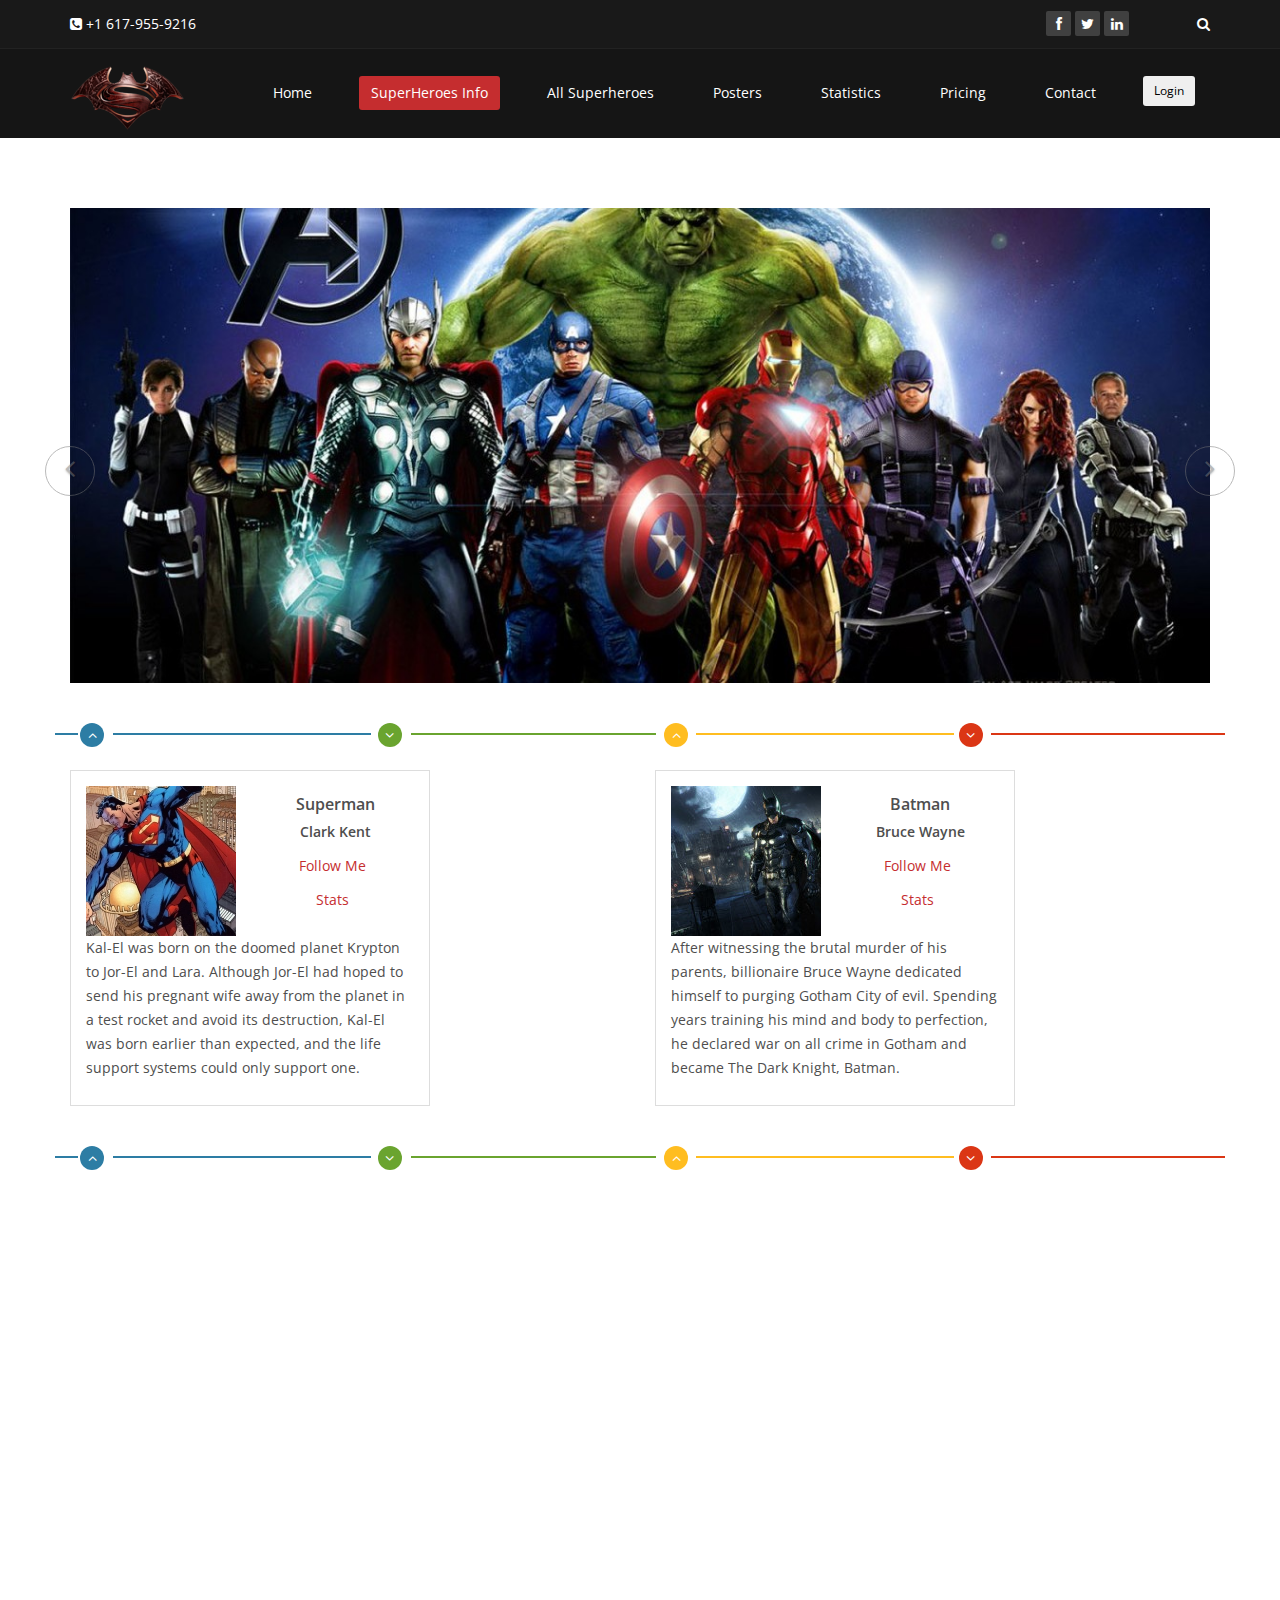
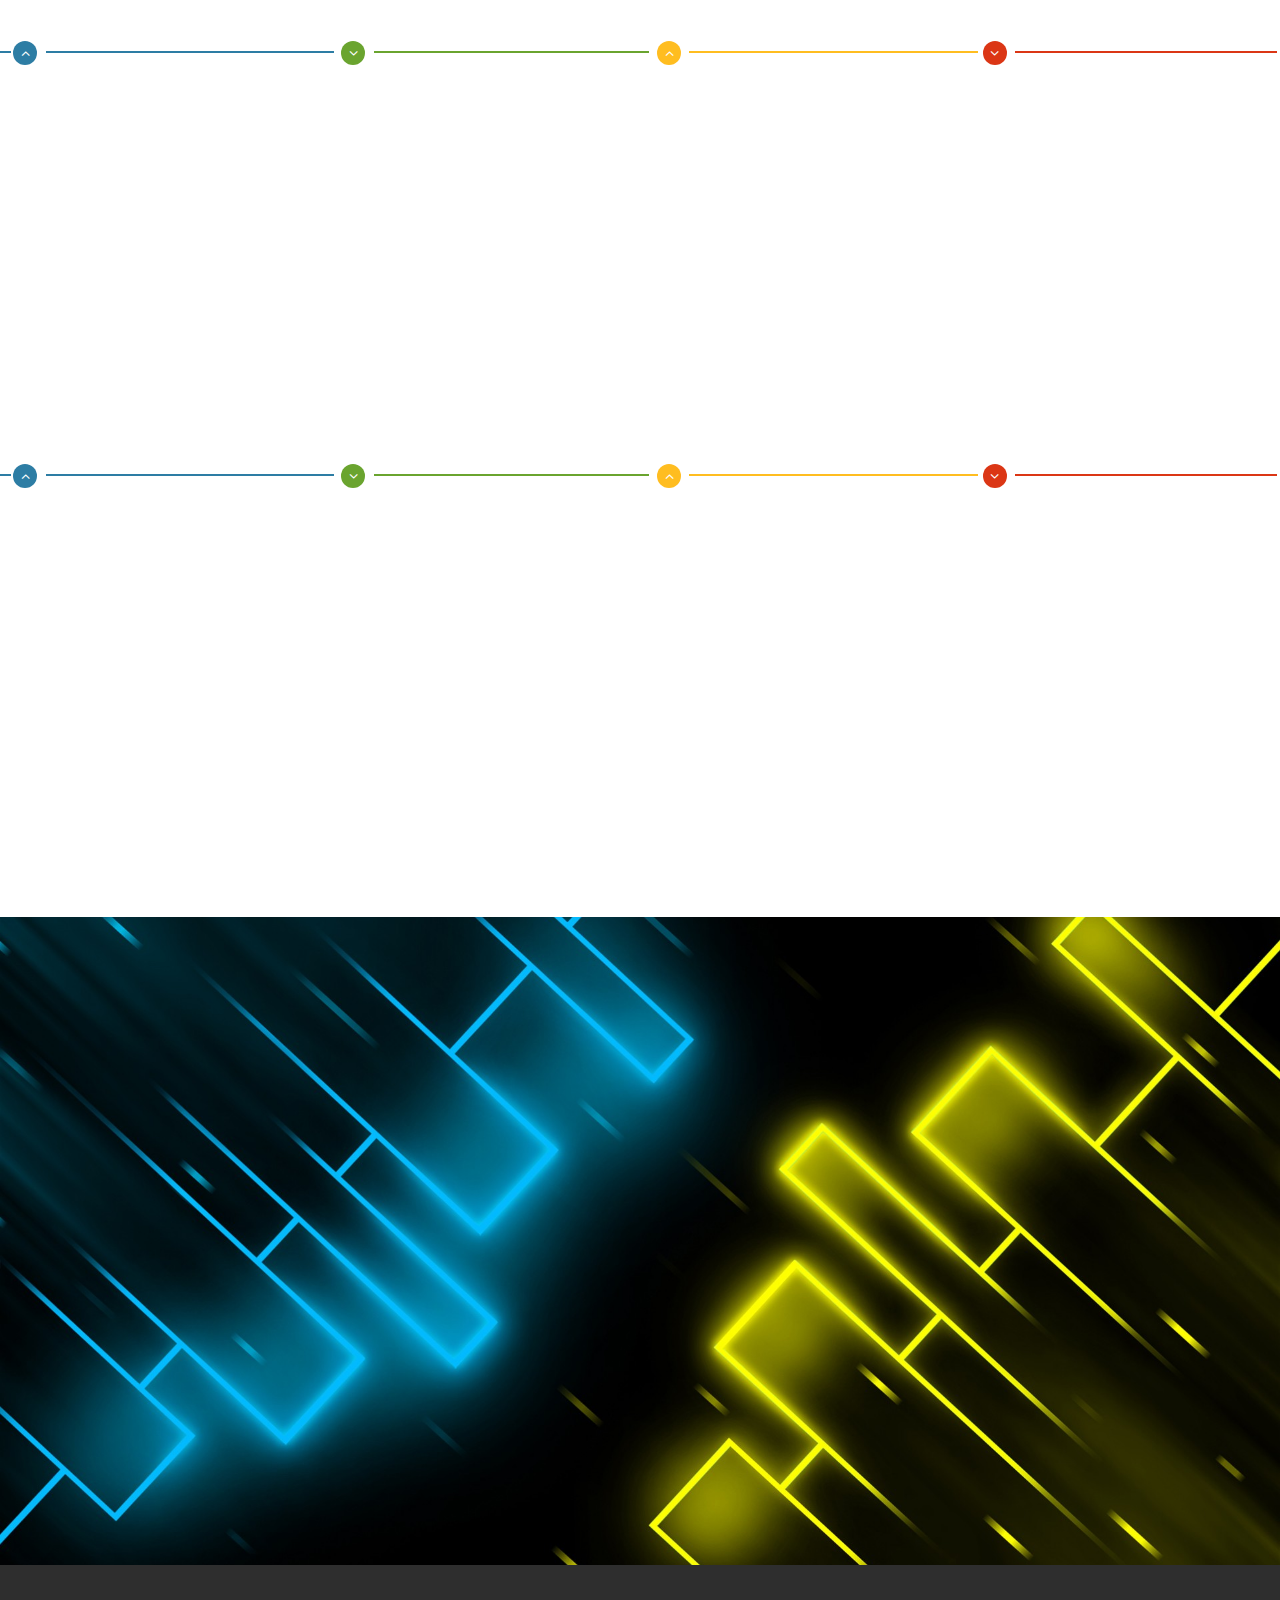
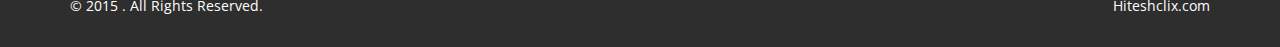
<file: Final Project/about-superheroes.html>
<!DOCTYPE html>
<html lang="en">
<head>
    <meta charset="utf-8">
    <meta name="viewport" content="width=device-width, initial-scale=1.0">
    <meta name="description" content="">
    <meta name="author" content="">
    <title>Home | Corlate</title>
    
    <!-- core CSS -->
    <link href="css/bootstrap.min.css" rel="stylesheet">
    <link href="css/font-awesome.min.css" rel="stylesheet">
    <link href="css/animate.min.css" rel="stylesheet">
    <link href="css/prettyPhoto.css" rel="stylesheet">
    <link href="css/main.css" rel="stylesheet">
    <link href="css/responsive.css" rel="stylesheet">
    <!--[if lt IE 9]>
    <script src="js/html5shiv.js"></script>
    <script src="js/respond.min.js"></script>
    <![endif]-->       
    <link rel="shortcut icon" href="images/ico/favicon.png">
</head><!--/head-->

<body class="homepage">

    <header id="header">
        <div class="top-bar">
            <div class="container">
                <div class="row">
                    <div class="col-sm-6 col-xs-4">
                        <div class="top-number"><p><i class="fa fa-phone-square"></i> +1 617-955-9216</p></div>
                    </div>
                    <div class="col-sm-6 col-xs-8">
                       <div class="social">
                            <ul class="social-share">
                                <li><a href="https://www.facebook.com/Hitzkicks"><i class="fa fa-facebook"></i></a></li>
                                <li><a href="https://twitter.com/HiteshSharma167"><i class="fa fa-twitter"></i></a></li>
                                <li><a href="https://linkedin.com/in/hsharma16"><i class="fa fa-linkedin"></i></a></li> 
                            </ul>

                            <div class="search">
                                <form role="form">
                                    <input type="text" class="search-form" autocomplete="off" placeholder="Search">
                                    <i class="fa fa-search"></i>
                                </form>
                           </div>
                       </div>
                    </div>
                </div>
            </div><!--/.container-->
        </div><!--/.top-bar-->


        <nav class="navbar navbar-inverse" role="banner">
            <div class="container">
                <div class="navbar-header">
                    <button type="button" class="navbar-toggle" data-toggle="collapse" data-target=".navbar-collapse">
                        <span class="sr-only">Toggle navigation</span>
                        <span class="icon-bar"></span>
                        <span class="icon-bar"></span>
                        <span class="icon-bar"></span>
                    </button>
                    <a class="navbar-brand" href="index.html"><img src="images/logo.png" alt="logo"></a>
                </div>
                
                <div class="collapse navbar-collapse navbar-right">
                    <ul class="nav navbar-nav">
                        
                         <li><a href="home.html">Home</a></li>
                        <li class="active"><a href="about-superheroes.html">SuperHeroes Info</a></li>
                        <li><a href="all-superheroes.html">All Superheroes</a></li> 
                          <li><a href="posters.html">Posters</a></li>  
                        <li><a href="stats.html">Statistics</a></li>                                                  
                        <li><a href="pricing.html">Pricing</a></li>                              
                        <li><a href="contact-us.html">Contact</a></li>  
                         <li><button type="button" class="btn btn-sm" data-toggle="modal" data-target="#myModal">
  Login
</button></li>

<!-- Modal -->
<div class="modal fade" id="myModal" tabindex="-1" role="dialog" aria-labelledby="myModalLabel" aria-hidden="true">
  <div class="modal-dialog">
    <div class="modal-content">
      <div class="modal-header">
        <button type="button" class="close" data-dismiss="modal" aria-label="Close"><span aria-hidden="true">&times;</span></button>
        <h4 class="modal-title" id="myModalLabel">Login</h4>
      </div>
      <div class="modal-body">
        <form class="form-horizontal">
  <div class="form-group">
    <label for="inputEmail3" class="col-md-4 control-label"></label>
    <div class="col-sm-16">
      <input type="email" class="form-control" id="inputEmail3" placeholder="Email">
    </div>
  </div>
  <div class="form-group">
    <label for="inputPassword3" class="col-md-4 control-label"></label>
    <div class="col-sm-16jkkjkj">
      <input type="password" class="form-control" id="inputPassword3" placeholder="Password">
    </div>
  </div>
  <div class="form-group">
    <div class="col-sm-offset-5 col-sm-10">
      <button type="submit" class="btn btn-primary">Sign in</button>
    </div>
  </div>
</form>                     
            </div><!--/.container-->
        </nav><!--/nav-->
    </header><!--/header-->

    <section id="about-us">
        <div class="container">
	<!-- about us slider -->
			<div id="about-slider">
				<div id="carousel-slider" class="carousel slide" data-ride="carousel">
					<!-- Indicators -->
				  	<ol class="carousel-indicators visible-xs">
					    <li data-target="#carousel-slider" data-slide-to="0" class="active"></li>
					    <li data-target="#carousel-slider" data-slide-to="1"></li>
					    <li data-target="#carousel-slider" data-slide-to="2"></li>
				  	</ol>
					<div class="carousel-inner">
						<div class="item active">
							<img src="images/slider_one.jpg" class="img-responsive" alt=""> 
					   </div>
					   <div class="item">
							<img src="images/slider_two.jpg" class="img-responsive" alt=""> 
					   </div> 
					   <div class="item">
							<img src="images/slider_three.jpg" class="img-responsive" alt=""> 
					   </div> 
					</div>
					
					<a class="left carousel-control hidden-xs" href="#carousel-slider" data-slide="prev">
						<i class="fa fa-angle-left"></i> 
					</a>
					
					<a class=" right carousel-control hidden-xs"href="#carousel-slider" data-slide="next">
						<i class="fa fa-angle-right"></i> 
					</a>
				</div> <!--/#carousel-slider-->
			</div><!--/#about-slider-->
				<div class="row team-bar">
					<div class="first-one-arrow hidden-xs">
						<hr>
					</div>
					<div class="first-arrow hidden-xs">
						<hr> <i class="fa fa-angle-up"></i>
					</div>
					<div class="second-arrow hidden-xs">
						<hr> <i class="fa fa-angle-down"></i>
					</div>
					<div class="third-arrow hidden-xs">
						<hr> <i class="fa fa-angle-up"></i>
					</div>
					<div class="fourth-arrow hidden-xs">
						<hr> <i class="fa fa-angle-down"></i>
					</div>
				</div> <!--skill_border-->   

				<div class="row">
					<div class="col-md-4 col-sm-6">	
						<div class="single-profile-top wow fadeInDown" data-wow-duration="1000ms" data-wow-delay="300ms">
							<div class="media">
								<div class="pull-left">
									<a href="#"><img class="media-object" src="images/superman.jpg" alt=""></a>
								</div>
								<div class="media-body">
									<center><h4>Superman</h4>
										<h5>Clark Kent</h5>
						
									<ul class="tag">
										<li class="btn"><a href="https://www.facebook.com/superman?fref=ts">Follow Me</a></li>
										<li class="btn"><a href="http://www.superherodb.com/superman/10-791/">Stats</a></li>
									</ul></center>
								</div>
							</div><!--/.media -->
							<p>Kal-El was born on the doomed planet Krypton to Jor-El and Lara. Although Jor-El had hoped to send his pregnant wife away from the planet in a test rocket and avoid its destruction, Kal-El was born earlier than expected, and the life support systems could only support one.</p>
						</div>
					</div><!--/.col-lg-4 -->
					
					
					<div class="col-md-4 col-sm-6 col-md-offset-2">	
						<div class="single-profile-top wow fadeInDown" data-wow-duration="1000ms" data-wow-delay="300ms">
							<div class="media">
								<div class="pull-left">
									<a href="#"><img class="media-object" src="images/batman.jpg" alt=""></a>
								</div>
								<div class="media-body">
									<center><h4>Batman</h4>
										<h5>Bruce Wayne</h5>
									
									<ul class="tag clearfix">
										<li class="btn"><a href="https://www.facebook.com/batman?fref=ts">Follow Me</a></li>
										<li class="btn"><a href="http://www.superherodb.com/batman/10-639/">Stats</a></li>
									</ul>
									</center>
								</div>
							</div><!--/.media -->
							<p>After witnessing the brutal murder of his parents, billionaire Bruce Wayne dedicated himself to purging Gotham City of evil. Spending years training his mind and body to perfection, he declared war on all crime in Gotham and became The Dark Knight, Batman.</p>
						</div>
					</div><!--/.col-lg-4 -->					
				</div> <!--/.row -->
				<div class="row team-bar">
					<div class="first-one-arrow hidden-xs">
						<hr>
					</div>
					<div class="first-arrow hidden-xs">
						<hr> <i class="fa fa-angle-up"></i>
					</div>
					<div class="second-arrow hidden-xs">
						<hr> <i class="fa fa-angle-down"></i>
					</div>
					<div class="third-arrow hidden-xs">
						<hr> <i class="fa fa-angle-up"></i>
					</div>
					<div class="fourth-arrow hidden-xs">
						<hr> <i class="fa fa-angle-down"></i>
					</div>
				</div> <!--skill_border-->       

				<div class="row clearfix">   
					<div class="col-md-4 col-sm-6 col-md-offset-2">	
						<div class="single-profile-bottom wow fadeInUp" data-wow-duration="1000ms" data-wow-delay="600ms">
							<div class="media">
								<div class="pull-left">
									<a href="#"><img class="media-object" src="images/hulk.jpg" alt=""></a>
								</div>

								<div class="media-body">
									<center><h4>Hulk</h4>
									<h5>Robert Bruce Banner</h5>
									<ul class="tag clearfix">
										<li class="btn"><a href="https://www.facebook.com/batman?fref=ts">Follow Me</a></li>
										<li class="btn"><a href="http://www.superherodb.com/batman/10-639/">Stats</a></li>
									</ul>
								</center>
								</div>
							</div><!--/.media -->
							<p>Robert Bruce Banner was the son of an alcoholic who deeply hated him. Banner's mother showed much affection for her child, who returned her love, but this only served to fuel his father's rage.Robert Bruce Banner was the son of an alcoholic who deeply hated him. Banner's mother showed much affection for her child, who returned her love, but this only served to fuel his father's rage</p>
						</div>
					</div>
					<div class="col-md-4 col-sm-6 col-md-offset-2">
						<div class="single-profile-bottom wow fadeInUp" data-wow-duration="1000ms" data-wow-delay="600ms">
							<div class="media">
								<div class="pull-left">
									<a href="#"><img class="media-object" src="images/spiderman.jpeg" alt=""></a>
								</div>
								<div class="media-body">
									<center><h4>SpiderMan</h4>
									<h5>Peter Parker</h5>
									<ul class="tag clearfix">
										<li class="btn"><a href="https://www.facebook.com/Hulk?fref=ts">Follow Me</a></li>
										<li class="btn"><a href="http://www.superherodb.com/hulk/10-83/">Stats</a></li>
									</ul>
								</center>
									
								</div>
							</div><!--/.media -->
							<p>One evening, Parker attended a public exhibition demonstrating the safe handling of nuclear laboratory waste materials sponsored by the General Techtronics Corporation. During the demonstration, a small common house spider happened to be in the path of a particle accelerator's beam and was massively irradiated. The stricken spider fell on to Parker's hand, broke his skin with its fangs, and died. </p>
						</div>
					</div>
				</div>	<!--/.row-->
			</div><!--section-->
		</div><!--/.container-->
		<div class="row team-bar">
					<div class="first-one-arrow hidden-xs">
						<hr>
					</div>
					<div class="first-arrow hidden-xs">
						<hr> <i class="fa fa-angle-up"></i>
					</div>
					<div class="second-arrow hidden-xs">
						<hr> <i class="fa fa-angle-down"></i>
					</div>
					<div class="third-arrow hidden-xs">
						<hr> <i class="fa fa-angle-up"></i>
					</div>
					<div class="fourth-arrow hidden-xs">
						<hr> <i class="fa fa-angle-down"></i>
					</div>
				</div> <!--skill_border-->   
				
				<div class="row">
					<div class="col-md-4 col-sm-6">	
						<div class="single-profile-top wow fadeInDown" data-wow-duration="1000ms" data-wow-delay="300ms">
							<div class="media">
								<div class="pull-left">
									<a href="#"><img class="media-object" src="images/ironman.jpg" alt=""></a>
								</div>
								<div class="media-body">
									<center><h4>Iron Man</h4>
									<h5>Anthony Edward Stark</h5>

									<ul class="tag clearfix">
										<li class="btn"><a href="https://www.facebook.com/ironman?fref=ts">Follow Me</a></li>
										<li class="btn"><a href="http://www.superherodb.com/iron-man/10-85/">Stats</a></li>
									</ul>
									</center>			
								</div>							</div><!--/.media -->
							<p>Anthony Stark, son of industrialist and inventor Howard Stark, demonstrated his mechanical aptitude and extraordinary inventive genius at a very early age, enrolling in the undergraduate electrical engineering program at the Massachusetts Institute of Technology at the age of 15.</p>
						</div>
					</div><!--/.col-lg-4 -->
					
					
					<div class="col-md-4 col-sm-6 col-md-offset-2">	
						<div class="single-profile-top wow fadeInDown" data-wow-duration="1000ms" data-wow-delay="300ms">
							<div class="media">
								<div class="pull-left">
									<a href="#"><img class="media-object" src="images/captianamerica.jpeg" alt=""></a>
								</div>
								<div class="media-body">
									<center><h4>Captian America</h4>
									<h5>Steven Grant Rogers</h5>
									<ul class="tag clearfix">
										<li class="btn"><a href="https://www.facebook.com/pages/Captain-America/107732022583101?fref=ts
											&rf=106084892763375">Follow Me</a></li>
										<li class="btn"><a href="http://www.superherodb.com/captain-america/10-274/">Stats</a></li>
									</ul>
									</center>
								</div>
							
							</div><!--/.media -->
							<p>Current Marvel Universe history, Steven Rogers was a sickly American fine arts student specializing in illustration in the early 1940s before America's entry into World War II. He was disturbed by the rise of the Third Reich enough to attempt to enlist only to be rejected due to his poor constitution.</p>
						</div>
					</div><!--/.col-lg-4 -->					
				</div> <!--/.row -->
				<div class="row team-bar">
					<div class="first-one-arrow hidden-xs">
						<hr>
					</div>
					<div class="first-arrow hidden-xs">
						<hr> <i class="fa fa-angle-up"></i>
					</div>
					<div class="second-arrow hidden-xs">
						<hr> <i class="fa fa-angle-down"></i>
					</div>
					<div class="third-arrow hidden-xs">
						<hr> <i class="fa fa-angle-up"></i>
					</div>
					<div class="fourth-arrow hidden-xs">
						<hr> <i class="fa fa-angle-down"></i>
					</div>
				</div> <!--skill_border-->       

				<div class="row clearfix">   
					<div class="col-md-4 col-sm-6 col-md-offset-2">	
						<div class="single-profile-bottom wow fadeInUp" data-wow-duration="1000ms" data-wow-delay="600ms">
							<div class="media">
								<div class="pull-left">
									<a href="#"><img class="media-object" src="images/flash.jpg" alt=""></a>
								</div>

								<div class="media-body">
									<center><h4>Flash</h4>
									<h5>Bartholomew Henry Allen</h5>
									<ul class="tag clearfix">
									<li class="btn"><a href="https://www.facebook.com/CWTheFlash?fref=ts">Follow Me</a></li>
										<li class="btn"><a href="http://www.superherodb.com/flash-ii/10-892/">Stats</a></li>
									</ul>
									</center>
								</div>
							</div><!--/.media -->
							<p>Barry Allen is The Flash, the fastest man alive. Using his super-speed powers, he taps into the Speed Force and becomes a costumed crime-fighter. His position is a legacy in the Flash Family, successor to the original Jay Garrick and predecessor to Wally West. He is a founding member of the Justice League of America.</p>
						</div>
					</div>
					<div class="col-md-4 col-sm-6 col-md-offset-2">
						<div class="single-profile-bottom wow fadeInUp" data-wow-duration="1000ms" data-wow-delay="600ms">
							<div class="media">
								<div class="pull-left">
									<a href="#"><img class="media-object" src="images/arrow.png" alt=""></a>
								</div>
								<div class="media-body">
									<center><h4>Green Arrow</h4>
									<h5>Oliver Jonas Queen</h5>
									<ul class="tag clearfix">
									<li class="btn"><a href="http://www.superherodb.com/green-arrow/10-696/">Follow Me</a></li>
										<li class="btn"><a href="http://www.superherodb.com/batman/10-639/">Stats</a></li>
									</ul>
									</center>
								</div>
							</div><!--/.media -->
							<p>When millionaire Oliver Queen fell overboard from a yacht, he was washed up on a deserted island where he was forced to learn how to hunt with a bow and arrow in order to survive. He eventually escaped from the island by overpowering some drug smugglers and handing them over to the authorities.</p>
						</div>
					</div>
				</div>	<!--/.row-->
			</div><!--section-->
		</div><!--/.container-->
				</div> <!--skill_border-->  
    </section><!--/about-us-->
	
  
  <section id="partner">
        <div class="container">
            <div class="center wow fadeInDown">
                <h2>Logos Of SuperHeroes</h2>
                <p class="lead">Every Super hero has his Unique Logo</p>
            </div>    

            <div class="partners">
                <ul>
                    <li><a href="#"><img class="img-responsive wow fadeInDown" data-wow-duration="1000ms" data-wow-delay="900ms" src="images/partners/1.png"></a></li>
                </ul>
            </div>        
        </div><!--/.container-->
    </section><!--/#partner-->

    <footer id="footer" class="midnight-blue">
        <div class="container">
            <div class="row">
                <div class="col-sm-6">
                    &copy; 2015 <a href="www.hiteshclix.com" title="Hitesh Sharma"></a>. All Rights Reserved.
                </div>
                <div class="col-sm-6">
                    <ul class="pull-right">
                       <li><a href="http://www.hiteshclix.com/">Hiteshclix.com</a></li>
                    </ul>
                </div>
            </div>
        </div>
    </footer><!--/#footer-->

    <script src="js/jquery.js"></script>
    <script src="js/bootstrap.min.js"></script>
    <script src="js/jquery.prettyPhoto.js"></script>
    <script src="js/jquery.isotope.min.js"></script>
    <script src="js/main.js"></script>
    <script src="js/wow.min.js"></script>
</body>
</html>
</file>
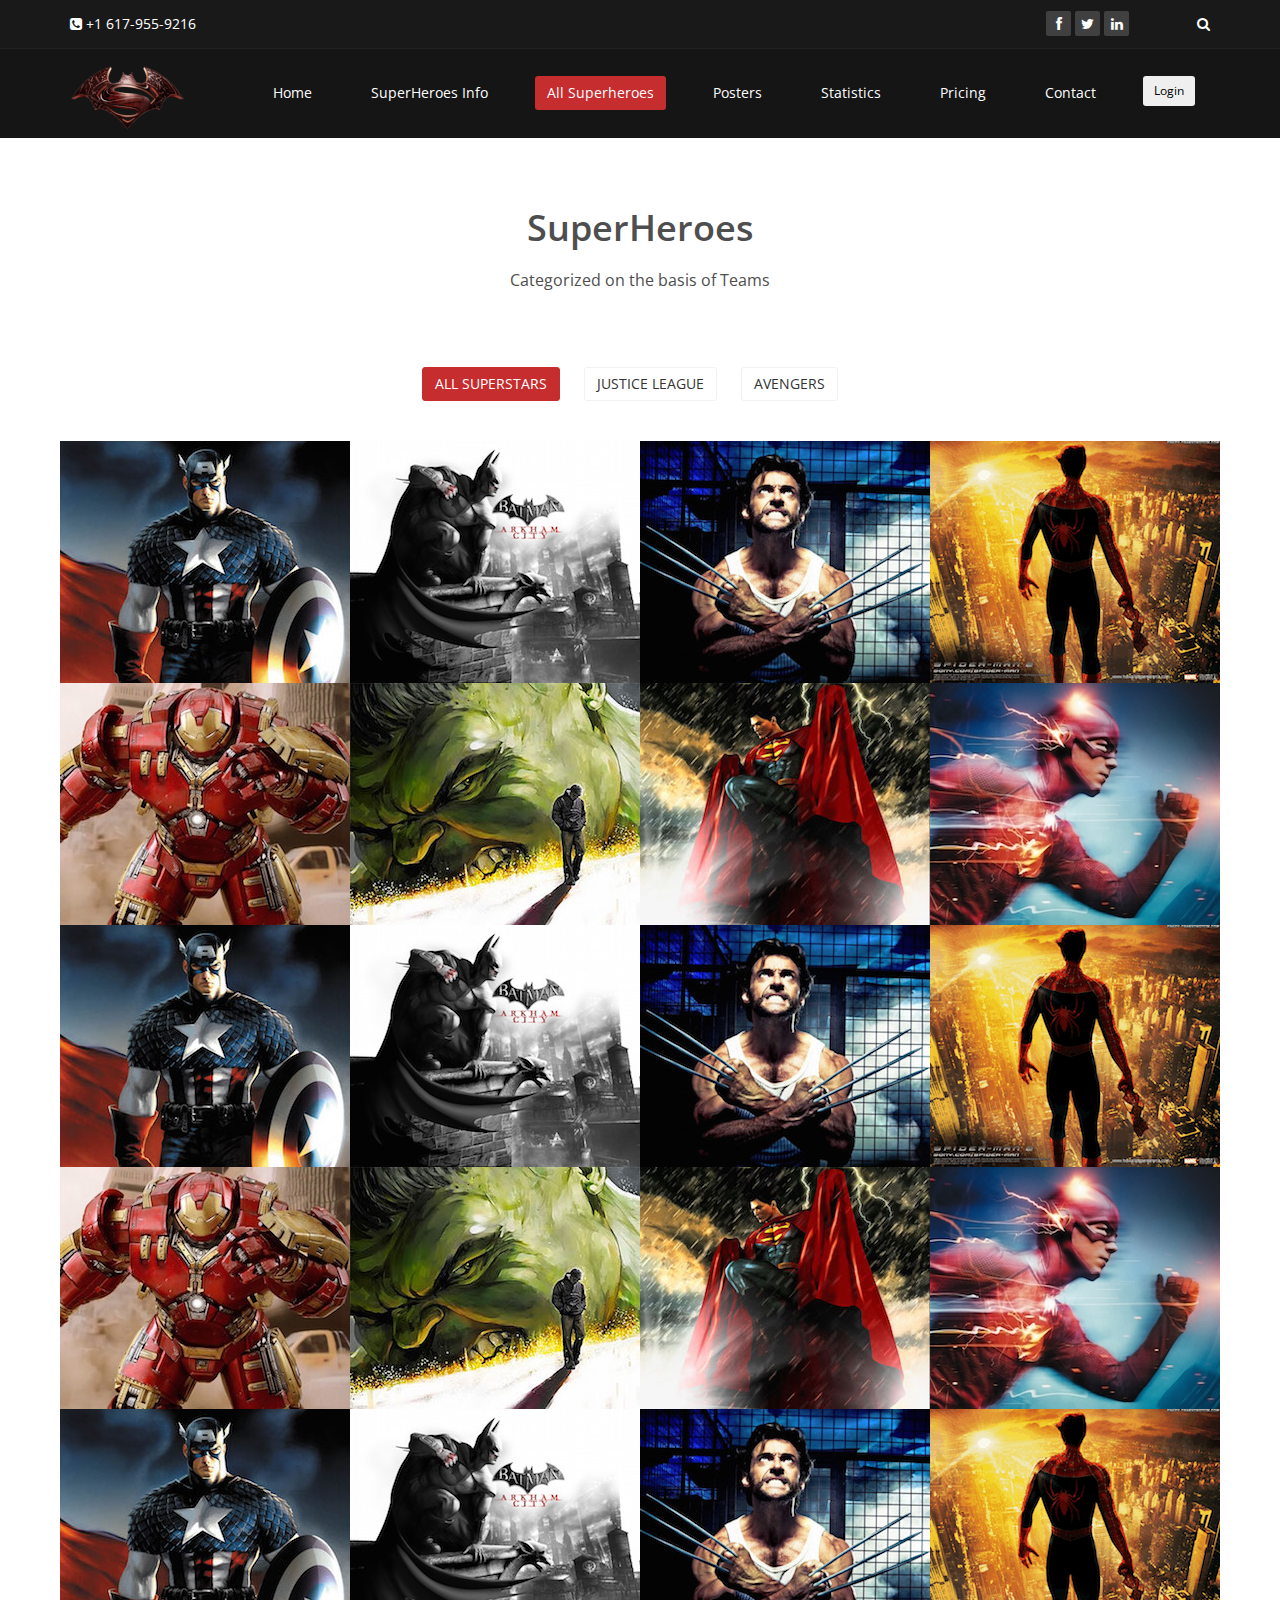
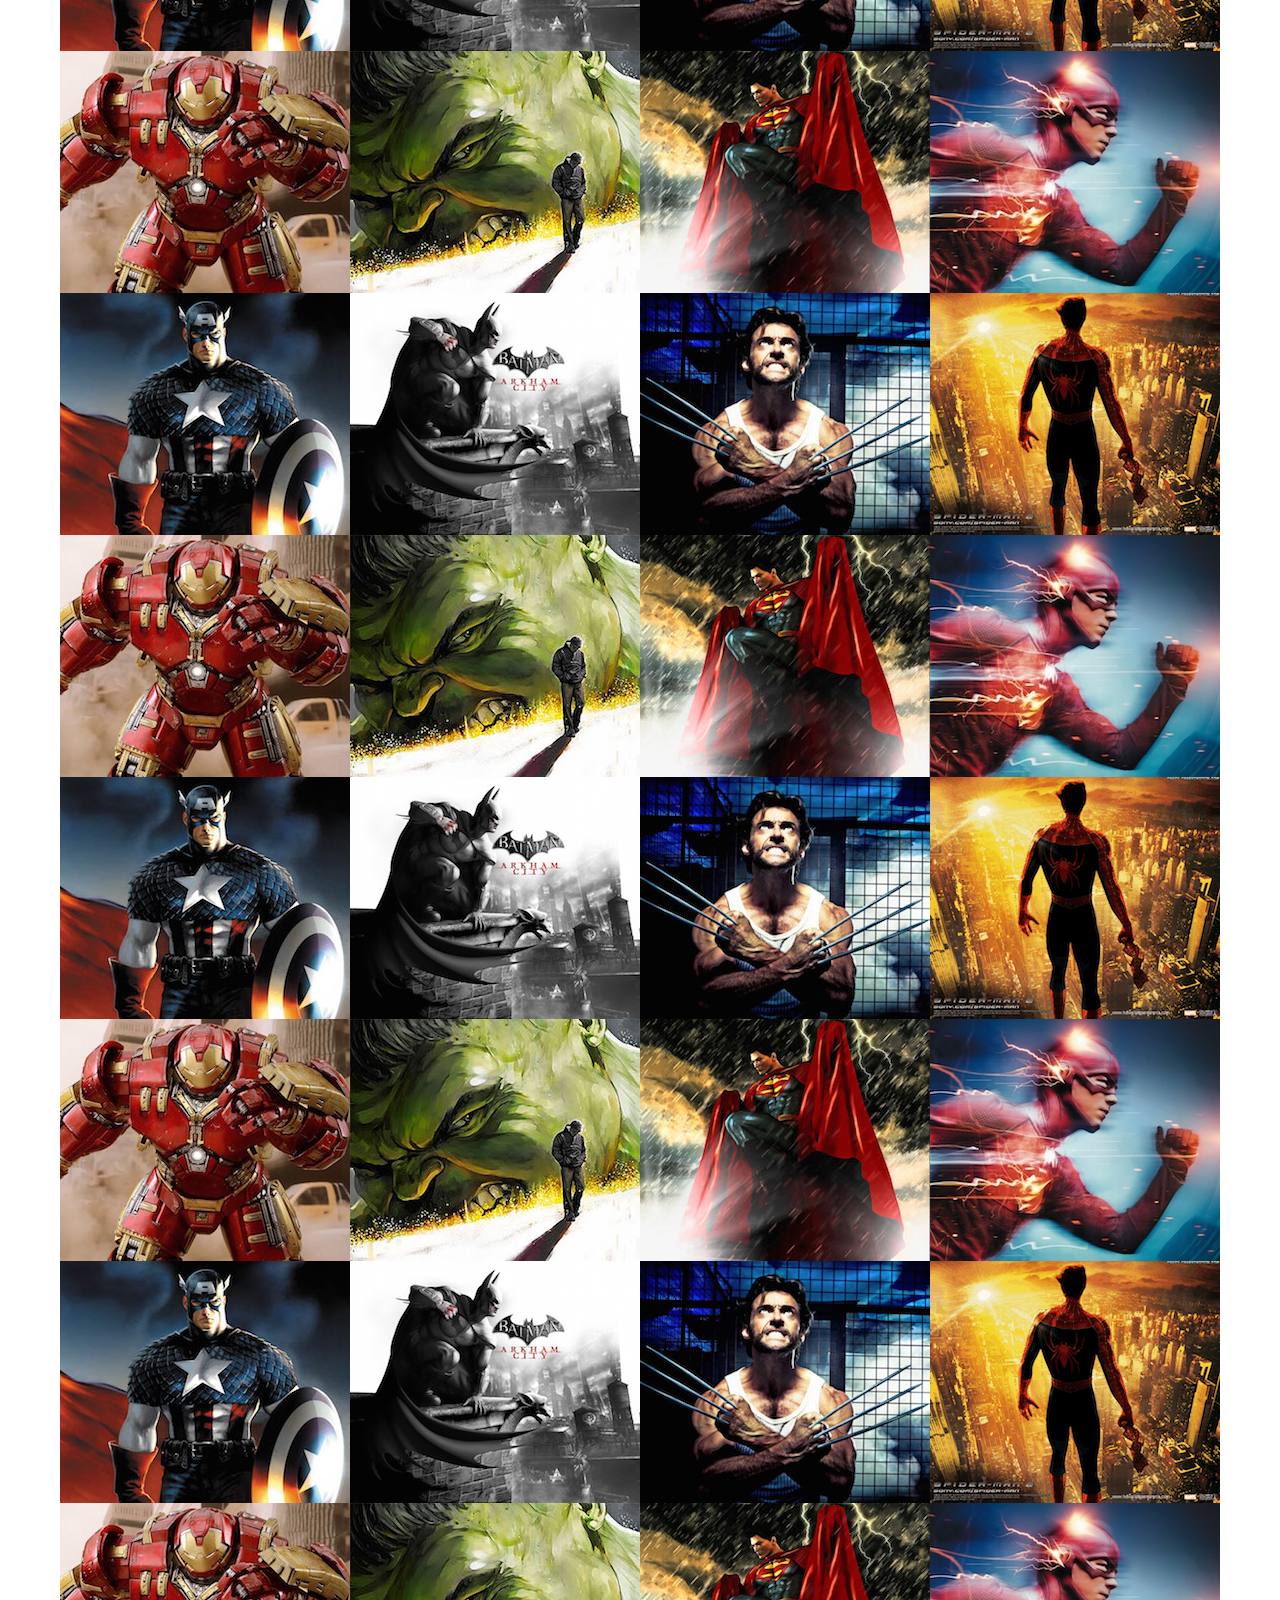
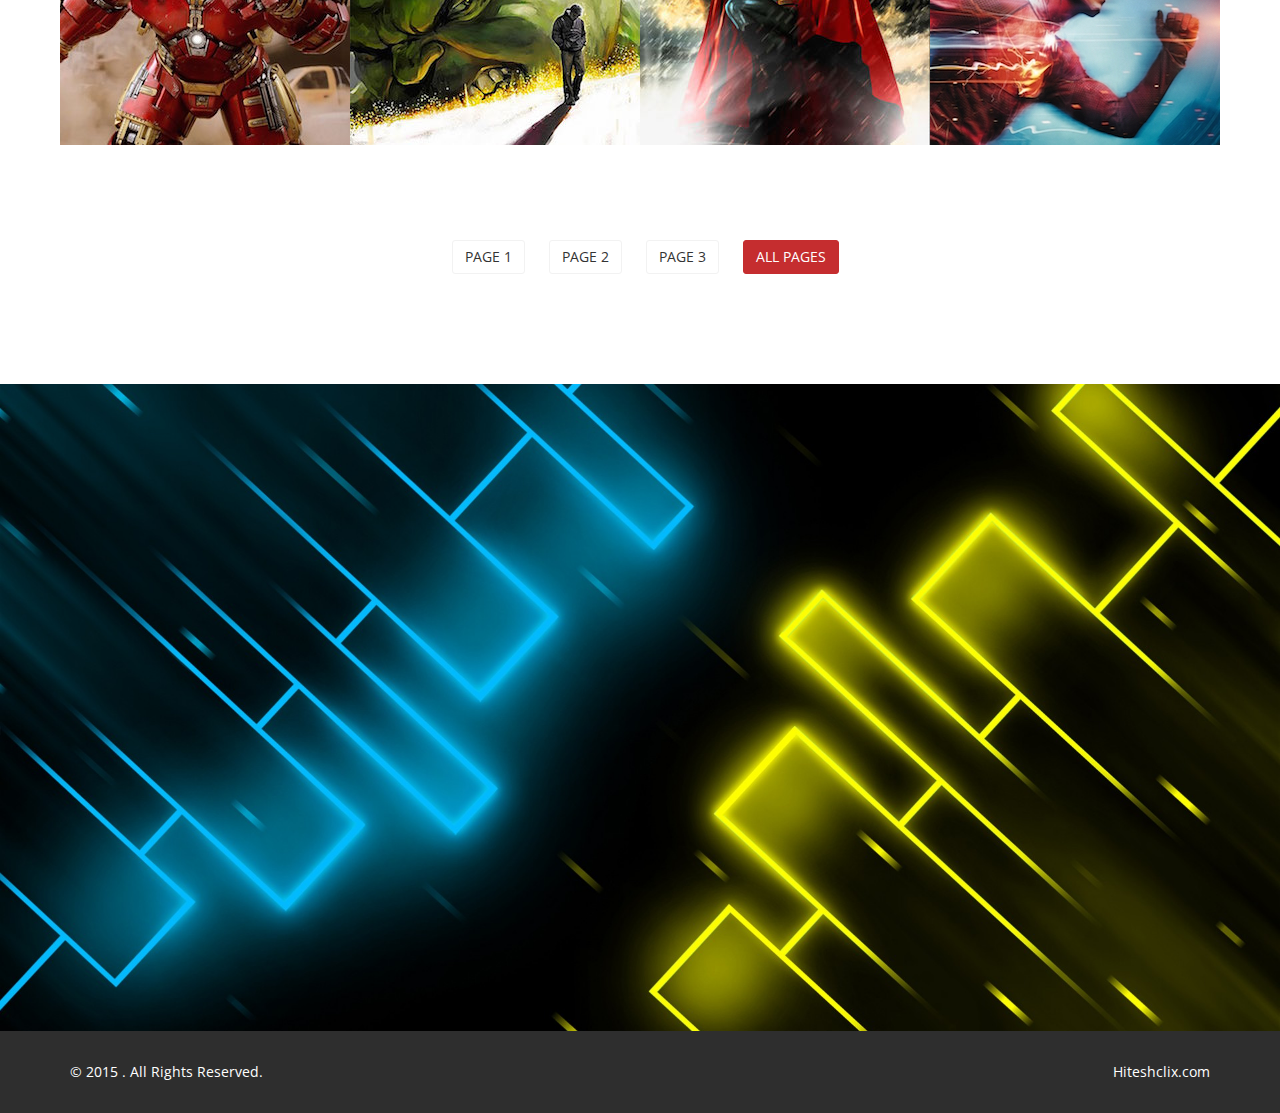
<file: Final Project/all-superheroes.html>
<!DOCTYPE html>
<html lang="en">
<head>
    <meta charset="utf-8">
    <meta name="viewport" content="width=device-width, initial-scale=1.0">
    <meta name="description" content="">
    <meta name="author" content="">
    <title>Home | Superheroes</title>
    
    <!-- core CSS -->
      <link href="css/bootstrap.min.css" rel="stylesheet">
    <link href="css/font-awesome.min.css" rel="stylesheet">
    <link href="css/animate.min.css" rel="stylesheet">
    <link href="css/prettyPhoto.css" rel="stylesheet">
    <link href="css/main.css" rel="stylesheet">
    <link href="css/responsive.css" rel="stylesheet"> 
    <!--[if lt IE 9]>
    <script src="js/html5shiv.js"></script>
    <script src="js/respond.min.js"></script>
    <![endif]-->       
    <link rel="shortcut icon" href="images/ico/favicon.png">

</head><!--/head-->


<body class="homepage">

    <header id="header">
        <div class="top-bar">
            <div class="container">
                <div class="row">
                    <div class="col-sm-6 col-xs-4">
                        <div class="top-number"><p><i class="fa fa-phone-square"></i> +1 617-955-9216</p></div>
                    </div>
                    <div class="col-sm-6 col-xs-8">
                       <div class="social">
                            <ul class="social-share">
                                <li><a href="https://www.facebook.com/Hitzkicks"><i class="fa fa-facebook"></i></a></li>
                                <li><a href="https://twitter.com/HiteshSharma167"><i class="fa fa-twitter"></i></a></li>
                                <li><a href="https://linkedin.com/in/hsharma16"><i class="fa fa-linkedin"></i></a></li> 
                            </ul>

                            <div class="search">
                                <form role="form">
                                    <input type="text" class="search-form" autocomplete="off" placeholder="Search">
                                    <i class="fa fa-search"></i>
                                </form>
                           </div>
                       </div>
                    </div>
                </div>
            </div><!--/.container-->
        </div><!--/.top-bar-->


        <nav class="navbar navbar-inverse" role="banner">
            <div class="container">
                <div class="navbar-header">
                    <button type="button" class="navbar-toggle" data-toggle="collapse" data-target=".navbar-collapse">
                        <span class="sr-only">Toggle navigation</span>
                        <span class="icon-bar"></span>
                        <span class="icon-bar"></span>
                        <span class="icon-bar"></span>
                    </button>
                    <a class="navbar-brand" href="index.html"><img src="images/logo.png" alt="logo"></a>
                </div>
                
                <div class="collapse navbar-collapse navbar-right">
                    <ul class="nav navbar-nav">
                     
                         <li><a href="home.html">Home</a></li>
                        <li><a href="about-superheroes.html">SuperHeroes Info</a></li>
                        <li class="active"><a href="all-superheroes.html">All Superheroes</a></li> 
                          <li><a href="posters.html">Posters</a></li>  
                        <li><a href="stats.html">Statistics</a></li>                                                  
                        <li><a href="pricing.html">Pricing</a></li>                              
                        <li><a href="contact-us.html">Contact</a></li>  
                         <li><button type="button" class="btn btn-sm" data-toggle="modal" data-target="#myModal">
  Login
</button></li>

<!-- Modal -->
<div class="modal fade" id="myModal" tabindex="-1" role="dialog" aria-labelledby="myModalLabel" aria-hidden="true">
  <div class="modal-dialog">
    <div class="modal-content">
      <div class="modal-header">
        <button type="button" class="close" data-dismiss="modal" aria-label="Close"><span aria-hidden="true">&times;</span></button>
        <h4 class="modal-title" id="myModalLabel">Login</h4>
      </div>
      <div class="modal-body">
        <form class="form-horizontal">
  <div class="form-group">
    <label for="inputEmail3" class="col-md-4 control-label"></label>
    <div class="col-sm-16">
      <input type="email" class="form-control" id="inputEmail3" placeholder="Email">
    </div>
  </div>
  <div class="form-group">
    <label for="inputPassword3" class="col-md-4 control-label"></label>
    <div class="col-sm-16jkkjkj">
      <input type="password" class="form-control" id="inputPassword3" placeholder="Password">
    </div>
  </div>
  <div class="form-group">
    <div class="col-sm-offset-5 col-sm-10">
      <button type="submit" class="btn btn-primary">Sign in</button>
    </div>
  </div>
</form>                     
            </div><!--/.container-->
        </nav><!--/nav-->
    </header><!--/header-->
        
    </header><!--/header-->
    <section id="portfolio">
        <div class="container">
            <div class="center">
               <h2>SuperHeroes</h2>
               <p class="lead">Categorized on the basis of Teams</p>
            </div>
        

            <ul class="portfolio-filter text-center">
                <li><a class="btn btn-default active" href="#" data-filter="*">All Superstars</a></li>
                <li><a class="btn btn-default" href="#" data-filter=".jl">Justice League</a></li>
                <li><a class="btn btn-default" href="#" data-filter=".a">Avengers</a></li>
            
            </ul><!--/#portfolio-filter-->

            <div class="row">
                <div class="portfolio-items">
                    <div class="portfolio-item a p3 col-xs-12 col-sm-4 col-md-3">
                        <div class="recent-work-wrap">
                          <img class="img-responsive" src="images/portfolio/recent/1.jpg" alt="">
                        <div class="overlay">
                            <div class="recent-work-inner">
                                <h3><a href="#">Captian America</a> </h3>
                                <p>A rejected military soldier transforms into Captain America after taking a dose of a "Super-Soldier serum"</p>
                                <a class="preview" href="images/portfolio/full/1.jpg" rel="prettyPhoto"><i class="fa fa-eye"></i> View</a>
                                </div> 
                            </div>
                        </div>
                    </div><!--/.portfolio-item-->

                    <div class="portfolio-item jl p3 col-xs-12 col-sm-4 col-md-3">
                        <div class="recent-work-wrap">
                             <img class="img-responsive" src="images/portfolio/recent/2.jpg" alt="">
                        <div class="overlay">
                            <div class="recent-work-inner">
                                <h3><a href="#">Batman</a></h3>
                                <p>Batman is the secret identity of Bruce Wayne, an American billionaire, industrialist, and philanthropist</p>
                                <a class="preview" href="images/portfolio/full/2.jpg" rel="prettyPhoto"><i class="fa fa-eye"></i> View</a>
                                </div> 
                            </div>
                        </div>          
                    </div><!--/.portfolio-item-->

                    <div class="portfolio-item a p3 col-xs-12 col-sm-4 col-md-3">
                        <div class="recent-work-wrap">
                           <img class="img-responsive" src="images/portfolio/recent/3.jpg" alt="">
                        <div class="overlay">
                            <div class="recent-work-inner">
                                <h3><a href="#">Wolverine</a></h3>
                                <p>Commonly known as Logan, Wolverine is a mutant who possesses animal-keen senses, enhanced physical capabilities, and a healing factor</p>
                                </div> 
                            </div>
                        </div>        
                    </div><!--/.portfolio-item-->

                    <div class="portfolio-item a p3 col-xs-12 col-sm-4 col-md-3">
                        <div class="recent-work-wrap">
                            <img class="img-responsive" src="images/portfolio/recent/4.gif" alt="">
                        <div class="overlay">
                            <div class="recent-work-inner">
                                <h3><a href="#">Spiderman</a></h3>
                                <p>Spidrman has super strength and agility, the ability to cling to most surfaces, shoot spider-webs and react to danger quickly.</p>
                                <a class="preview" href="images/portfolio/full/4.gif" rel="prettyPhoto"><i class="fa fa-eye"></i> View</a>
                            </div> 
                            </div>
                        </div>           
                    </div><!--/.portfolio-item-->
          
                    <div class="portfolio-item a p2 col-xs-12 col-sm-4 col-md-3">
                        <div class="recent-work-wrap">
                             <img class="img-responsive" src="images/portfolio/recent/5.jpg" alt="">
                        <div class="overlay">
                            <div class="recent-work-inner">
                                <h3><a href="#">Ironman</a></h3>
                                <p>An American billionaire playboy, industrialist, and ingenious engineer who creates a powered suit of armor to save his life and escape captivity</p>
                                <a class="preview" href="images/portfolio/full/5.jpg" rel="prettyPhoto"><i class="fa fa-eye"></i> View</a>
                            </div> 
                            </div>
                        </div>      
                    </div><!--/.portfolio-item-->

                    <div class="portfolio-item a p2 col-xs-12 col-sm-4 col-md-3">
                        <div class="recent-work-wrap">
                           <img class="img-responsive" src="images/portfolio/recent/6.jpg" alt="">
                        <div class="overlay">
                            <div class="recent-work-inner">
                                <h3><a href="#">Hulk</a></h3>
                                <p>Hulk is the alter ego of Bruce Banner, a socially withdrawn and emotionally reserved physicist who physically transforms into the Hulk under emotional stress</p>
                                <a class="preview" href="images/portfolio/full/6.jpg" rel="prettyPhoto"><i class="fa fa-eye"></i> View</a>
                            </div> 
                            </div>
                        </div>         
                    </div><!--/.portfolio-item-->

                    <div class="portfolio-item jl p2 col-xs-12 col-sm-4 col-md-3">
                        <div class="recent-work-wrap">
                            <img class="img-responsive" src="images/portfolio/recent/7.jpg" alt="">
                        <div class="overlay">
                            <div class="recent-work-inner">
                                <h3><a href="#">Superman</a></h3>
                                <p> Clark Kent very early on he started to display superhuman abilities, which, upon reaching maturity, he resolved to use for the benefit of humanity.</p>
                                <a class="preview" href="images/portfolio/full/7.jpg" rel="prettyPhoto"><i class="fa fa-eye"></i> View</a>
                            </div> 
                            </div>
                        </div>          
                    </div><!--/.portfolio-item-->

                    <div class="portfolio-item jl p2 col-xs-12 col-sm-4 col-md-3">
                        <div class="recent-work-wrap">
                          <img class="img-responsive" src="images/portfolio/recent/8.jpg" alt="">
                        <div class="overlay">
                            <div class="recent-work-inner">
                                <h3><a href="#">Flash</a></h3>
                                <p>Nicknamed the Scarlet Speedster,the Flash possess ability to run and move extremely fast and seemingly violate certain laws of physics.</p>
                                <a class="preview" href="images/portfolio/full/8.jpg" rel="prettyPhoto"><i class="fa fa-eye"></i> View</a>
                              </div> 
                            </div>
                        </div>          
                    </div><!--/.portfolio-item-->  

                        <div class="portfolio-item a p2 ol-xs-12 col-sm-4 col-md-3">
                        <div class="recent-work-wrap">
                          <img class="img-responsive" src="images/portfolio/recent/1.jpg" alt="">
                        <div class="overlay">
                            <div class="recent-work-inner">
                                <h3><a href="#">Captian America</a> </h3>
                                <p>A rejected military soldier transforms into Captain America after taking a dose of a "Super-Soldier serum"</p>
                                <a class="preview" href="images/portfolio/full/1.jpg" rel="prettyPhoto"><i class="fa fa-eye"></i> View</a>
                                </div> 
                            </div>
                        </div>
                    </div><!--/.portfolio-item-->

                    <div class="portfolio-item jl p2 col-xs-12 col-sm-4 col-md-3">
                        <div class="recent-work-wrap">
                             <img class="img-responsive" src="images/portfolio/recent/2.jpg" alt="">
                        <div class="overlay">
                            <div class="recent-work-inner">
                                <h3><a href="#">Batman</a></h3>
                                <p>Batman is the secret identity of Bruce Wayne, an American billionaire, industrialist, and philanthropist</p>
                                <a class="preview" href="images/portfolio/full/2.jpg" rel="prettyPhoto"><i class="fa fa-eye"></i> View</a>
                                </div> 
                            </div>
                        </div>          
                    </div><!--/.portfolio-item-->

                    <div class="portfolio-item a p2 col-xs-12 col-sm-4 col-md-3">
                        <div class="recent-work-wrap">
                           <img class="img-responsive" src="images/portfolio/recent/3.jpg" alt="">
                        <div class="overlay">
                            <div class="recent-work-inner">
                                <h3><a href="#">Wolverine</a></h3>
                                <p>Commonly known as Logan, Wolverine is a mutant who possesses animal-keen senses, enhanced physical capabilities, and a healing factor</p>
                                </div> 
                            </div>
                        </div>        
                    </div><!--/.portfolio-item-->

                    <div class="portfolio-item a p2 col-xs-12 col-sm-4 col-md-3">
                        <div class="recent-work-wrap">
                            <img class="img-responsive" src="images/portfolio/recent/4.gif" alt="">
                        <div class="overlay">
                            <div class="recent-work-inner">
                                <h3><a href="#">Spiderman</a></h3>
                                <p>Spidrman has super strength and agility, the ability to cling to most surfaces, shoot spider-webs and react to danger quickly.</p>
                                <a class="preview" href="images/portfolio/full/4.gif" rel="prettyPhoto"><i class="fa fa-eye"></i> View</a>
                            </div> 
                            </div>
                        </div>           
                    </div><!--/.portfolio-item-->
          
                    <div class="portfolio-item a p2 col-xs-12 col-sm-4 col-md-3">
                        <div class="recent-work-wrap">
                             <img class="img-responsive" src="images/portfolio/recent/5.jpg" alt="">
                        <div class="overlay">
                            <div class="recent-work-inner">
                                <h3><a href="#">Ironman</a></h3>
                                <p>An American billionaire playboy, industrialist, and ingenious engineer who creates a powered suit of armor to save his life and escape captivity</p>
                                <a class="preview" href="images/portfolio/full/5.jpg" rel="prettyPhoto"><i class="fa fa-eye"></i> View</a>
                            </div> 
                            </div>
                        </div>      
                    </div><!--/.portfolio-item-->

                    <div class="portfolio-item a p2 col-xs-12 col-sm-4 col-md-3">
                        <div class="recent-work-wrap">
                           <img class="img-responsive" src="images/portfolio/recent/6.jpg" alt="">
                        <div class="overlay">
                            <div class="recent-work-inner">
                                <h3><a href="#">Hulk</a></h3>
                                <p>Hulk is the alter ego of Bruce Banner, a socially withdrawn and emotionally reserved physicist who physically transforms into the Hulk under emotional stress</p>
                                <a class="preview" href="images/portfolio/full/6.jpg" rel="prettyPhoto"><i class="fa fa-eye"></i> View</a>
                            </div> 
                            </div>
                        </div>         
                    </div><!--/.portfolio-item-->

                    <div class="portfolio-item jl p2 col-xs-12 col-sm-4 col-md-3">
                        <div class="recent-work-wrap">
                            <img class="img-responsive" src="images/portfolio/recent/7.jpg" alt="">
                        <div class="overlay">
                            <div class="recent-work-inner">
                                <h3><a href="#">Superman</a></h3>
                                <p> Clark Kent very early on he started to display superhuman abilities, which, upon reaching maturity, he resolved to use for the benefit of humanity.</p>
                                <a class="preview" href="images/portfolio/full/7.jpg" rel="prettyPhoto"><i class="fa fa-eye"></i> View</a>
                            </div> 
                            </div>
                        </div>          
                    </div><!--/.portfolio-item-->

                    <div class="portfolio-item jl p2 col-xs-12 col-sm-4 col-md-3">
                        <div class="recent-work-wrap">
                          <img class="img-responsive" src="images/portfolio/recent/8.jpg" alt="">
                        <div class="overlay">
                            <div class="recent-work-inner">
                                <h3><a href="#">Flash</a></h3>
                                <p>Nicknamed the Scarlet Speedster,the Flash possess ability to run and move extremely fast and seemingly violate certain laws of physics.</p>
                                <a class="preview" href="images/portfolio/full/8.jpg" rel="prettyPhoto"><i class="fa fa-eye"></i> View</a>
                          </div> 
                            </div>
                        </div>          
                    </div><!--/.portfolio-item-->  

                        <div class="portfolio-item a p2 ol-xs-12 col-sm-4 col-md-3">
                        <div class="recent-work-wrap">
                          <img class="img-responsive" src="images/portfolio/recent/1.jpg" alt="">
                        <div class="overlay">
                            <div class="recent-work-inner">
                                <h3><a href="#">Captian America</a> </h3>
                                <p>A rejected military soldier transforms into Captain America after taking a dose of a "Super-Soldier serum"</p>
                                <a class="preview" href="images/portfolio/full/1.jpg" rel="prettyPhoto"><i class="fa fa-eye"></i> View</a>
                                </div> 
                            </div>
                        </div>
                    </div><!--/.portfolio-item-->

                    <div class="portfolio-item jl p1 col-xs-12 col-sm-4 col-md-3">
                        <div class="recent-work-wrap">
                             <img class="img-responsive" src="images/portfolio/recent/2.jpg" alt="">
                        <div class="overlay">
                            <div class="recent-work-inner">
                                <h3><a href="#">Batman</a></h3>
                                <p>Batman is the secret identity of Bruce Wayne, an American billionaire, industrialist, and philanthropist</p>
                                <a class="preview" href="images/portfolio/full/2.jpg" rel="prettyPhoto"><i class="fa fa-eye"></i> View</a>
                                </div> 
                            </div>
                        </div>          
                    </div><!--/.portfolio-item-->

                    <div class="portfolio-item a p1 col-xs-12 col-sm-4 col-md-3">
                        <div class="recent-work-wrap">
                           <img class="img-responsive" src="images/portfolio/recent/3.jpg" alt="">
                        <div class="overlay">
                            <div class="recent-work-inner">
                                <h3><a href="#">Wolverine</a></h3>
                                <p>Commonly known as Logan, Wolverine is a mutant who possesses animal-keen senses, enhanced physical capabilities, and a healing factor</p>
                                </div> 
                            </div>
                        </div>        
                    </div><!--/.portfolio-item-->

                    <div class="portfolio-item a p1  col-xs-12 col-sm-4 col-md-3">
                        <div class="recent-work-wrap">
                            <img class="img-responsive" src="images/portfolio/recent/4.gif" alt="">
                        <div class="overlay">
                            <div class="recent-work-inner">
                                <h3><a href="#">Spiderman</a></h3>
                                <p>Spidrman has super strength and agility, the ability to cling to most surfaces, shoot spider-webs and react to danger quickly.</p>
                                <a class="preview" href="images/portfolio/full/4.gif" rel="prettyPhoto"><i class="fa fa-eye"></i> View</a>
                            </div> 
                            </div>
                        </div>           
                    </div><!--/.portfolio-item-->
          
                    <div class="portfolio-item a p1 col-xs-12 col-sm-4 col-md-3">
                        <div class="recent-work-wrap">
                             <img class="img-responsive" src="images/portfolio/recent/5.jpg" alt="">
                        <div class="overlay">
                            <div class="recent-work-inner">
                                <h3><a href="#">Ironman</a></h3>
                                <p>An American billionaire playboy, industrialist, and ingenious engineer who creates a powered suit of armor to save his life and escape captivity</p>
                                <a class="preview" href="images/portfolio/full/5.jpg" rel="prettyPhoto"><i class="fa fa-eye"></i> View</a>
                            </div> 
                            </div>
                        </div>      
                    </div><!--/.portfolio-item-->

                    <div class="portfolio-item a p1 col-xs-12 col-sm-4 col-md-3">
                        <div class="recent-work-wrap">
                           <img class="img-responsive" src="images/portfolio/recent/6.jpg" alt="">
                        <div class="overlay">
                            <div class="recent-work-inner">
                                <h3><a href="#">Hulk</a></h3>
                                <p>Hulk is the alter ego of Bruce Banner, a socially withdrawn and emotionally reserved physicist who physically transforms into the Hulk under emotional stress</p>
                                <a class="preview" href="images/portfolio/full/6.jpg" rel="prettyPhoto"><i class="fa fa-eye"></i> View</a>
                            </div> 
                            </div>
                        </div>         
                    </div><!--/.portfolio-item-->

                    <div class="portfolio-item jl p1 col-xs-12 col-sm-4 col-md-3">
                        <div class="recent-work-wrap">
                            <img class="img-responsive" src="images/portfolio/recent/7.jpg" alt="">
                        <div class="overlay">
                            <div class="recent-work-inner">
                                <h3><a href="#">Superman</a></h3>
                                <p> Clark Kent very early on he started to display superhuman abilities, which, upon reaching maturity, he resolved to use for the benefit of humanity.</p>
                                <a class="preview" href="images/portfolio/full/7.jpg" rel="prettyPhoto"><i class="fa fa-eye"></i> View</a>
                            </div> 
                            </div>
                        </div>          
                    </div><!--/.portfolio-item-->

                    <div class="portfolio-item jl p1 col-xs-12 col-sm-4 col-md-3">
                        <div class="recent-work-wrap">
                          <img class="img-responsive" src="images/portfolio/recent/8.jpg" alt="">
                        <div class="overlay">
                            <div class="recent-work-inner">
                                <h3><a href="#">Flash</a></h3>
                                <p>Nicknamed the Scarlet Speedster,the Flash possess ability to run and move extremely fast and seemingly violate certain laws of physics.</p>
                                <a class="preview" href="images/portfolio/full/8.jpg" rel="prettyPhoto"><i class="fa fa-eye"></i> View</a>
                              </div> 
                            </div>
                        </div>          
                    </div><!--/.portfolio-item--> 

                        <div class="portfolio-item a p1 ol-xs-12 col-sm-4 col-md-3">
                        <div class="recent-work-wrap">
                          <img class="img-responsive" src="images/portfolio/recent/1.jpg" alt="">
                        <div class="overlay">
                            <div class="recent-work-inner">
                                <h3><a href="#">Captian America</a> </h3>
                                <p>A rejected military soldier transforms into Captain America after taking a dose of a "Super-Soldier serum"</p>
                                <a class="preview" href="images/portfolio/full/1.jpg" rel="prettyPhoto"><i class="fa fa-eye"></i> View</a>
                                </div> 
                            </div>
                        </div>
                    </div><!--/.portfolio-item-->

                    <div class="portfolio-item jl p1 col-xs-12 col-sm-4 col-md-3">
                        <div class="recent-work-wrap">
                             <img class="img-responsive" src="images/portfolio/recent/2.jpg" alt="">
                        <div class="overlay">
                            <div class="recent-work-inner">
                                <h3><a href="#">Batman</a></h3>
                                <p>Batman is the secret identity of Bruce Wayne, an American billionaire, industrialist, and philanthropist</p>
                                <a class="preview" href="images/portfolio/full/2.jpg" rel="prettyPhoto"><i class="fa fa-eye"></i> View</a>
                                </div> 
                            </div>
                        </div>          
                    </div><!--/.portfolio-item-->

                    <div class="portfolio-item a p1 col-xs-12 col-sm-4 col-md-3">
                        <div class="recent-work-wrap">
                           <img class="img-responsive" src="images/portfolio/recent/3.jpg" alt="">
                        <div class="overlay">
                            <div class="recent-work-inner">
                                <h3><a href="#">Wolverine</a></h3>
                                <p>Commonly known as Logan, Wolverine is a mutant who possesses animal-keen senses, enhanced physical capabilities, and a healing factor</p>
                                </div> 
                            </div>
                        </div>        
                    </div><!--/.portfolio-item-->

                    <div class="portfolio-item a p1  col-xs-12 col-sm-4 col-md-3">
                        <div class="recent-work-wrap">
                            <img class="img-responsive" src="images/portfolio/recent/4.gif" alt="">
                        <div class="overlay">
                            <div class="recent-work-inner">
                                <h3><a href="#">Spiderman</a></h3>
                                <p>Spidrman has super strength and agility, the ability to cling to most surfaces, shoot spider-webs and react to danger quickly.</p>
                                <a class="preview" href="images/portfolio/full/4.gif" rel="prettyPhoto"><i class="fa fa-eye"></i> View</a>
                            </div> 
                            </div>
                        </div>           
                    </div><!--/.portfolio-item-->
          
                    <div class="portfolio-item a p1 p1 col-xs-12 col-sm-4 col-md-3">
                        <div class="recent-work-wrap">
                             <img class="img-responsive" src="images/portfolio/recent/5.jpg" alt="">
                        <div class="overlay">
                            <div class="recent-work-inner">
                                <h3><a href="#">Ironman</a></h3>
                                <p>An American billionaire playboy, industrialist, and ingenious engineer who creates a powered suit of armor to save his life and escape captivity</p>
                                <a class="preview" href="images/portfolio/full/5.jpg" rel="prettyPhoto"><i class="fa fa-eye"></i> View</a>
                            </div> 
                            </div>
                        </div>      
                    </div><!--/.portfolio-item-->

                    <div class="portfolio-item a p1 col-xs-12 col-sm-4 col-md-3">
                        <div class="recent-work-wrap">
                           <img class="img-responsive" src="images/portfolio/recent/6.jpg" alt="">
                        <div class="overlay">
                            <div class="recent-work-inner">
                                <h3><a href="#">Hulk</a></h3>
                                <p>Hulk is the alter ego of Bruce Banner, a socially withdrawn and emotionally reserved physicist who physically transforms into the Hulk under emotional stress</p>
                                <a class="preview" href="images/portfolio/full/6.jpg" rel="prettyPhoto"><i class="fa fa-eye"></i> View</a>
                            </div> 
                            </div>
                        </div>         
                    </div><!--/.portfolio-item-->

                    <div class="portfolio-item jl p2 col-xs-12 col-sm-4 col-md-3">
                        <div class="recent-work-wrap">
                            <img class="img-responsive" src="images/portfolio/recent/7.jpg" alt="">
                        <div class="overlay">
                            <div class="recent-work-inner">
                                <h3><a href="#">Superman</a></h3>
                                <p> Clark Kent very early on he started to display superhuman abilities, which, upon reaching maturity, he resolved to use for the benefit of humanity.</p>
                                <a class="preview" href="images/portfolio/full/7.jpg" rel="prettyPhoto"><i class="fa fa-eye"></i> View</a>
                            </div> 
                            </div>
                        </div>          
                    </div><!--/.portfolio-item-->

                    <div class="portfolio-item jl p2 col-xs-12 col-sm-4 col-md-3">
                        <div class="recent-work-wrap">
                          <img class="img-responsive" src="images/portfolio/recent/8.jpg" alt="">
                        <div class="overlay">
                            <div class="recent-work-inner">
                                <h3><a href="#">Flash</a></h3>
                                <p>Nicknamed the Scarlet Speedster,the Flash possess ability to run and move extremely fast and seemingly violate certain laws of physics.</p>
                                <a class="preview" href="images/portfolio/full/8.jpg" rel="prettyPhoto"><i class="fa fa-eye"></i> View</a>
                               </div> 
                            </div>
                        </div>          
                    </div><!--/.portfolio-item-->   

                        <div class="portfolio-item a p2 ol-xs-12 col-sm-4 col-md-3">
                        <div class="recent-work-wrap">
                          <img class="img-responsive" src="images/portfolio/recent/1.jpg" alt="">
                        <div class="overlay">
                            <div class="recent-work-inner">
                                <h3><a href="#">Captian America</a> </h3>
                                <p>A rejected military soldier transforms into Captain America after taking a dose of a "Super-Soldier serum"</p>
                                <a class="preview" href="images/portfolio/full/1.jpg" rel="prettyPhoto"><i class="fa fa-eye"></i> View</a>
                                </div> 
                            </div>
                        </div>
                    </div><!--/.portfolio-item-->

                    <div class="portfolio-item jl p2 col-xs-12 col-sm-4 col-md-3">
                        <div class="recent-work-wrap">
                             <img class="img-responsive" src="images/portfolio/recent/2.jpg" alt="">
                        <div class="overlay">
                            <div class="recent-work-inner">
                                <h3><a href="#">Batman</a></h3>
                                <p>Batman is the secret identity of Bruce Wayne, an American billionaire, industrialist, and philanthropist</p>
                                <a class="preview" href="images/portfolio/full/2.jpg" rel="prettyPhoto"><i class="fa fa-eye"></i> View</a>
                                </div> 
                            </div>
                        </div>          
                    </div><!--/.portfolio-item-->

                    <div class="portfolio-item a p2 col-xs-12 col-sm-4 col-md-3">
                        <div class="recent-work-wrap">
                           <img class="img-responsive" src="images/portfolio/recent/3.jpg" alt="">
                        <div class="overlay">
                            <div class="recent-work-inner">
                                <h3><a href="#">Wolverine</a></h3>
                                <p>Commonly known as Logan, Wolverine is a mutant who possesses animal-keen senses, enhanced physical capabilities, and a healing factor</p>
                                </div> 
                            </div>
                        </div>        
                    </div><!--/.portfolio-item-->

                    <div class="portfolio-item a p2  col-xs-12 col-sm-4 col-md-3">
                        <div class="recent-work-wrap">
                            <img class="img-responsive" src="images/portfolio/recent/4.gif" alt="">
                        <div class="overlay">
                            <div class="recent-work-inner">
                                <h3><a href="#">Spiderman</a></h3>
                                <p>Spidrman has super strength and agility, the ability to cling to most surfaces, shoot spider-webs and react to danger quickly.</p>
                                <a class="preview" href="images/portfolio/full/4.gif" rel="prettyPhoto"><i class="fa fa-eye"></i> View</a>
                            </div> 
                            </div>
                        </div>           
                    </div><!--/.portfolio-item-->
          
                    <div class="portfolio-item a p2 col-xs-12 col-sm-4 col-md-3">
                        <div class="recent-work-wrap">
                             <img class="img-responsive" src="images/portfolio/recent/5.jpg" alt="">
                        <div class="overlay">
                            <div class="recent-work-inner">
                                <h3><a href="#">Ironman</a></h3>
                                <p>An American billionaire playboy, industrialist, and ingenious engineer who creates a powered suit of armor to save his life and escape captivity</p>
                                <a class="preview" href="images/portfolio/full/5.jpg" rel="prettyPhoto"><i class="fa fa-eye"></i> View</a>
                            </div> 
                            </div>
                        </div>      
                    </div><!--/.portfolio-item-->

                    <div class="portfolio-item a p2 col-xs-12 col-sm-4 col-md-3">
                        <div class="recent-work-wrap">
                           <img class="img-responsive" src="images/portfolio/recent/6.jpg" alt="">
                        <div class="overlay">
                            <div class="recent-work-inner">
                                <h3><a href="#">Hulk</a></h3>
                                <p>Hulk is the alter ego of Bruce Banner, a socially withdrawn and emotionally reserved physicist who physically transforms into the Hulk under emotional stress</p>
                                <a class="preview" href="images/portfolio/full/6.jpg" rel="prettyPhoto"><i class="fa fa-eye"></i> View</a>
                            </div> 
                            </div>
                        </div>         
                    </div><!--/.portfolio-item-->

                    <div class="portfolio-item jl p2 col-xs-12 col-sm-4 col-md-3">
                        <div class="recent-work-wrap">
                            <img class="img-responsive" src="images/portfolio/recent/7.jpg" alt="">
                        <div class="overlay">
                            <div class="recent-work-inner">
                                <h3><a href="#">Superman</a></h3>
                                <p> Clark Kent very early on he started to display superhuman abilities, which, upon reaching maturity, he resolved to use for the benefit of humanity.</p>
                                <a class="preview" href="images/portfolio/full/7.jpg" rel="prettyPhoto"><i class="fa fa-eye"></i> View</a>
                            </div> 
                            </div>
                        </div>          
                    </div><!--/.portfolio-item-->

                    <div class="portfolio-item jl p2 col-xs-12 col-sm-4 col-md-3">
                        <div class="recent-work-wrap">
                          <img class="img-responsive" src="images/portfolio/recent/8.jpg" alt="">
                        <div class="overlay">
                            <div class="recent-work-inner">
                                <h3><a href="#">Flash</a></h3>
                                <p>Nicknamed the Scarlet Speedster,the Flash possess ability to run and move extremely fast and seemingly violate certain laws of physics.</p>
                                <a class="preview" href="images/portfolio/full/8.jpg" rel="prettyPhoto"><i class="fa fa-eye"></i> View</a>
                             </div> 
                            </div>
                        </div>          
                    </div><!--/.portfolio-item-->
                     <div class="portfolio-item a p1 ol-xs-12 col-sm-4 col-md-3">
                        <div class="recent-work-wrap">
                          <img class="img-responsive" src="images/portfolio/recent/1.jpg" alt="">
                        <div class="overlay">
                            <div class="recent-work-inner">
                                <h3><a href="#">Captian America</a> </h3>
                                <p>A rejected military soldier transforms into Captain America after taking a dose of a "Super-Soldier serum"</p>
                                <a class="preview" href="images/portfolio/full/1.jpg" rel="prettyPhoto"><i class="fa fa-eye"></i> View</a>
                                </div> 
                            </div>
                        </div>
                    </div><!--/.portfolio-item-->

                    <div class="portfolio-item jl p1 col-xs-12 col-sm-4 col-md-3">
                        <div class="recent-work-wrap">
                             <img class="img-responsive" src="images/portfolio/recent/2.jpg" alt="">
                        <div class="overlay">
                            <div class="recent-work-inner">
                                <h3><a href="#">Batman</a></h3>
                                <p>Batman is the secret identity of Bruce Wayne, an American billionaire, industrialist, and philanthropist</p>
                                <a class="preview" href="images/portfolio/full/2.jpg" rel="prettyPhoto"><i class="fa fa-eye"></i> View</a>
                                </div> 
                            </div>
                        </div>          
                    </div><!--/.portfolio-item-->

                    <div class="portfolio-item a p1 col-xs-12 col-sm-4 col-md-3">
                        <div class="recent-work-wrap">
                           <img class="img-responsive" src="images/portfolio/recent/3.jpg" alt="">
                        <div class="overlay">
                            <div class="recent-work-inner">
                                <h3><a href="#">Wolverine</a></h3>
                                <p>Commonly known as Logan, Wolverine is a mutant who possesses animal-keen senses, enhanced physical capabilities, and a healing factor</p>
                                </div> 
                            </div>
                        </div>        
                    </div><!--/.portfolio-item-->

                    <div class="portfolio-item a p1 col-xs-12 col-sm-4 col-md-3">
                        <div class="recent-work-wrap">
                            <img class="img-responsive" src="images/portfolio/recent/4.gif" alt="">
                        <div class="overlay">
                            <div class="recent-work-inner">
                                <h3><a href="#">Spiderman</a></h3>
                                <p>Spidrman has super strength and agility, the ability to cling to most surfaces, shoot spider-webs and react to danger quickly.</p>
                                <a class="preview" href="images/portfolio/full/4.gif" rel="prettyPhoto"><i class="fa fa-eye"></i> View</a>
                            </div> 
                            </div>
                        </div>           
                    </div><!--/.portfolio-item-->
          
                    <div class="portfolio-item a p1 col-xs-12 col-sm-4 col-md-3">
                        <div class="recent-work-wrap">
                             <img class="img-responsive" src="images/portfolio/recent/5.jpg" alt="">
                        <div class="overlay">
                            <div class="recent-work-inner">
                                <h3><a href="#">Ironman</a></h3>
                                <p>An American billionaire playboy, industrialist, and ingenious engineer who creates a powered suit of armor to save his life and escape captivity</p>
                                <a class="preview" href="images/portfolio/full/5.jpg" rel="prettyPhoto"><i class="fa fa-eye"></i> View</a>
                            </div> 
                            </div>
                        </div>      
                    </div><!--/.portfolio-item-->

                    <div class="portfolio-item a p1 col-xs-12 col-sm-4 col-md-3">
                        <div class="recent-work-wrap">
                           <img class="img-responsive" src="images/portfolio/recent/6.jpg" alt="">
                        <div class="overlay">
                            <div class="recent-work-inner">
                                <h3><a href="#">Hulk</a></h3>
                                <p>Hulk is the alter ego of Bruce Banner, a socially withdrawn and emotionally reserved physicist who physically transforms into the Hulk under emotional stress</p>
                                <a class="preview" href="images/portfolio/full/6.jpg" rel="prettyPhoto"><i class="fa fa-eye"></i> View</a>
                            </div> 
                            </div>
                        </div>         
                    </div><!--/.portfolio-item-->

                    <div class="portfolio-item jl p1 col-xs-12 col-sm-4 col-md-3">
                        <div class="recent-work-wrap">
                            <img class="img-responsive" src="images/portfolio/recent/7.jpg" alt="">
                        <div class="overlay">
                            <div class="recent-work-inner">
                                <h3><a href="#">Superman</a></h3>
                                <p> Clark Kent very early on he started to display superhuman abilities, which, upon reaching maturity, he resolved to use for the benefit of humanity.</p>
                                <a class="preview" href="images/portfolio/full/7.jpg" rel="prettyPhoto"><i class="fa fa-eye"></i> View</a>
                            </div> 
                            </div>
                        </div>          
                    </div><!--/.portfolio-item-->

                    <div class="portfolio-item jl p1 col-xs-12 col-sm-4 col-md-3">
                        <div class="recent-work-wrap">
                          <img class="img-responsive" src="images/portfolio/recent/8.jpg" alt="">
                        <div class="overlay">
                            <div class="recent-work-inner">
                                <h3><a href="#">Flash</a></h3>
                                <p>Nicknamed the Scarlet Speedster,the Flash possess ability to run and move extremely fast and seemingly violate certain laws of physics.</p>
                                <a class="preview" href="images/portfolio/full/8.jpg" rel="prettyPhoto"><i class="fa fa-eye"></i> View</a>
                             </div> 
                            </div>
                        </div>          
                    </div><!--/.portfolio-item-->
                    </div>
                    </div>

       <div class="container">
            <div class="center">
            </div>
                <ul class="portfolio-filter text-center">               
                <li><a class="btn btn-default" href="#" data-filter=".p1" onclick="scrollToTop();return false">Page 1</a></li>
                <li><a class="btn btn-default" href="#" data-filter=".p2" onclick="scrollToTop();return false">page 2</a></li>
                <li><a class="btn btn-default" href="#" data-filter=".p3" onclick="scrollToTop();return false">page 3</a></li>
                <li><a class="btn btn-default active" href="#" data-filter="*" onclick="scrollToTop();return false">All Pages</a></li>
            
            </ul><!--/#portfolio-filter-->
        </div>
    </section><!--/#portfolio-item-->
    
   
<section id="partner">
        <div class="container">
            <div class="center wow fadeInDown">
                <h2>Logos Of SuperHeroes</h2>
                <p class="lead">Every Super hero has his Unique Logo</p>
            </div>    

            <div class="partners">
                <ul>
                    <li><a href="#"><img class="img-responsive wow fadeInDown" data-wow-duration="1000ms" data-wow-delay="900ms" src="images/partners/1.png"></a></li>
                </ul>
            </div>        
        </div><!--/.container-->
    </section><!--/#partner-->

    <footer id="footer" class="midnight-blue">
        <div class="container">
            <div class="row">
                <div class="col-sm-6">
                    &copy; 2015 <a href="www.hiteshclix.com" title="Hitesh Sharma"></a>. All Rights Reserved.
                </div>
                <div class="col-sm-6">
                    <ul class="pull-right">
                        <li><a href="http://www.hiteshclix.com/">Hiteshclix.com</a></li>
                    </ul>
                </div>
            </div>
        </div>
    </footer><!--/#footer-->
    <script type="text/javascript">
var timeOut;
function scrollToTop() {
  if (document.body.scrollTop!=0 || document.documentElement.scrollTop!=0){
    window.scrollBy(0,-50);
    timeOut=setTimeout('scrollToTop()',5);
  }
  else clearTimeout(timeOut);
}
</script>
       <script src="js/jquery.js"></script>
    <script src="js/bootstrap.min.js"></script>
    <script src="js/jquery.prettyPhoto.js"></script>
   <script src="js/jquery.isotope.min.js"></script>
    <script src="js/main.js"></script>
    <script src="js/wow.min.js"></script>
    <script src="https://ajax.googleapis.com/ajax/libs/jquery/1.11.1/jquery.min.js"></script>
  <script src="http://maxcdn.bootstrapcdn.com/bootstrap/3.3.4/js/bootstrap.min.js"></script>
</body>
</html>
</file>
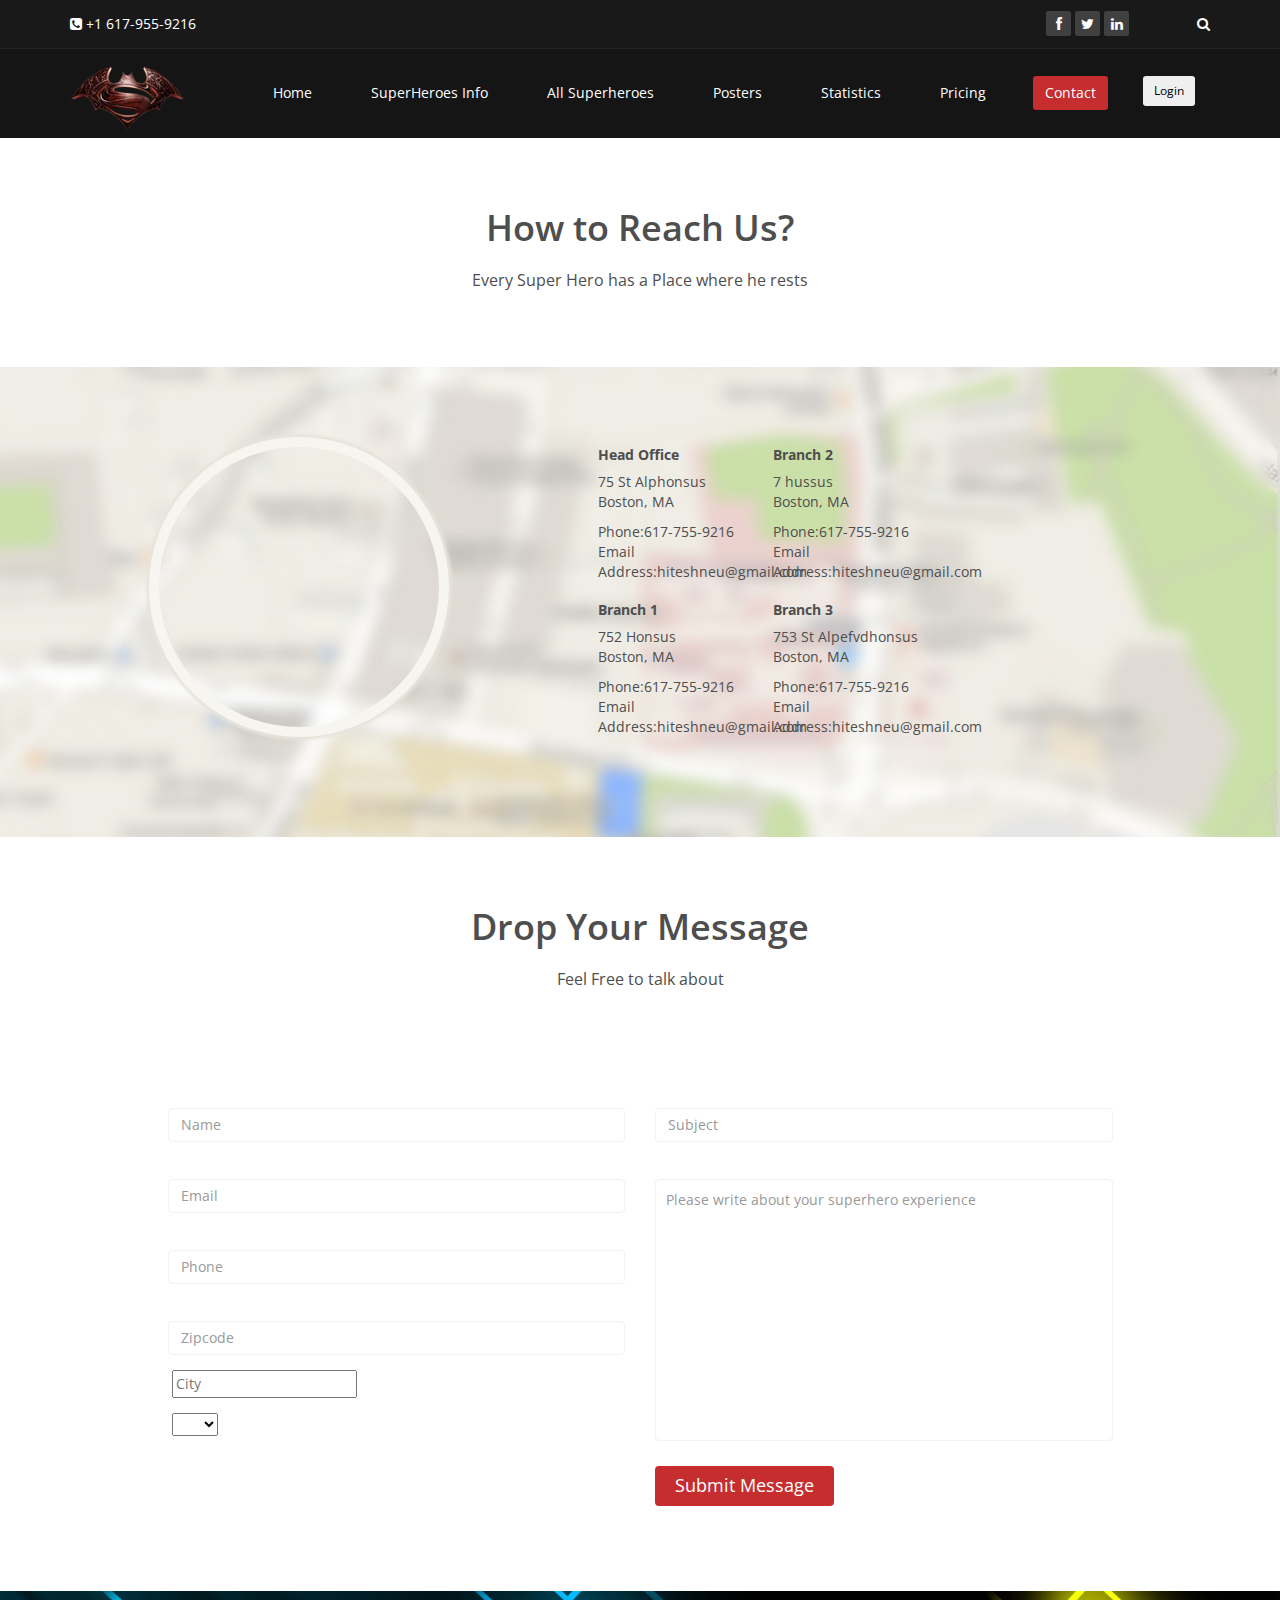
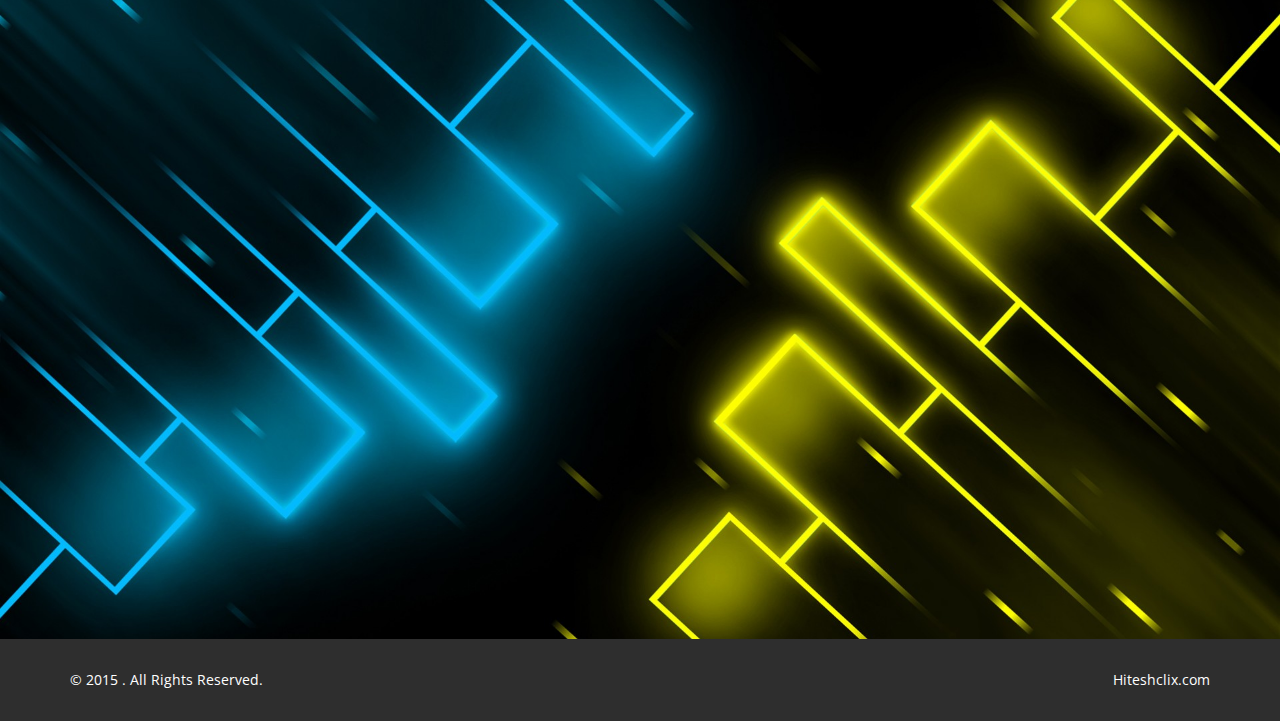
<file: Final Project/contact-us.html>
<!DOCTYPE html>
<html lang="en">
<head>
    <meta charset="utf-8">
    <meta name="viewport" content="width=device-width, initial-scale=1.0">
    <meta name="description" content="">
    <meta name="author" content="">
    <title>Home | Corlate</title>
    
    <!-- core CSS -->
    <link href="css/bootstrap.min.css" rel="stylesheet">
    <link href="css/font-awesome.min.css" rel="stylesheet">
    <link href="css/animate.min.css" rel="stylesheet">
    <link href="css/prettyPhoto.css" rel="stylesheet">
    <link href="css/main.css" rel="stylesheet">
    <link href="css/responsive.css" rel="stylesheet">
    <!--[if lt IE 9]>
    <script src="js/html5shiv.js"></script>
    <script src="js/respond.min.js"></script>
    <![endif]-->       
    <link rel="shortcut icon" href="images/ico/favicon.png">
</head><!--/head-->

<body class="homepage">

    <header id="header">
        <div class="top-bar">
            <div class="container">
                <div class="row">
                    <div class="col-sm-6 col-xs-4">
                        <div class="top-number"><p><i class="fa fa-phone-square"></i> +1 617-955-9216</p></div>
                    </div>
                    <div class="col-sm-6 col-xs-8">
                       <div class="social">
                            <ul class="social-share">
                                <li><a href="https://www.facebook.com/Hitzkicks"><i class="fa fa-facebook"></i></a></li>
                                <li><a href="https://twitter.com/HiteshSharma167"><i class="fa fa-twitter"></i></a></li>
                                <li><a href="https://linkedin.com/in/hsharma16"><i class="fa fa-linkedin"></i></a></li> 
                            </ul>

                            <div class="search">
                                <form role="form">
                                    <input type="text" class="search-form" autocomplete="off" placeholder="Search">
                                    <i class="fa fa-search"></i>
                                </form>
                           </div>
                       </div>
                    </div>
                </div>
            </div><!--/.container-->
        </div><!--/.top-bar-->


        <nav class="navbar navbar-inverse" role="banner">
            <div class="container">
                <div class="navbar-header">
                    <button type="button" class="navbar-toggle" data-toggle="collapse" data-target=".navbar-collapse">
                        <span class="sr-only">Toggle navigation</span>
                        <span class="icon-bar"></span>
                        <span class="icon-bar"></span>
                        <span class="icon-bar"></span>
                    </button>
                    <a class="navbar-brand" href="index.html"><img src="images/logo.png" alt="logo"></a>
                </div>
                
                <div class="collapse navbar-collapse navbar-right">
                    <ul class="nav navbar-nav">
                        <li><a href="home.html">Home</a></li>
                        <li><a href="about-superheroes.html">SuperHeroes Info</a></li>
                        <li><a href="all-superheroes.html">All Superheroes</a></li> 
                          <li><a href="posters.html">Posters</a></li>  
                        <li><a href="stats.html">Statistics</a></li>                                                  
                        <li><a href="pricing.html">Pricing</a></li>                              
                        <li class="active"><a href="contact-us.html">Contact</a></li>  
                         <li><button type="button" class="btn btn-sm" data-toggle="modal" data-target="#myModal">
  Login
</button></li>

<!-- Modal -->
<div class="modal fade" id="myModal" tabindex="-1" role="dialog" aria-labelledby="myModalLabel" aria-hidden="true">
  <div class="modal-dialog">
    <div class="modal-content">
      <div class="modal-header">
        <button type="button" class="close" data-dismiss="modal" aria-label="Close"><span aria-hidden="true">&times;</span></button>
        <h4 class="modal-title" id="myModalLabel">Login</h4>
      </div>
      <div class="modal-body">
        <form class="form-horizontal">
  <div class="form-group">
    <label for="inputEmail3" class="col-md-4 control-label"></label>
    <div class="col-sm-16">
      <input type="email" class="form-control" id="inputEmail3" placeholder="Email">
    </div>
  </div>
  <div class="form-group">
    <label for="inputPassword3" class="col-md-4 control-label"></label>
    <div class="col-sm-16jkkjkj">
      <input type="password" class="form-control" id="inputPassword3" placeholder="Password">
    </div>
  </div>
  <div class="form-group">
    <div class="col-sm-offset-5 col-sm-10">
        <div class="progress-wrap">
      <h3 class="btn btn-primary">Sign in</h3>
  </div>
    </div>
  </div>
</form>                     
            </div><!--/.container-->
        </nav><!--/nav-->
    </header><!--/header-->

    <section id="contact-info">
        <div class="center">                
            <h2>How to Reach Us?</h2>
            <p class="lead">Every Super Hero has a Place where he rests</p>
        </div>
        <div class="gmap-area">
            <div class="container">
                <div class="row">
                    <div class="col-sm-5 text-center">
                        <div class="gmap">
                           <iframe src="http://mapsurl.appspot.com/google/iframe.html#03R8tsiI58-xN" width="600" height="420" frameborder="0" marginwidth="0" scrolling="no" marginheight="0"></iframe>
                        </div>
                    </div>

                    <div class="col-sm-4 map-content">
                        <ul class="row">
                            <li class="col-sm-6">
                                <address>
                                    <h5>Head Office</h5>
                                    <p>75 St Alphonsus<br>
                                   Boston, MA</p>
                                    <p>Phone:617-755-9216 <br>
                                    Email Address:hiteshneu@gmail.com</p>
                                </address>

                                <address>
                                     <h5>Branch 1</h5>
                                    <p>752 Honsus<br>
                                   Boston, MA</p>
                                    <p>Phone:617-755-9216 <br>
                                    Email Address:hiteshneu@gmail.com</p>
                                </address>
                            </li>


                            <li class="col-sm-6">
                                <address>
                                    <h5>Branch 2</h5>
                                    <p>7 hussus<br>
                                   Boston, MA</p>
                                    <p>Phone:617-755-9216 <br>
                                    Email Address:hiteshneu@gmail.com</p>
                                </address>

                                <address>
                                    <h5>Branch 3</h5>
                                    <p>753 St Alpefvdhonsus<br>
                                   Boston, MA</p>
                                    <p>Phone:617-755-9216 <br>
                                    Email Address:hiteshneu@gmail.com</p>
                                </address>
                            </li>
                        </ul>
                    </div>
                </div>
            </div>
        </div>
    </section>  <!--/gmap_area -->

    <section id="contact-page">
        <div class="container">
            <div class="center">        
                <h2>Drop Your Message</h2>
                <p class="lead">Feel Free to talk about</p>
            </div> 
            <div class="row contact-wrap"> 
                <div class="status alert alert-success" style="display: none"></div>
                <form id="main-contact-form" class="contact-form" name="contact-form" method="post" action="sendemail.php">
                    <div class="col-sm-5 col-sm-offset-1">
                        <div class="form-group">
                            <label></label>
                            <input type="text" name="name" class="form-control" required="required" placeholder="Name">
                        </div>
                        <div class="form-group">
                            <label></label>
                            <input type="email" name="email" class="form-control" required="required" placeholder="Email">
                        </div>
                        <div class="form-group">
                            <label></label>
                            <input type="number" class="form-control" required="required" placeholder="Phone">
                        </div>
                        <div class="form-group">
                                <label for="zipCode"></label>
                                <input type="text" class="form-control" name="zipCode" id="zipCode" required="required" placeholder="Zipcode"/>
                            </div>                      
                    
                    <div class="form-group">
                                <label for="city"></label>
                                <input type="text" class="text medium" name="city" id="city" required="required" placeholder="City"/>
                            </div>
                                <div class="form-group">
                                <label for="state"></label>
                                <select id="state" class="auto"  placeholder="State">
                                    <option value="" selected="selected"></option>
                                    <option value="AL">AL</option>
                                    <option value="AK">AK</option>
                                    <option value="AZ">AZ</option>
                                    <option value="AR">AR</option>
                                    <option value="CA">CA</option>
                                    <option value="CO">CO</option>
                                    <option value="CT">CT</option>
                                    <option value="DE">DE</option>
                                    <option value="DC">DC</option>
                                    <option value="FL">FL</option>
                                    <option value="GA">GA</option>
                                    <option value="HI">HI</option>
                                    <option value="ID">ID</option>
                                    <option value="IL">IL</option>
                                    <option value="IN">IN</option>
                                    <option value="IA">IA</option>
                                    <option value="KS">KS</option>
                                    <option value="KY">KY</option>
                                    <option value="LA">LA</option>
                                    <option value="ME">ME</option>
                                    <option value="MD">MD</option>
                                    <option value="MA">MA</option>
                                    <option value="MI">MI</option>
                                    <option value="MN">MN</option>
                                    <option value="MS">MS</option>
                                    <option value="MO">MO</option>
                                    <option value="MT">MT</option>
                                    <option value="NE">NE</option>
                                    <option value="NV">NV</option>
                                    <option value="NH">NH</option>
                                    <option value="NJ">NJ</option>
                                    <option value="NM">NM</option>
                                    <option value="NY">NY</option>
                                    <option value="NC">NC</option>
                                    <option value="ND">ND</option>
                                    <option value="OH">OH</option>
                                    <option value="OK">OK</option>
                                    <option value="OR">OR</option>
                                    <option value="PA">PA</option>
                                    <option value="RI">RI</option>
                                    <option value="SC">SC</option>
                                    <option value="SD">SD</option>
                                    <option value="TN">TN</option>
                                    <option value="TX">TX</option>
                                    <option value="UT">UT</option>
                                    <option value="VT">VT</option>
                                    <option value="VA">VA</option>
                                    <option value="WA">WA</option>
                                    <option value="WV">WV</option>
                                    <option value="WI">WI</option>
                                    <option value="WY">WY</option>
                                </select>
                            </div>
                        </div>
                    <div class="col-sm-5">
                        <div class="form-group">
                            <label></label>
                            <input type="text" name="subject" class="form-control" required="required" placeholder="Subject">
                        </div>
                        <div class="form-group">
                            <label></label>
                            <textarea name="message" id="message" required="required" class="form-control" rows="12"
                            placeholder="Please write about your superhero experience"></textarea>
                        </div>                      
                        <div class="form-group">
                           <button type="submit" name="submit" class="btn btn-primary btn-lg" required="required">Submit Message</button>
                        </div>
                    </div>
                </form> 
            </div><!--/.row-->
        </div><!--/.container-->
    </section><!--/#contact-page-->


  <section id="partner">
        <div class="container">
            <div class="center wow fadeInDown">
                <h2>Logos Of SuperHeroes</h2>
                <p class="lead">Every Super hero has his Unique Logo</p>
            </div>    

            <div class="partners">
                <ul>
                    <li><a href="#"><img class="img-responsive wow fadeInDown" data-wow-duration="1000ms" data-wow-delay="900ms" src="images/partners/1.png"></a></li>
                </ul>
            </div>        
        </div><!--/.container-->
    </section><!--/#partner-->

    <footer id="footer" class="midnight-blue">
        <div class="container">
            <div class="row">
                <div class="col-sm-6">
                    &copy; 2015 <a href="www.hiteshclix.com" title="Hitesh Sharma"></a>. All Rights Reserved.
                </div>
                <div class="col-sm-6">
                    <ul class="pull-right">
                         <li><a href="http://www.hiteshclix.com/">Hiteshclix.com</a></li>
                    </ul>
                </div>
            </div>
        </div>
    </footer><!--/#footer-->

    <script src="js/jquery.js"></script>
    <script src="js/bootstrap.min.js"></script>
    <script src="js/jquery.prettyPhoto.js"></script>
    <script src="js/jquery.isotope.min.js"></script>
    <script src="js/main.js"></script>
    <script src="js/wow.min.js"></script>
    <script src="http://ajax.googleapis.com/ajax/libs/jquery/1.8.3/jquery.min.js"></script>
    <script>
"use strict";

$(document).ready(function () {
    $('#zipCode').keyup(function(e){
        var zipCode = $(this).val();

        // don't do anything until/unless the zip code is at least five characters long and numeric
        if (zipCode.length === 5 && $.isNumeric(zipCode)) {
            var requestURL = 'http://ziptasticapi.com/' + zipCode +'?callback=?';
            $.getJSON(requestURL, null, function(data){
                console.log(data);
                
                if (data.city) $('#city').val(data.city);
                if (data.state) $('#state').val(data.state);
            });
        }
    });
});
</script>
</body>
</html>
</file>
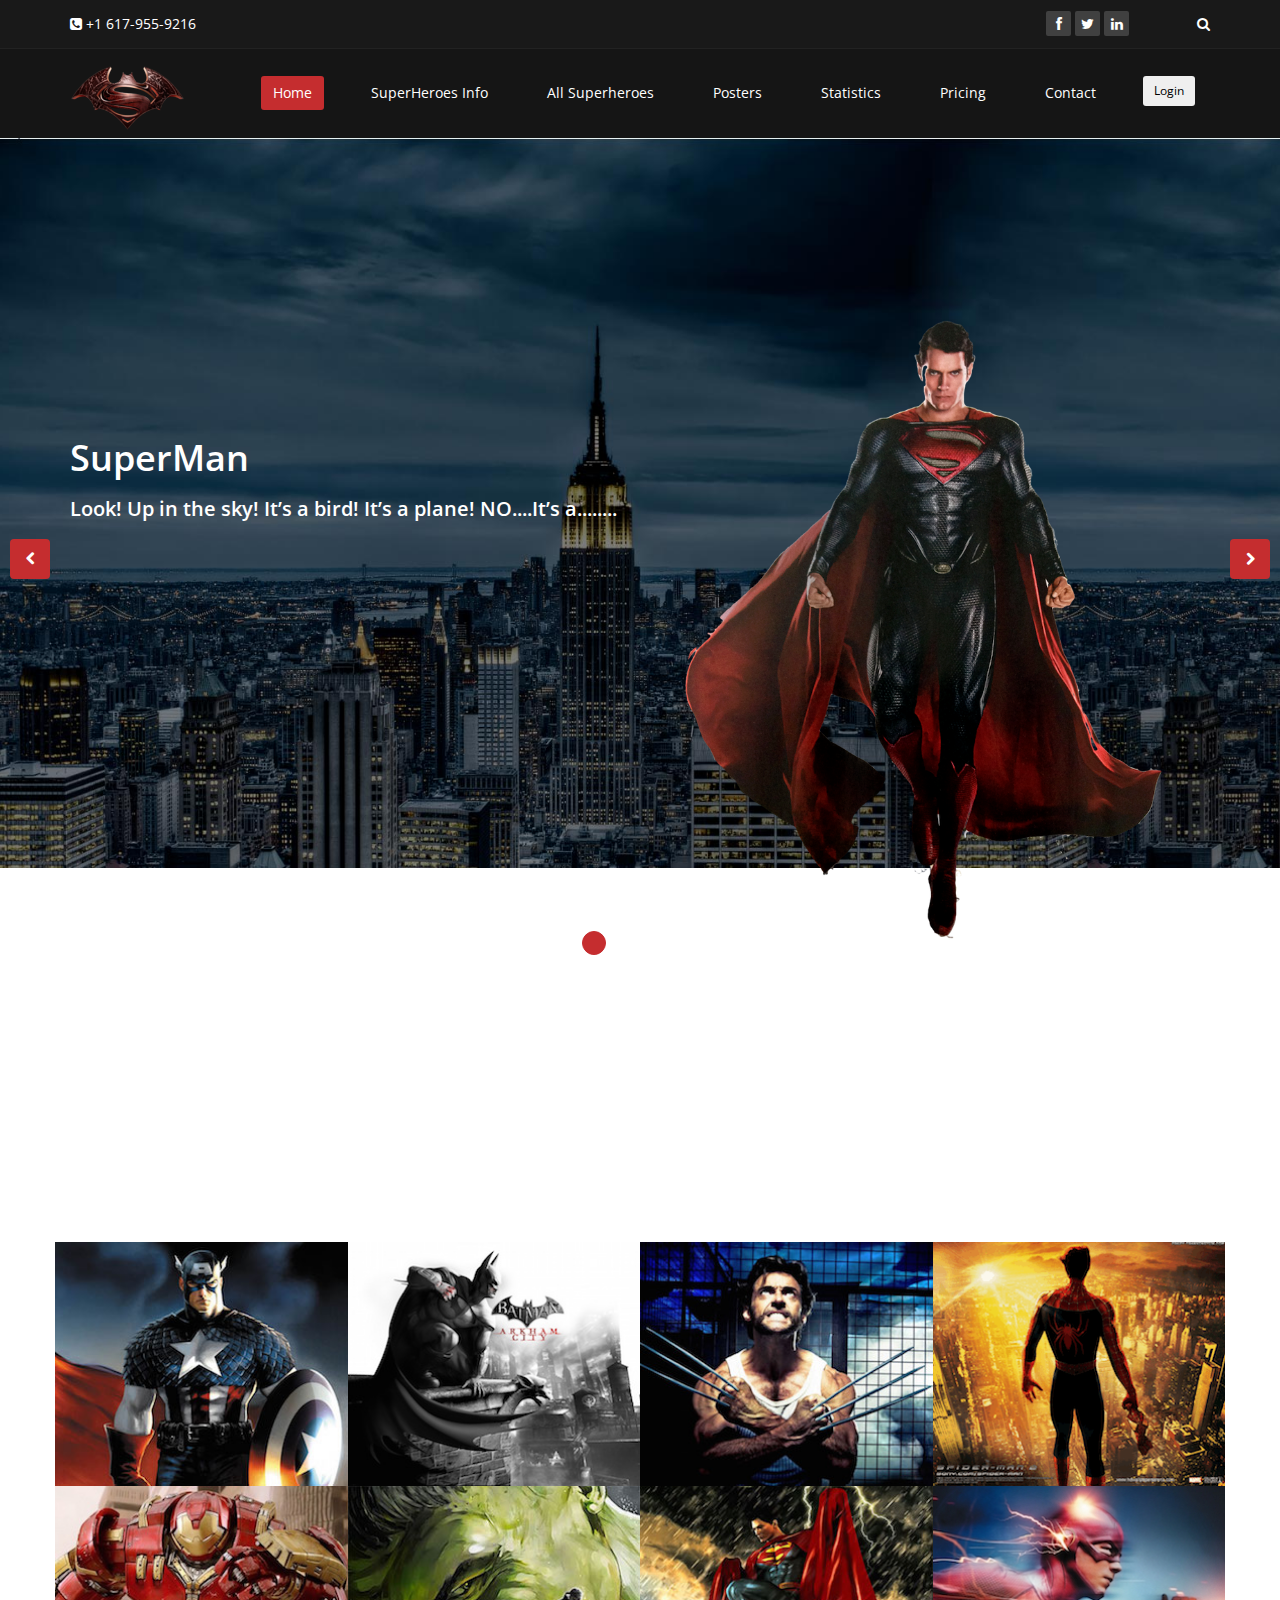
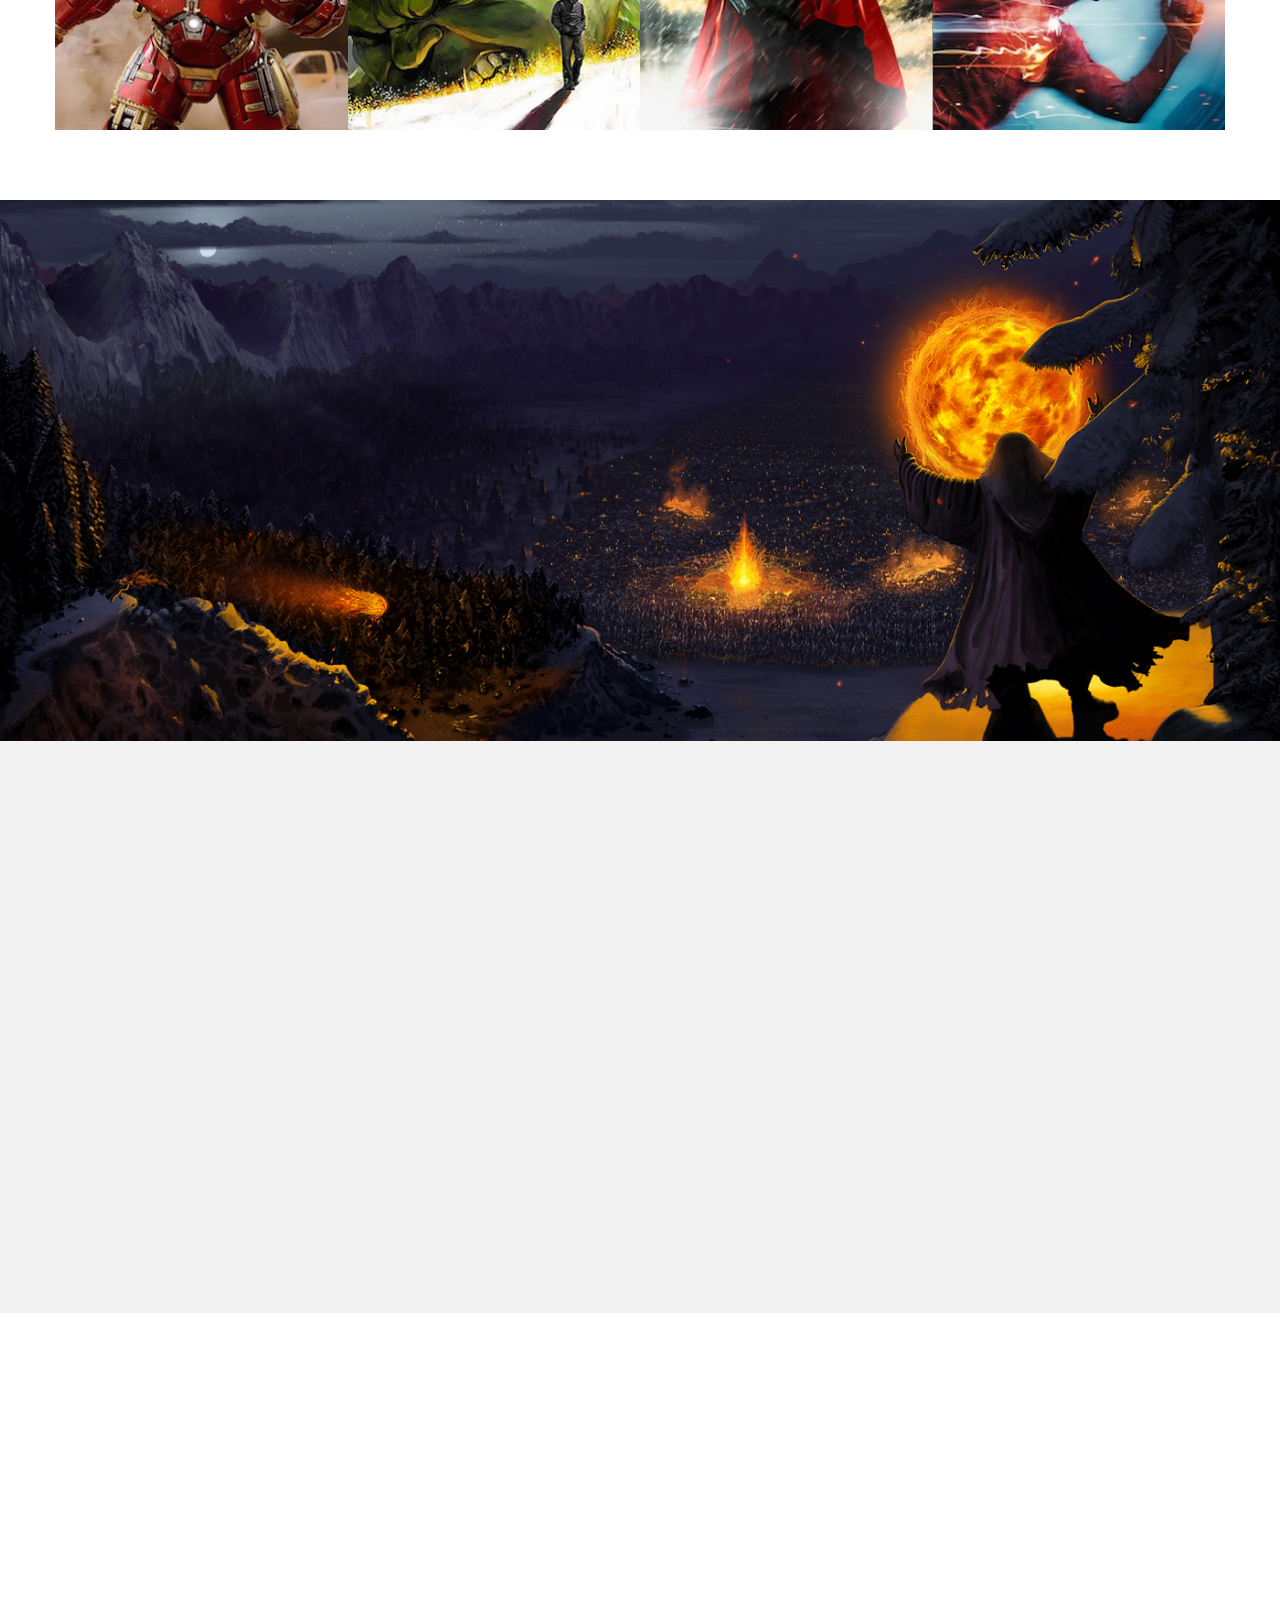
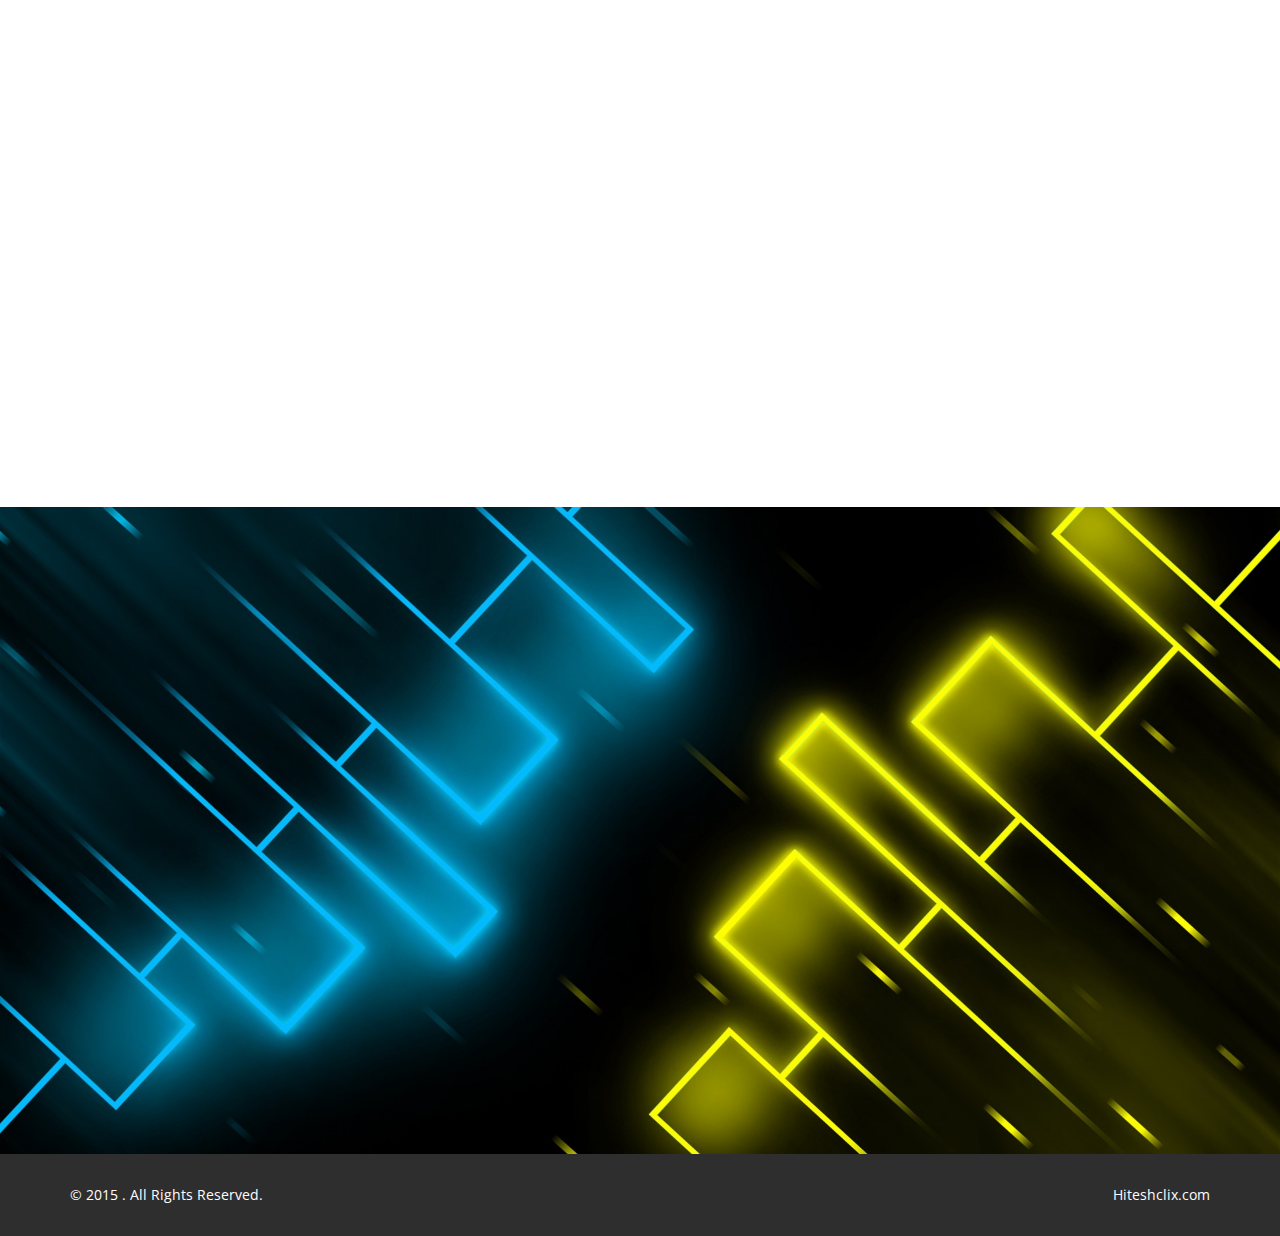
<file: Final Project/home.html>
<!DOCTYPE html>
<html lang="en">
<head>
    <meta charset="utf-8">
    <meta name="viewport" content="width=device-width, initial-scale=1.0">
    <meta name="description" content="">
    <meta name="author" content="Hitesh">
    <title>Home | SuperHeroes</title>
    <link href="css/bootstrap.min.css" rel="stylesheet">
    <link href="css/font-awesome.min.css" rel="stylesheet">
    <link href="css/animate.min.css" rel="stylesheet">
    <link href="css/prettyPhoto.css" rel="stylesheet">
    <link href="css/main.css" rel="stylesheet">
    <link href="css/responsive.css" rel="stylesheet">     
    <link rel="shortcut icon" href="images/ico/favicon.png">
</head>
<body class="homepage">

    <header id="header">
        <div class="top-bar">
            <div class="container">
                <div class="row">
                    <div class="col-sm-6 col-xs-4">
                        <div class="top-number"><p><i class="fa fa-phone-square"></i> +1 617-955-9216</p></div>
                    </div>
                    <div class="col-sm-6 col-xs-8">
                       <div class="social">
                            <ul class="social-share">
                                <li><a href="https://www.facebook.com/Hitzkicks"><i class="fa fa-facebook"></i></a></li>
                                <li><a href="https://twitter.com/HiteshSharma167"><i class="fa fa-twitter"></i></a></li>
                                <li><a href="https://linkedin.com/in/hsharma16"><i class="fa fa-linkedin"></i></a></li> 
                            </ul>
                             <div class="search">
                                <form role="form">
                                    <input type="text" class="search-form" autocomplete="off" placeholder="Search">
                                    <i class="fa fa-search"></i>
                                </form>
                           </div>
                       </div>
                    </div>
                </div>
            </div><!--/.container-->
        </div><!--/.top-bar-->
       <nav class="navbar navbar-inverse" role="banner">
            <div class="container">
                <div class="navbar-header">
                    <a class="navbar-brand" href="index.html"><img src="images/logo.png" alt="logo"></a>
                </div>
                <div class="collapse navbar-collapse navbar-right">
                    <ul class="nav navbar-nav">
                        <li class="active"><a href="home.html">Home</a></li>
                        <li><a href="about-superheroes.html">SuperHeroes Info</a></li>
                        <li><a href="all-superheroes.html">All Superheroes</a></li>
                         <li><a href="posters.html">Posters</a></li>  
                        <li><a href="stats.html">Statistics</a></li>                                                  
                        <li><a href="pricing.html">Pricing</a></li>                              
                        <li><a href="contact-us.html">Contact</a></li>  
                        <li><button type="button" class="btn btn-sm" data-toggle="modal" data-target="#myModal">
  Login
</button></li>

<!-- Modal -->
<div class="modal fade" id="myModal" tabindex="-1" role="dialog" aria-labelledby="myModalLabel" aria-hidden="true">
  <div class="modal-dialog">
    <div class="modal-content">
      <div class="modal-header">
        <button type="button" class="close" data-dismiss="modal" aria-label="Close"><span aria-hidden="true">&times;</span></button>
        <h4 class="modal-title" id="myModalLabel">Login</h4>
      </div>
      <div class="modal-body">
        <form class="form-horizontal">
  <div class="form-group">
    <label for="inputEmail3" class="col-md-4 control-label"></label>
    <div class="col-sm-16">
      <input type="email" class="form-control" id="inputEmail3" placeholder="Email">
    </div>
  </div>
  <div class="form-group">
    <label for="inputPassword3" class="col-md-4 control-label"></label>
    <div class="col-sm-16jkkjkj">
      <input type="password" class="form-control" id="inputPassword3" placeholder="Password">
    </div>
  </div>
  <div class="form-group">
    <div class="col-sm-offset-5 col-sm-10">
      <button type="submit" class="btn btn-primary">Sign in</button>
    </div>
  </div>
</form>                     
            </div><!--/.container-->
        </nav><!--/nav-->
    </header><!--/header-->

    <section id="main-slider" class="no-margin">
        <div class="carousel slide">
            <ol class="carousel-indicators">
                <li data-target="#main-slider" data-slide-to="0" class="active"></li>
                <li data-target="#main-slider" data-slide-to="1"></li>
                <li data-target="#main-slider" data-slide-to="2"></li>
            </ol>
            <div class="carousel-inner">

                <div class="item active" style="background-image: url(images/slider/bg1.jpg)">
                    <div class="container">
                        <div class="row slide-margin">
                            <div class="col-sm-6">
                                <div class="carousel-content">
                                    <h1 class="animation animated-item-1">SuperMan</h1>
                                    <h2 class="animation animated-item-2">Look! Up in the sky! It’s a bird! It’s a plane! NO....It’s a........</h2>
                                </div>
                            </div>

                            <div class="col-sm-6 hidden-xs animation animated-item-3">
                                
                                    <img src="images/slider/img1.png" class="img-responsive">
                                </div>
                            

                        </div>
                    </div>
                </div><!--/.item-->

                <div class="item" style="background-image: url(images/slider/bg2.jpg)">
                    <div class="container">
                        <div class="row slide-margin">
                            <div class="col-sm-6">
                                <div class="carousel-content">
                                    <h1 class="animation animated-item-1">Wolverine</h1>
                                    <h2 class="animation animated-item-2">The Pain let's you know that you are still Alive</h2>
                               
                                </div>
                            </div>

                            <div class="col-sm-6 hidden-xs animation animated-item-3">
                                
                                    <img src="images/slider/img2.png" class="img-responsive">
                                
                            </div>

                        </div>
                    </div>
                </div><!--/.item-->

                <div class="item" style="background-image: url(images/slider/bg3.jpg)">
                    <div class="container">
                        <div class="row slide-margin">
                            <div class="col-sm-6">
                                <div class="carousel-content">
                                    <h1 class="animation animated-item-1">Iron man</h1>
                                    <h2 class="animation animated-item-2">A genius , Billionire , Playboy and Philanthropist</h2>
                           
                                </div>
                            </div>
                            <div class="col-sm-6 hidden-xs animation animated-item-4">
                                
                                    <img src="images/slider/ironman.png" class="img-responsive">
                                </div>
                          
                        </div>
                    </div>
                </div><!--/.item-->
            </div><!--/.carousel-inner-->
        </div><!--/.carousel-->
        <a class="prev hidden-xs" href="#main-slider" data-slide="prev">
            <i class="fa fa-chevron-left"></i>
        </a>
        <a class="next hidden-xs" href="#main-slider" data-slide="next">
            <i class="fa fa-chevron-right"></i>
        </a>
    </section><!--/#main-slider-->

   

    <section id="recent-works">
        <div class="container">
            <div class="center wow fadeInDown">
                <h2>About Superheros</h2>
                <p class="lead">In modern popular fiction, a superhero (sometimes rendered super-hero or super hero) is a type of heroic character possessing extraordinary talents, supernatural phenomena, or superhuman powers and is dedicated to a moral goal or protecting the public</p>
            </div>

            <div class="row">
                <div class="col-xs-12 col-sm-4 col-md-3">
                    <div class="recent-work-wrap">
                        <img class="img-responsive" src="images/portfolio/recent/1.jpg" alt="">
                        <div class="overlay">
                            <div class="recent-work-inner">
                                <h3><a href="#">Captian America</a> </h3>
                                <p>A rejected military soldier transforms into Captain America after taking a dose of a "Super-Soldier serum"</p>
                                <a class="preview" href="images/portfolio/full/1.jpg" rel="prettyPhoto"><i class="fa fa-cog"></i> View</a>
                            </div> 
                        </div>
                    </div>
                </div>   

                <div class="col-xs-12 col-sm-4 col-md-3">
                    <div class="recent-work-wrap">
                        <img class="img-responsive" src="images/portfolio/recent/2.jpg" alt="">
                        <div class="overlay">
                            <div class="recent-work-inner">
                                <h3><a href="#">Batman</a></h3>
                                <p>Batman is the secret identity of Bruce Wayne, an American billionaire, industrialist, and philanthropist</p>
                                <a class="preview" href="images/portfolio/full/2.jpg" rel="prettyPhoto"><i class="fa fa-eye"></i> View</a>
                            </div> 
                        </div>
                    </div>
                </div> 

                <div class="col-xs-12 col-sm-4 col-md-3">
                    <div class="recent-work-wrap">
                        <img class="img-responsive" src="images/portfolio/recent/3.jpg" alt="">
                        <div class="overlay">
                            <div class="recent-work-inner">
                                <h3><a href="#">Wolverine</a></h3>
                                <p>Commonly known as Logan, Wolverine is a mutant who possesses animal-keen senses, enhanced physical capabilities, and a healing factor</p>
                                <a class="preview" href="images/portfolio/full/3.jpg" rel="prettyPhoto"><i class="fa fa-eye"></i> View</a>
                            </div> 
                        </div>
                    </div>
                </div>   

                <div class="col-xs-12 col-sm-4 col-md-3">
                    <div class="recent-work-wrap">
                        <img class="img-responsive" src="images/portfolio/recent/4.gif" alt="">
                        <div class="overlay">
                            <div class="recent-work-inner">
                                <h3><a href="#">Spiderman</a></h3>
                                <p>Spidrman has super strength and agility, the ability to cling to most surfaces, shoot spider-webs and react to danger quickly.</p>
                                <a class="preview" href="images/portfolio/full/4.gif" rel="prettyPhoto"><i class="fa fa-eye"></i> View</a>
                            </div> 
                        </div>
                    </div>
                </div>   
                
                <div class="col-xs-12 col-sm-4 col-md-3">
                    <div class="recent-work-wrap">
                        <img class="img-responsive" src="images/portfolio/recent/5.jpg" alt="">
                        <div class="overlay">
                            <div class="recent-work-inner">
                                <h3><a href="#">Ironman</a></h3>
                                <p>An American billionaire playboy, industrialist, and ingenious engineer who creates a powered suit of armor to save his life and escape captivity</p>
                                <a class="preview" href="images/portfolio/full/5.jpg" rel="prettyPhoto"><i class="fa fa-eye"></i> View</a>
                            </div> 
                        </div>
                    </div>
                </div>   

                <div class="col-xs-12 col-sm-4 col-md-3">
                    <div class="recent-work-wrap">
                        <img class="img-responsive" src="images/portfolio/recent/6.jpg" alt="">
                        <div class="overlay">
                            <div class="recent-work-inner">
                                <h3><a href="#">Hulk</a></h3>
                                <p>Hulk is the alter ego of Bruce Banner, a socially withdrawn and emotionally reserved physicist who physically transforms into the Hulk under emotional stress</p>
                                <a class="preview" href="images/portfolio/full/6.jpg" rel="prettyPhoto"><i class="fa fa-eye"></i> View</a>
                            </div> 
                        </div>
                    </div>
                </div> 

                <div class="col-xs-12 col-sm-4 col-md-3">
                    <div class="recent-work-wrap">
                        <img class="img-responsive" src="images/portfolio/recent/7.jpg" alt="">
                        <div class="overlay">
                            <div class="recent-work-inner">
                                <h3><a href="#">Superman</a></h3>
                                <p> Clark Kent very early on he started to display superhuman abilities, which, upon reaching maturity, he resolved to use for the benefit of humanity.</p>
                                <a class="preview" href="images/portfolio/full/7.jpg" rel="prettyPhoto"><i class="fa fa-eye"></i> View</a>
                            </div> 
                        </div>
                    </div>
                </div>   

                <div class="col-xs-12 col-sm-4 col-md-3">
                    <div class="recent-work-wrap">
                        <img class="img-responsive" src="images/portfolio/recent/8.jpg" alt="">
                        <div class="overlay">
                            <div class="recent-work-inner">
                                <h3><a href="#">Flash</a></h3>
                                <p>Nicknamed the Scarlet Speedster,the Flash possess ability to run and move extremely fast and seemingly violate certain laws of physics.</p>
                                <a class="preview" href="images/portfolio/full/8.jpg" rel="prettyPhoto"><i class="fa fa-eye"></i> View</a>
                            </div> 
                        </div>
                    </div>
                </div>   
            </div><!--/.row-->
        </div><!--/.container-->
    </section><!--/#recent-works-->

    <section id="services" class="service-item">
	   <div class="container">
            <div class="center wow fadeInDown">
                <h2>Superpowers</h2>
                <p class="lead">Many forms of fiction feature characters attributed with superhuman, supernatural, or paranormal abilities, often referred to as "superpowers" (also spelled "super powers" and "super-powers") or "powers".</p>
            </div>
            <div class="row">

                <div class="col-sm-6 col-md-4">
                    <div class="media services-wrap wow fadeInDown">
                        <div class="pull-left">
                            <img class="img-responsive" src="images/services/services1.png">
                        </div>
                        <div class="media-body">
                            <h3 class="media-heading">Super Strength</h3>
                            <p>The power to exert great strength from their muscles</p>
                        </div>
                    </div>
                </div>

                <div class="col-sm-6 col-md-4">
                    <div class="media services-wrap wow fadeInDown">
                        <div class="pull-left">
                            <img class="img-responsive" src="images/services/services2.png">
                        </div>
                        <div class="media-body">
                            <h3 class="media-heading">Super Speed</h3>
                            <p>The ability to move at extraordinary physical speed</p>
                        </div>
                    </div>
                </div>

                <div class="col-sm-6 col-md-4">
                    <div class="media services-wrap wow fadeInDown">
                        <div class="pull-left">
                            <img class="img-responsive" src="images/services/services3.jpg">
                        </div>
                        <div class="media-body">
                            <h3 class="media-heading">Super Power</h3>
                            <p>The ability to create, alter, manipulate and change</p>
                        </div>
                    </div>
                </div>  
                                               
            </div><!--/.row-->
        </div><!--/.container-->
    </section><!--/#services-->


    <section id="middle">
        <div class="container">
            <div class="row">


                <div class="col-sm-12 wow fadeInDown">
                    <div class="skill">

                        <center>
                        <h2>STATISTCS<h2>
                        <h2>POPULARITY</h2>
                        <p>From many years Justice league , Avengers , X-Men and Fantastic-4 are in tough competition. Below are the analysis of which Superhumans team are most popular  </p>
                        </center>

                        <div class="progress-wrap">
                            <h3>Justice League</h3>
                            <div class="progress">
                              <div class="progress-bar  color1" role="progressbar" aria-valuenow="40" aria-valuemin="0" aria-valuemax="100" style="width: 85%">
                                <span class="bar-width">85%</span>
                              </div>

                            </div>
                        </div>

                        <div class="progress-wrap">
                            <h3>Avengers</h3>
                            <div class="progress">
                              <div class="progress-bar color2" role="progressbar" aria-valuenow="20" aria-valuemin="0" aria-valuemax="100" style="width: 95%">
                               <span class="bar-width">95%</span>
                              </div>
                            </div>
                        </div>

                        <div class="progress-wrap">
                            <h3>X-Men</h3>
                            <div class="progress">
                              <div class="progress-bar color3" role="progressbar" aria-valuenow="60" aria-valuemin="0" aria-valuemax="100" style="width: 80%">
                                <span class="bar-width">80%</span>
                              </div>
                            </div>
                        </div>

                        <div class="progress-wrap">
                            <h3>Fantastic-4</h3>
                            <div class="progress">
                              <div class="progress-bar color4" role="progressbar" aria-valuenow="80" aria-valuemin="0" aria-valuemax="100" style="width: 90%">
                                <span class="bar-width">65%</span>
                              </div>
                            </div>
                        </div>
                    </div>


            </div><!--/.row-->
        </div><!--/.container-->
    </section><!--/#middle-->
    <section id="content">
        <div class="container">
            <div class="row">
                <div class="col-xs-12 col-sm-12 wow fadeInDown">
                   <div class="tab-wrap"> 
                        <div class="media">
                            <div class="pull-left">
                                <ul class="nav nav-tabs nav-stacked">
                                    <li class=""><strong><a href="#tab1" data-toggle="tab" class="">MARVEL</a></strong></li>
                                    <li class="active"><a href="#tab2" data-toggle="tab" class="">Avengers</a></li>
                                    <li class=""><a href="#tab3" data-toggle="tab" class="">Fantastic Four</a></li>
                                    <li class=""><a href="#tab4" data-toggle="tab" class="">Guardians of Galaxy</a></li>
                                    <li class=""><a href="#tab5" data-toggle="tab" class="">X-Men</a></li>
                                </ul>
                            </div>

                            <div class="media-body">
                                <div class="tab-content">
                                    <div class="tab-pane fade" id="tab1">
                                        <div class="media">
                                           <div class="pull-left">
                                                <img class="img-responsive" src="images/marvel.jpg">
                                            </div>
                                            <div class="media-body">
                                                 <h2>MARVEL</h2>
                                                 <p>Marvel Worldwide Inc., commonly referred to as Marvel Comics and formerly Marvel Publishing, Inc. and Marvel Comics Group, is an American publisher of comic books and related media. In 2009, The Walt Disney Company acquired Marvel Entertainment, Marvel Worldwide's parent company.</p>
                                            </div>
                                        </div>
                                    </div>

                                     <div class="tab-pane fade active in" id="tab2">
                                        <div class="media">
                                           <div class="pull-left">
                                                <img class="img-responsive" src="images/avengers.jpg">
                                            </div>
                                            <div class="media-body">
                                                 <h2>Avengers</h2>
                                                 <p>The Avengers is a team of superheroes, appearing in comic books published by Marvel Comics. The team made its debut in The Avengers #1 (Sept. 1963), created by writer-editor Stan Lee and artist/co-plotter Jack Kirby</p>
                                            </div>
                                        </div>
                                     </div>

                                     <div class="tab-pane fade" id="tab3">
                                        <div class="media">
                                           <div class="pull-left">
                                                <img class="img-responsive" src="images/fantastic4.jpg">
                                            </div>
                                            <div class="media-body">
                                                <h2>Fantsatic-4</h2>
                                        <p>The Fantastic Four is a fictional superhero team appearing in comic books published by Marvel Comics. The group debuted in The Fantastic Four #1 (cover dated Nov. 1961), which helped to usher in a new level of realism in the medium</p>
                                     </div>
                                       </div>
                                     </div>
                                     
                                     <div class="tab-pane fade" id="tab4">
                                         <div class="media">
                                           <div class="pull-left">
                                                <img class="img-responsive" src="images/gog.jpg">
                                            </div>
                                            <div class="media-body">
                                                <h2>Guardians of the Galaxy</h2>

                                        <p>Guardians of the Galaxy is a fictional superhero team appearing in comic books published by Marvel Comics</p>
                                     </div>
                                       </div>
                                     </div>

                                     <div class="tab-pane fade" id="tab5">
                                         <div class="media">
                                           <div class="pull-left">
                                                <img class="img-responsive" src="images/xmen.jpg">
                                            </div>
                                            <div class="media-body">
                                                <h2>X-Men</h2>
                                        <p>The X-Men are a fictional team of superheroes appearing in American comic books published by Marvel Comics. Created by writer Stan Lee and artist/co-writer Jack Kirby, the characters first appeared in The X-Men #1 (September 1963)</p>
                                     </div>
                                       </div>
                                     </div>
                                </div> <!--/.tab-content-->  
                            </div> <!--/.media-body--> 
                        </div> <!--/.media-->     
                    </div><!--/.tab-wrap-->               
                </div><!--/.col-sm-6-->

                

    </section><!--/#content-->
 <section id="content">
        <div class="container">
            <div class="row">
                <div class="col-xs-12 col-sm-12 wow fadeInDown">
                   <div class="tab-wrap"> 
                        <div class="media">
                            <div class="parrent pull-left">
                                <ul class="nav nav-tabs nav-stacked">
                                    <li class=""><strong><a href="#tab6" data-toggle="tab">DC</a></strong></li>
                                    <li class="active"><a href="#tab7" data-toggle="tab">Justice League</a></li>
                                    <li class=""><a href="#tab8" data-toggle="tab">League of Super-Heroes</a></li>
                                    <li class=""><a href="#tab9" data-toggle="tab">Marvel Family</a></li>
                                    <li class=""><a href="#tab10" data-toggle="tab">Teen Titans</a></li>
                                </ul>
                            </div>

                            <div class="media-body">
                                <div class="tab-content">
                                    <div class="tab-pane fade" id="tab6">
                                        <div class="media">
                                           <div class="pull-left">
                                                <img class="img-responsive" src="images/dc.jpg">
                                            </div>
                                            <div class="media-body">
                                                 <h2>DC</h2>
                                                 <p>DC Comics, Inc. is an American comic book publisher. It is the publishing unit of DC Entertainment,[1] a company of Warner Bros. Entertainment, which itself is owned by Time Warner. DC Comics is one of the largest and most successful companies operating in American comic books, and produces material featuring many well-known characters, including Superman, Batman, Wonder Woman, Green Lantern, the Flash, Aquaman, Cyborg, Shazam (formerly Captain Marvel), and Green Arrow</p>
                                            </div>
                                        </div>
                                    </div>

                                     <div class="tab-pane fade active in" id="tab7">
                                        <div class="media">
                                           <div class="pull-left">
                                                <img class="img-responsive" src="images/jl.jpg">
                                            </div>
                                            <div class="media-body">
                                                 <h2>The Justice League</h2>
                                                 <p>The Justice League is a fictional superhero team appearing in American comic books published by DC Comics. First appearing in The Brave and the Bold #28 (February/March 1960), the Justice League originally featured Superman, Batman, Wonder Woman, Flash, Green Lantern, Aquaman and the Martian Manhunter
                                                 </p>
                                            </div>
                                        </div>
                                     </div>

                                     <div class="tab-pane fade" id="tab8">
                                          <div class="media">
                                           <div class="pull-left">
                                                <img class="img-responsive" src="images/los.jpg">
                                            </div>
                                            <div class="media-body">
                                                <h2>The Legion of Super-Heroes</h2>
                                        <p>The Legion of Super-Heroes is a fictional superhero team in the 30th and 31st centuries of the DC Comics Universe. The team first appears in Adventure Comics #247 (April 1958), and was created by Otto Binder and Al Plastino</p>
                                     </div>
                                      </div>
                                     </div>
                                     
                                     <div class="tab-pane fade" id="tab9">
                                          <div class="media">
                                           <div class="pull-left">
                                                <img class="img-responsive" src="images/mf.jpg">
                                            </div>
                                            <div class="media-body">
                                                <h2>The Marvel Family</h2>
                                        <p>The Marvel Family, also known as The Shazam Family, are a group of superheroes who originally appeared in books published by Fawcett Comics, and were later acquired by DC Comics. Created in 1942 by writers Otto Binder and Ed Herron, and Fawcett artists.</p>
                                     </div>
                                      </div>
                                     </div>

                                     <div class="tab-pane fade" id="tab10">
                                          <div class="media">
                                           <div class="pull-left">
                                                <img class="img-responsive" src="images/tt.jpg">
                                            </div>
                                            <div class="media-body">
                                                <h2>The Teen Titans</h2>
                                        <p>The Teen Titans, also known as the New Teen Titans and the Titans, are a comic book superhero team who appear in comic books published by DC Comics, often in an eponymous monthly series. As the group's name suggests, its members are teenage superheroes</p>
                                     </div>
                                      </div>
                                     </div>
                                </div> <!--/.tab-content-->  
                            </div> <!--/.media-body--> 
                        </div> <!--/.media-->     
                    </div><!--/.tab-wrap-->               
                </div><!--/.col-sm-6-->

                

    </section><!--/#content-->
    <section id="partner">
        <div class="container">
            <div class="center wow fadeInDown">
                <h2>Logos Of SuperHeroes</h2>
                <p class="lead">Every Super hero has his Unique Logo</p>
            </div>    

            <div class="partners">
                <ul>
                    <li><a href="#"><img class="img-responsive wow fadeInDown" data-wow-duration="1000ms" data-wow-delay="900ms" src="images/partners/1.png" onclick="scrollToTop();return false"></a></li>
                </ul>
            </div>        
        </div><!--/.container-->
    </section><!--/#partner-->

    <footer id="footer" class="midnight-blue">
        <div class="container">
            <div class="row">
                <div class="col-sm-6">
                    &copy; 2015 <a href="www.hiteshclix.com" title="Hitesh Sharma"></a>. All Rights Reserved.
                </div>
                <div class="col-sm-6">
                    <ul class="pull-right">
                       <li><a href="http://www.hiteshclix.com/">Hiteshclix.com</a></li>
                    </ul>
                </div>
            </div>
        </div>
    </footer><!--/#footer-->
       <script type="text/javascript">
var timeOut;
function scrollToTop() {
  if (document.body.scrollTop!=0 || document.documentElement.scrollTop!=0){
    window.scrollBy(0,-50);
    timeOut=setTimeout('scrollToTop()',50);
  }
  else clearTimeout(timeOut);
}
</script>
    <script src="js/jquery.js"></script>
    <script src="js/bootstrap.min.js"></script>
    <script src="js/jquery.prettyPhoto.js"></script>
    <script src="js/jquery.isotope.min.js"></script>
    <script src="js/main.js"></script>
    <script src="js/wow.min.js"></script>
</body>
</html>
</file>
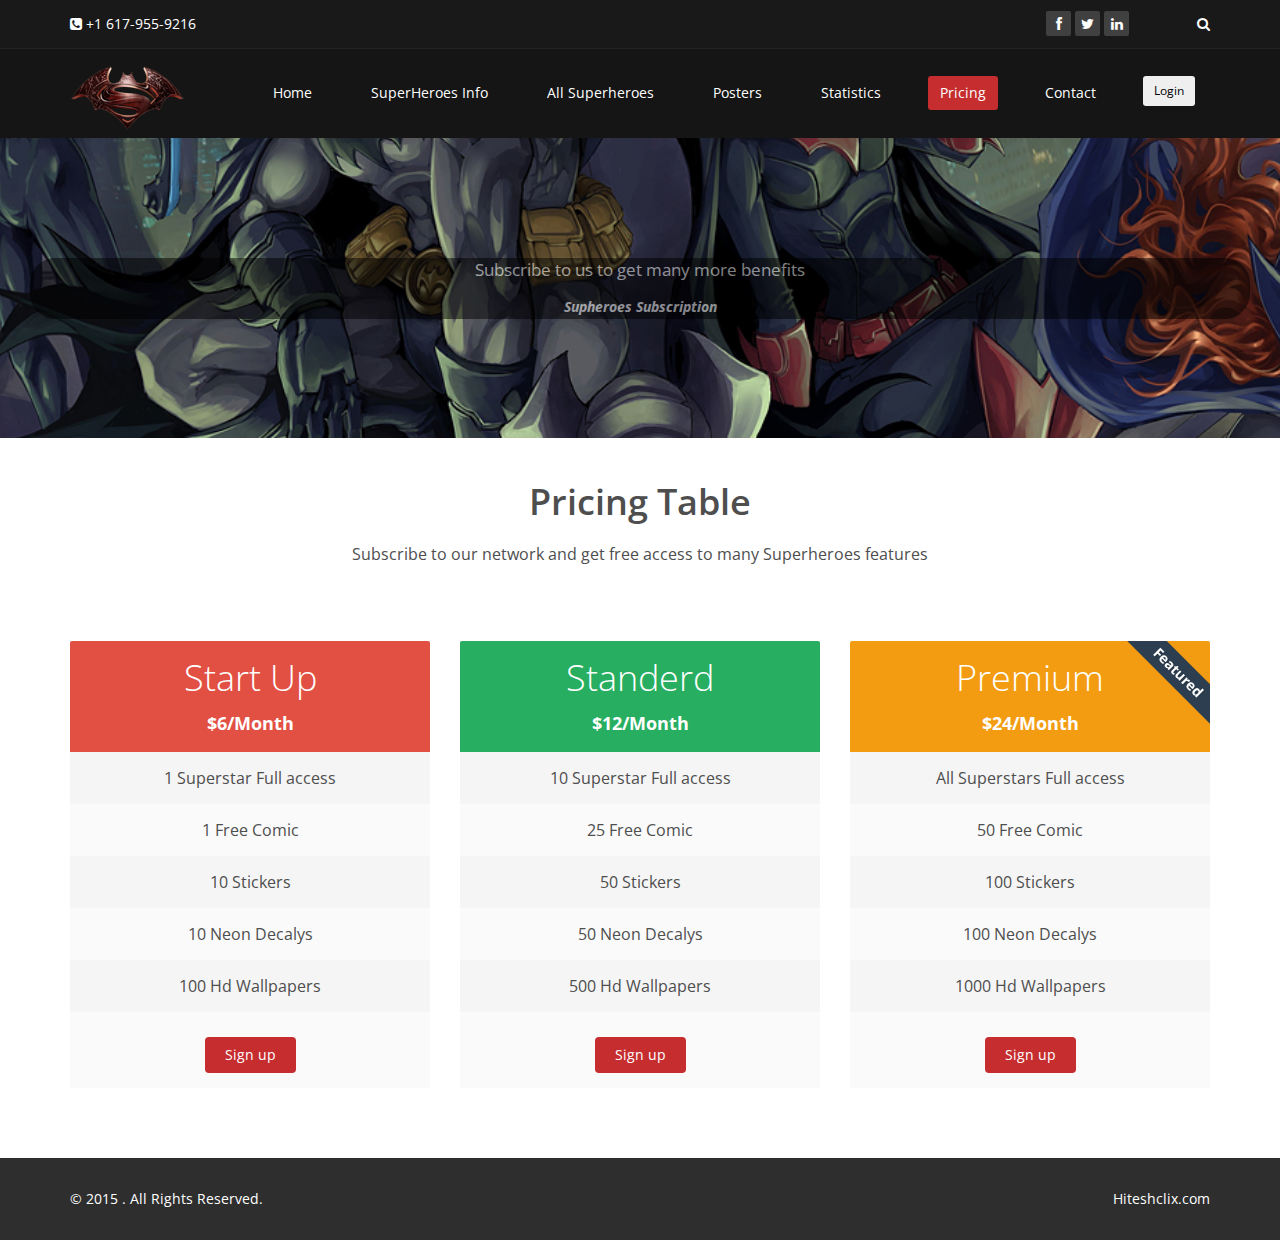
<file: Final Project/pricing.html>
<!DOCTYPE html>
<html lang="en">
<head>
    <meta charset="utf-8">
    <meta name="viewport" content="width=device-width, initial-scale=1.0">
    <meta name="description" content="">
    <meta name="author" content="">
    <title>Home | Corlate</title>
    
    <!-- core CSS -->
    <link href="css/bootstrap.min.css" rel="stylesheet">
    <link href="css/font-awesome.min.css" rel="stylesheet">
    <link href="css/animate.min.css" rel="stylesheet">
    <link href="css/prettyPhoto.css" rel="stylesheet">
    <link href="css/main.css" rel="stylesheet">
    <link href="css/responsive.css" rel="stylesheet">
    <style type="text/css">
        .ha-bg-parallax {

    background: url(images/pricing.jpg) 50% -195px no-repeat fixed;
    -moz-background-size: cover;
    -o-background-size: cover;
    -webkit-background-size: cover;
    background-size: cover;
    height: 300px;
    margin: 0 auto;
    width: 100%;
    display: table;
    vertical-align: middle;
}

.ha-bg-parallax .ha-parallax-body {
    display: table-cell;
    vertical-align: middle;
}
.ha-bg-parallax .ha-content-whitecolor {
    font-size: 17px;
color: #ffffff;
    width: 45%;
    margin: auto;
}
.ha-bg-parallax .ha-diamond-divider-md {
  margin: 15px 0px;
}
.ha-bg-parallax .ha-heading-parallax {
    font-style: italic;
    font-weight: bold;
    text-transform: none;
    color: #ffffff;
    padding-bottom: 0px;
}
div.clear
{
    clear: both;
}
div.product-chooser{
    
}

    div.product-chooser.disabled div.product-chooser-item
    {
        zoom: 1;
        filter: alpha(opacity=60);
        opacity: 0.6;
        cursor: default;
    }

    div.product-chooser div.product-chooser-item{
        padding: 11px;
        border-radius: 6px;
        cursor: pointer;
        position: relative;
        border: 1px solid #efefef;
        margin-bottom: 10px;
        margin-left: 10px;
        margin-right: 10x;
    }
    
    div.product-chooser div.product-chooser-item.selected{
        border: 4px solid #428bca;
        background: #efefef;
        padding: 8px;
        filter: alpha(opacity=100);
        opacity: 1;
    }
    
        div.product-chooser div.product-chooser-item img{
            padding: 0;
        }
        
        div.product-chooser div.product-chooser-item span.title{
            display: block;
            margin: 10px 0 5px 0;
            font-weight: bold;
            font-size: 12px;
        }
        
        div.product-chooser div.product-chooser-item span.description{
            font-size: 12px;
        }
        
        div.product-chooser div.product-chooser-item input{
            position: absolute;
            left: 0;
            top: 0;
            visibility:hidden;
        }

    </style>
    <!--[if lt IE 9]>
    <script src="js/html5shiv.js"></script>
    <script src="js/respond.min.js"></script>
    <![endif]-->       
    <link rel="shortcut icon" href="images/ico/favicon.png">
</head><!--/head-->

<body class="homepage">

    <header id="header">
        <div class="top-bar">
            <div class="container">
                <div class="row">
                    <div class="col-sm-6 col-xs-4">
                        <div class="top-number"><p><i class="fa fa-phone-square"></i> +1 617-955-9216</p></div>
                    </div>
                    <div class="col-sm-6 col-xs-8">
                       <div class="social">
                            <ul class="social-share">
                                <li><a href="https://www.facebook.com/Hitzkicks"><i class="fa fa-facebook"></i></a></li>
                                <li><a href="https://twitter.com/HiteshSharma167"><i class="fa fa-twitter"></i></a></li>
                                <li><a href="https://linkedin.com/in/hsharma16"><i class="fa fa-linkedin"></i></a></li> 
                            </ul>

                            <div class="search">
                                <form role="form">
                                    <input type="text" class="search-form" autocomplete="off" placeholder="Search">
                                    <i class="fa fa-search"></i>
                                </form>
                           </div>
                       </div>
                    </div>
                </div>
            </div><!--/.container-->
        </div><!--/.top-bar-->


        <nav class="navbar navbar-inverse" role="banner">
            <div class="container">
                <div class="navbar-header">
                    <button type="button" class="navbar-toggle" data-toggle="collapse" data-target=".navbar-collapse">
                        <span class="sr-only">Toggle navigation</span>
                        <span class="icon-bar"></span>
                        <span class="icon-bar"></span>
                        <span class="icon-bar"></span>
                    </button>
                    <a class="navbar-brand" href="index.html"><img src="images/logo.png" alt="logo"></a>
                </div>
                
                <div class="collapse navbar-collapse navbar-right">
                    <ul class="nav navbar-nav">
                        <li><a href="home.html">Home</a></li>
                        <li><a href="about-superheroes.html">SuperHeroes Info</a></li>
                        <li><a href="all-superheroes.html">All Superheroes</a></li> 
                          <li><a href="posters.html">Posters</a></li>  
                        <li><a href="stats.html">Statistics</a></li>                                                  
                        <li class="active"><a href="pricing.html">Pricing</a></li>                                                    
                        <li><a href="contact-us.html">Contact</a></li>  
                         <li><button type="button" class="btn btn-sm" data-toggle="modal" data-target="#myModal">
  Login
</button></li>

<!-- Modal -->
<div class="modal fade" id="myModal" tabindex="-1" role="dialog" aria-labelledby="myModalLabel" aria-hidden="true">
  <div class="modal-dialog">
    <div class="modal-content">
      <div class="modal-header">
        <button type="button" class="close" data-dismiss="modal" aria-label="Close"><span aria-hidden="true">&times;</span></button>
        <h4 class="modal-title" id="myModalLabel">Login</h4>
      </div>
      <div class="modal-body">
        <form class="form-horizontal">
  <div class="form-group">
    <label for="inputEmail3" class="col-md-4 control-label"></label>
    <div class="col-sm-16">
      <input type="email" class="form-control" id="inputEmail3" placeholder="Email">
    </div>
  </div>
  <div class="form-group">
    <label for="inputPassword3" class="col-md-4 control-label"></label>
    <div class="col-sm-16jkkjkj">
      <input type="password" class="form-control" id="inputPassword3" placeholder="Password">
    </div>
  </div>
  <div class="form-group">
    <div class="col-sm-offset-5 col-sm-10">
      <button type="submit" class="btn btn-primary">Sign in</button>
    </div>
  </div>
</form>                     
            </div><!--/.container-->
        </nav><!--/nav-->
    </header><!--/header-->

     <div class="container-fluid">
    <div>
            <div class="ha-bg-parallax text-center block-marginb-none" data-type="background" data-speed="20">
        <div class="ha-parallax-body">
            <div class="transbox">
            <div class="ha-content ha-content-whitecolor">
                Subscribe to us to get many more benefits
            </div>
            <div class="ha-parallax-divider-wrapper">
                <span class="ha-diamond-divider-md img-responsive"></span>
            </div>
            <div class="ha-heading-parallax">Supheroes Subscription</div>
        </div>
    </div>
</div>

</br></br>

    <section class="pricing-page">
        <div class="container">
            <div class="center">  
                <h2>Pricing Table</h2>
                <p class="lead">Subscribe to our network and get free access to many Superheroes features</p>
            </div>  
            <div class="pricing-area text-center">
                <div class="row">
                    <div class="col-sm-4 plan price-one wow fadeInDown">
                        <ul>
                            <li class="heading-one">
                                <h1>Start Up</h1>
                                <span>$6/Month</span>
                            </li>
                            <li>1 Superstar Full access</li>
                            <li>1 Free Comic</li>
                            <li>10 Stickers</li>
                            <li>10 Neon Decalys</li>
                            <li>100 Hd Wallpapers</li>
                          <li><button type="button" class="btn btn-primary" data-toggle="modal1" data-target="#myModal1">Sign up</li>
                             
                        </ul>
                    </div>

                    <div class="col-sm-4 plan price-two wow fadeInDown">
                        <ul>
                            <li class="heading-two">
                                <h1>Standerd</h1>
                                <span>$12/Month</span>
                            </li>
                           <li>10 Superstar Full access</li>
                            <li>25 Free Comic</li>
                            <li>50 Stickers</li>
                            <li>50 Neon Decalys</li>
                            <li>500 Hd Wallpapers</li>
                           
                               <li><button type="button" class="btn btn-primary" data-toggle="modal1" data-target="#myModal1">Sign up</li>
                          
                        </ul>
                    </div>

                    <div class="col-sm-4 plan price-three wow fadeInDown">
                        <img src="images/ribon_one.png">
                        <ul>
                            <li class="heading-three">
                                <h1>Premium</h1>
                                <span>$24/Month</span>
                            </li>
                            <li>All Superstars Full access</li>
                            <li>50 Free Comic</li>
                            <li>100 Stickers</li>
                            <li>100 Neon Decalys</li>
                            <li>1000 Hd Wallpapers</li> 
                                <li><button type="button" class="btn btn-primary" data-toggle="modal1" data-target="#myModal1">Sign up</li>
                           
                        </ul>
                    </div>
            </div><!--/pricing-area-->
            
        </div><!--/container-->
    </section><!--/pricing-page-->
           


    <footer id="footer" class="midnight-blue">
        <div class="container">
            <div class="row">
                <div class="col-sm-6">
                    &copy; 2015 <a href="www.hiteshclix.com" title="Hitesh Sharma"></a>. All Rights Reserved.
                </div>
                <div class="col-sm-6">
                    <ul class="pull-right">
                        <li><a href="http://www.hiteshclix.com/">Hiteshclix.com</a></li>
                    </ul>
                </div>

            </div>
        </div>

    </footer><!--/#footer-->

    

    <script src="js/jquery.js"></script>
    <script src="js/bootstrap.min.js"></script>
    <script src="js/jquery.prettyPhoto.js"></script>
    <script src="js/jquery.isotope.min.js"></script>
    <script src="js/main.js"></script>
    <script src="js/wow.min.js"></script>
    <script type="text/javascript">
    
$(function () {

    "use strict";

    var $bgobj = $(".ha-bg-parallax"); // assigning the object

    $(window).on("scroll", function () {

        var yPos = -($(window).scrollTop() / $bgobj.data('speed'));

        // Put together our final background position

        var coords = '100% ' + yPos + 'px';

        // Move the background

        $bgobj.css({ backgroundPosition: coords });

    });
      

});
</script>

</body>
</html>
</file>
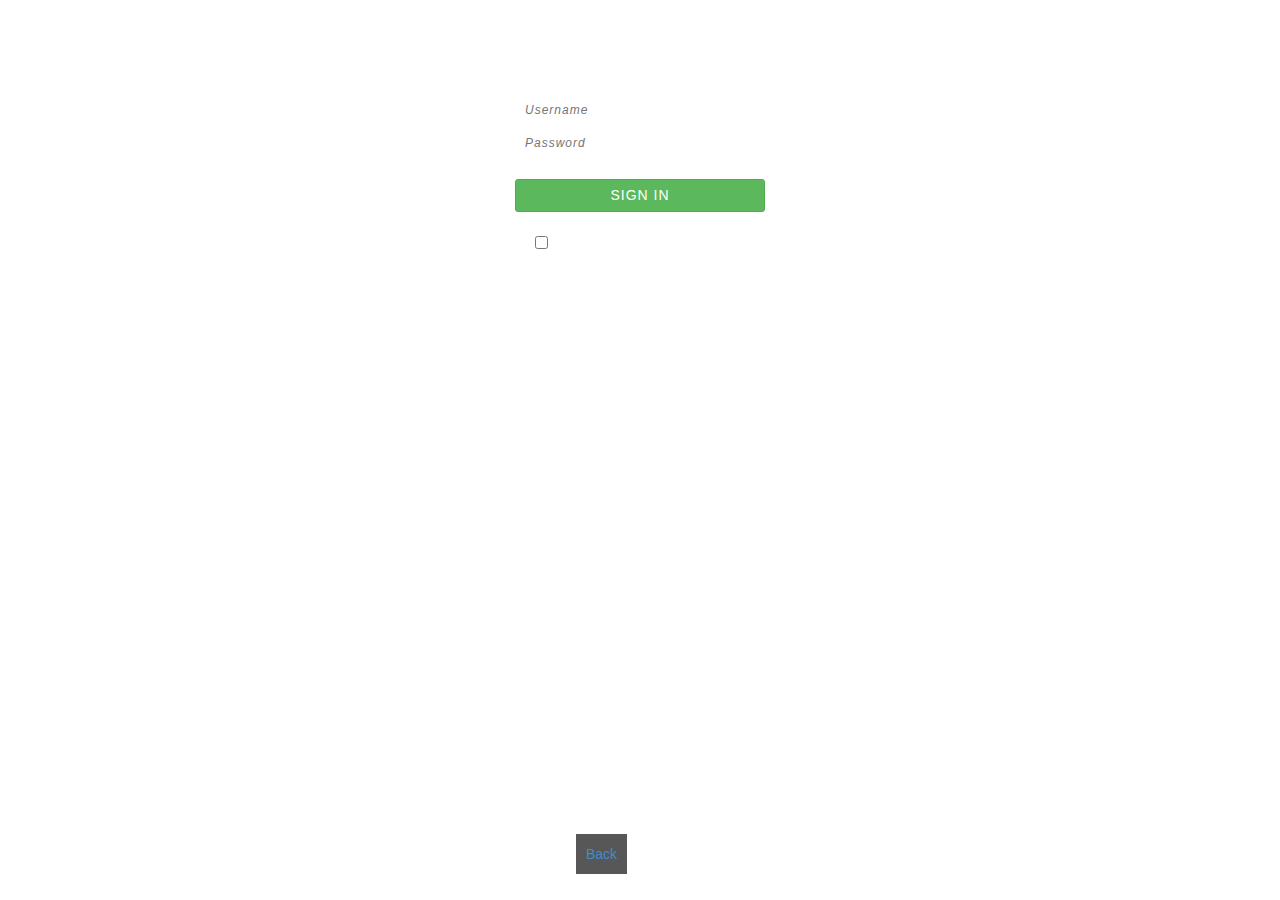
<file: Gabbars/login.html>
<!DOCTYPE html>
<html>
<head></head>
 <link rel="stylesheet" href="login.css">
   <link rel="stylesheet" href="css/bootstrap.css">
        <link rel="stylesheet" href="css/bootstrap.min.css">
<body>
<div class="container">
    <div class="row">
        <div class="col-md-12">
            <div class="pr-wrap">
                <div class="pass-reset">
                    <label>
                        Enter the email you signed up with</label>
                    <input type="email" placeholder="Email" />
                    <input type="submit" value="Submit" class="pass-reset-submit btn btn-success btn-sm" />
                </div>
            </div>
            <div class="wrap">
                <p class="form-title">
                    Sign In</p>
                <form class="login">
                <input type="text" placeholder="Username" />
                <input type="password" placeholder="Password" />
                <input type="submit" value="Sign In" class="btn btn-success btn-sm" />
                <div class="remember-forgot">
                    <div class="row">
                        <div class="col-md-6">
                            <div class="checkbox">
                                <label>
                                    <input type="checkbox" />
                                    Remember Me
                                </label>
                            </div>
                        </div>
                        <div class="col-md-6 forgot-pass-content">
                            <a href="javascript:void(0)" class="forgot-pass">SIGN UP</a>
                        </div>
                    </div>
                </div>
                </form>
            </div>
        </div>
    </div>
    <div class="posted-by"><a href="index.html">Back</a></div>
</div>


	    <script type="text/javascript" src="login.js" ></script>
        <script type="text/javascript" src="js/jquery-1.10.2.min.js"> </script>
        <script type="text/javascript" src="js/bootstrap.min.js" ></script>
	</body>
	</html>
</file>
<file: Final Project/css/prettyPhoto.css>
div.pp_default .pp_top,div.pp_default .pp_top .pp_middle,div.pp_default .pp_top .pp_left,div.pp_default .pp_top .pp_right,div.pp_default .pp_bottom,div.pp_default .pp_bottom .pp_left,div.pp_default .pp_bottom .pp_middle,div.pp_default .pp_bottom .pp_right{height:13px}
div.pp_default .pp_top .pp_left{background:url(../images/prettyPhoto/default/sprite.png) -78px -93px no-repeat}
div.pp_default .pp_top .pp_middle{background:url(../images/prettyPhoto/default/sprite_x.png) top left repeat-x}
div.pp_default .pp_top .pp_right{background:url(../images/prettyPhoto/default/sprite.png) -112px -93px no-repeat}
div.pp_default .pp_content .ppt{color:#f8f8f8}
div.pp_default .pp_content_container .pp_left{background:url(../images/prettyPhoto/default/sprite_y.png) -7px 0 repeat-y;padding-left:13px}
div.pp_default .pp_content_container .pp_right{background:url(../images/prettyPhoto/default/sprite_y.png) top right repeat-y;padding-right:13px}
div.pp_default .pp_next:hover{background:url(../images/prettyPhoto/default/sprite_next.png) center right no-repeat;cursor:pointer}
div.pp_default .pp_previous:hover{background:url(../images/prettyPhoto/default/sprite_prev.png) center left no-repeat;cursor:pointer}
div.pp_default .pp_expand{background:url(../images/prettyPhoto/default/sprite.png) 0 -29px no-repeat;cursor:pointer;width:28px;height:28px}
div.pp_default .pp_expand:hover{background:url(../images/prettyPhoto/default/sprite.png) 0 -56px no-repeat;cursor:pointer}
div.pp_default .pp_contract{background:url(../images/prettyPhoto/default/sprite.png) 0 -84px no-repeat;cursor:pointer;width:28px;height:28px}
div.pp_default .pp_contract:hover{background:url(../images/prettyPhoto/default/sprite.png) 0 -113px no-repeat;cursor:pointer}
div.pp_default .pp_close{width:30px;height:30px;background:url(../images/prettyPhoto/default/sprite.png) 2px 1px no-repeat;cursor:pointer}
div.pp_default .pp_gallery ul li a{background:url(../images/prettyPhoto/default/default_thumb.png) center center #f8f8f8;border:1px solid #aaa}
div.pp_default .pp_social{margin-top:7px}
div.pp_default .pp_gallery a.pp_arrow_previous,div.pp_default .pp_gallery a.pp_arrow_next{position:static;left:auto}
div.pp_default .pp_nav .pp_play,div.pp_default .pp_nav .pp_pause{background:url(../images/prettyPhoto/default/sprite.png) -51px 1px no-repeat;height:30px;width:30px}
div.pp_default .pp_nav .pp_pause{background-position:-51px -29px}
div.pp_default a.pp_arrow_previous,div.pp_default a.pp_arrow_next{background:url(../images/prettyPhoto/default/sprite.png) -31px -3px no-repeat;height:20px;width:20px;margin:4px 0 0}
div.pp_default a.pp_arrow_next{left:52px;background-position:-82px -3px}
div.pp_default .pp_content_container .pp_details{margin-top:5px}
div.pp_default .pp_nav{clear:none;height:30px;width:110px;position:relative}
div.pp_default .pp_nav .currentTextHolder{font-family:Georgia;font-style:italic;color:#999;font-size:11px;left:75px;line-height:25px;position:absolute;top:2px;margin:0;padding:0 0 0 10px}
div.pp_default .pp_close:hover,div.pp_default .pp_nav .pp_play:hover,div.pp_default .pp_nav .pp_pause:hover,div.pp_default .pp_arrow_next:hover,div.pp_default .pp_arrow_previous:hover{opacity:0.7}
div.pp_default .pp_description{font-size:11px;font-weight:700;line-height:14px;margin:5px 50px 5px 0}
div.pp_default .pp_bottom .pp_left{background:url(../images/prettyPhoto/default/sprite.png) -78px -127px no-repeat}
div.pp_default .pp_bottom .pp_middle{background:url(../images/prettyPhoto/default/sprite_x.png) bottom left repeat-x}
div.pp_default .pp_bottom .pp_right{background:url(../images/prettyPhoto/default/sprite.png) -112px -127px no-repeat}
div.pp_default .pp_loaderIcon{background:url(../images/prettyPhoto/default/loader.gif) center center no-repeat}
div.light_rounded .pp_top .pp_left{background:url(../images/prettyPhoto/light_rounded/sprite.png) -88px -53px no-repeat}
div.light_rounded .pp_top .pp_right{background:url(../images/prettyPhoto/light_rounded/sprite.png) -110px -53px no-repeat}
div.light_rounded .pp_next:hover{background:url(../images/prettyPhoto/light_rounded/btnNext.png) center right no-repeat;cursor:pointer}
div.light_rounded .pp_previous:hover{background:url(../images/prettyPhoto/light_rounded/btnPrevious.png) center left no-repeat;cursor:pointer}
div.light_rounded .pp_expand{background:url(../images/prettyPhoto/light_rounded/sprite.png) -31px -26px no-repeat;cursor:pointer}
div.light_rounded .pp_expand:hover{background:url(../images/prettyPhoto/light_rounded/sprite.png) -31px -47px no-repeat;cursor:pointer}
div.light_rounded .pp_contract{background:url(../images/prettyPhoto/light_rounded/sprite.png) 0 -26px no-repeat;cursor:pointer}
div.light_rounded .pp_contract:hover{background:url(../images/prettyPhoto/light_rounded/sprite.png) 0 -47px no-repeat;cursor:pointer}
div.light_rounded .pp_close{width:75px;height:22px;background:url(../images/prettyPhoto/light_rounded/sprite.png) -1px -1px no-repeat;cursor:pointer}
div.light_rounded .pp_nav .pp_play{background:url(../images/prettyPhoto/light_rounded/sprite.png) -1px -100px no-repeat;height:15px;width:14px}
div.light_rounded .pp_nav .pp_pause{background:url(../images/prettyPhoto/light_rounded/sprite.png) -24px -100px no-repeat;height:15px;width:14px}
div.light_rounded .pp_arrow_previous{background:url(../images/prettyPhoto/light_rounded/sprite.png) 0 -71px no-repeat}
div.light_rounded .pp_arrow_next{background:url(../images/prettyPhoto/light_rounded/sprite.png) -22px -71px no-repeat}
div.light_rounded .pp_bottom .pp_left{background:url(../images/prettyPhoto/light_rounded/sprite.png) -88px -80px no-repeat}
div.light_rounded .pp_bottom .pp_right{background:url(../images/prettyPhoto/light_rounded/sprite.png) -110px -80px no-repeat}
div.dark_rounded .pp_top .pp_left{background:url(../images/prettyPhoto/dark_rounded/sprite.png) -88px -53px no-repeat}
div.dark_rounded .pp_top .pp_right{background:url(../images/prettyPhoto/dark_rounded/sprite.png) -110px -53px no-repeat}
div.dark_rounded .pp_content_container .pp_left{background:url(../images/prettyPhoto/dark_rounded/contentPattern.png) top left repeat-y}
div.dark_rounded .pp_content_container .pp_right{background:url(../images/prettyPhoto/dark_rounded/contentPattern.png) top right repeat-y}
div.dark_rounded .pp_next:hover{background:url(../images/prettyPhoto/dark_rounded/btnNext.png) center right no-repeat;cursor:pointer}
div.dark_rounded .pp_previous:hover{background:url(../images/prettyPhoto/dark_rounded/btnPrevious.png) center left no-repeat;cursor:pointer}
div.dark_rounded .pp_expand{background:url(../images/prettyPhoto/dark_rounded/sprite.png) -31px -26px no-repeat;cursor:pointer}
div.dark_rounded .pp_expand:hover{background:url(../images/prettyPhoto/dark_rounded/sprite.png) -31px -47px no-repeat;cursor:pointer}
div.dark_rounded .pp_contract{background:url(../images/prettyPhoto/dark_rounded/sprite.png) 0 -26px no-repeat;cursor:pointer}
div.dark_rounded .pp_contract:hover{background:url(../images/prettyPhoto/dark_rounded/sprite.png) 0 -47px no-repeat;cursor:pointer}
div.dark_rounded .pp_close{width:75px;height:22px;background:url(../images/prettyPhoto/dark_rounded/sprite.png) -1px -1px no-repeat;cursor:pointer}
div.dark_rounded .pp_description{margin-right:85px;color:#fff}
div.dark_rounded .pp_nav .pp_play{background:url(../images/prettyPhoto/dark_rounded/sprite.png) -1px -100px no-repeat;height:15px;width:14px}
div.dark_rounded .pp_nav .pp_pause{background:url(../images/prettyPhoto/dark_rounded/sprite.png) -24px -100px no-repeat;height:15px;width:14px}
div.dark_rounded .pp_arrow_previous{background:url(../images/prettyPhoto/dark_rounded/sprite.png) 0 -71px no-repeat}
div.dark_rounded .pp_arrow_next{background:url(../images/prettyPhoto/dark_rounded/sprite.png) -22px -71px no-repeat}
div.dark_rounded .pp_bottom .pp_left{background:url(../images/prettyPhoto/dark_rounded/sprite.png) -88px -80px no-repeat}
div.dark_rounded .pp_bottom .pp_right{background:url(../images/prettyPhoto/dark_rounded/sprite.png) -110px -80px no-repeat}
div.dark_rounded .pp_loaderIcon{background:url(../images/prettyPhoto/dark_rounded/loader.gif) center center no-repeat}
div.dark_square .pp_left,div.dark_square .pp_middle,div.dark_square .pp_right,div.dark_square .pp_content{background:#000}
div.dark_square .pp_description{color:#fff;margin:0 85px 0 0}
div.dark_square .pp_loaderIcon{background:url(../images/prettyPhoto/dark_square/loader.gif) center center no-repeat}
div.dark_square .pp_expand{background:url(../images/prettyPhoto/dark_square/sprite.png) -31px -26px no-repeat;cursor:pointer}
div.dark_square .pp_expand:hover{background:url(../images/prettyPhoto/dark_square/sprite.png) -31px -47px no-repeat;cursor:pointer}
div.dark_square .pp_contract{background:url(../images/prettyPhoto/dark_square/sprite.png) 0 -26px no-repeat;cursor:pointer}
div.dark_square .pp_contract:hover{background:url(../images/prettyPhoto/dark_square/sprite.png) 0 -47px no-repeat;cursor:pointer}
div.dark_square .pp_close{width:75px;height:22px;background:url(../images/prettyPhoto/dark_square/sprite.png) -1px -1px no-repeat;cursor:pointer}
div.dark_square .pp_nav{clear:none}
div.dark_square .pp_nav .pp_play{background:url(../images/prettyPhoto/dark_square/sprite.png) -1px -100px no-repeat;height:15px;width:14px}
div.dark_square .pp_nav .pp_pause{background:url(../images/prettyPhoto/dark_square/sprite.png) -24px -100px no-repeat;height:15px;width:14px}
div.dark_square .pp_arrow_previous{background:url(../images/prettyPhoto/dark_square/sprite.png) 0 -71px no-repeat}
div.dark_square .pp_arrow_next{background:url(../images/prettyPhoto/dark_square/sprite.png) -22px -71px no-repeat}
div.dark_square .pp_next:hover{background:url(../images/prettyPhoto/dark_square/btnNext.png) center right no-repeat;cursor:pointer}
div.dark_square .pp_previous:hover{background:url(../images/prettyPhoto/dark_square/btnPrevious.png) center left no-repeat;cursor:pointer}
div.light_square .pp_expand{background:url(../images/prettyPhoto/light_square/sprite.png) -31px -26px no-repeat;cursor:pointer}
div.light_square .pp_expand:hover{background:url(../images/prettyPhoto/light_square/sprite.png) -31px -47px no-repeat;cursor:pointer}
div.light_square .pp_contract{background:url(../images/prettyPhoto/light_square/sprite.png) 0 -26px no-repeat;cursor:pointer}
div.light_square .pp_contract:hover{background:url(../images/prettyPhoto/light_square/sprite.png) 0 -47px no-repeat;cursor:pointer}
div.light_square .pp_close{width:75px;height:22px;background:url(../images/prettyPhoto/light_square/sprite.png) -1px -1px no-repeat;cursor:pointer}
div.light_square .pp_nav .pp_play{background:url(../images/prettyPhoto/light_square/sprite.png) -1px -100px no-repeat;height:15px;width:14px}
div.light_square .pp_nav .pp_pause{background:url(../images/prettyPhoto/light_square/sprite.png) -24px -100px no-repeat;height:15px;width:14px}
div.light_square .pp_arrow_previous{background:url(../images/prettyPhoto/light_square/sprite.png) 0 -71px no-repeat}
div.light_square .pp_arrow_next{background:url(../images/prettyPhoto/light_square/sprite.png) -22px -71px no-repeat}
div.light_square .pp_next:hover{background:url(../images/prettyPhoto/light_square/btnNext.png) center right no-repeat;cursor:pointer}
div.light_square .pp_previous:hover{background:url(../images/prettyPhoto/light_square/btnPrevious.png) center left no-repeat;cursor:pointer}
div.facebook .pp_top .pp_left{background:url(../images/prettyPhoto/facebook/sprite.png) -88px -53px no-repeat}
div.facebook .pp_top .pp_middle{background:url(../images/prettyPhoto/facebook/contentPatternTop.png) top left repeat-x}
div.facebook .pp_top .pp_right{background:url(../images/prettyPhoto/facebook/sprite.png) -110px -53px no-repeat}
div.facebook .pp_content_container .pp_left{background:url(../images/prettyPhoto/facebook/contentPatternLeft.png) top left repeat-y}
div.facebook .pp_content_container .pp_right{background:url(../images/prettyPhoto/facebook/contentPatternRight.png) top right repeat-y}
div.facebook .pp_expand{background:url(../images/prettyPhoto/facebook/sprite.png) -31px -26px no-repeat;cursor:pointer}
div.facebook .pp_expand:hover{background:url(../images/prettyPhoto/facebook/sprite.png) -31px -47px no-repeat;cursor:pointer}
div.facebook .pp_contract{background:url(../images/prettyPhoto/facebook/sprite.png) 0 -26px no-repeat;cursor:pointer}
div.facebook .pp_contract:hover{background:url(../images/prettyPhoto/facebook/sprite.png) 0 -47px no-repeat;cursor:pointer}
div.facebook .pp_close{width:22px;height:22px;background:url(../images/prettyPhoto/facebook/sprite.png) -1px -1px no-repeat;cursor:pointer}
div.facebook .pp_description{margin:0 37px 0 0}
div.facebook .pp_loaderIcon{background:url(../images/prettyPhoto/facebook/loader.gif) center center no-repeat}
div.facebook .pp_arrow_previous{background:url(../images/prettyPhoto/facebook/sprite.png) 0 -71px no-repeat;height:22px;margin-top:0;width:22px}
div.facebook .pp_arrow_previous.disabled{background-position:0 -96px;cursor:default}
div.facebook .pp_arrow_next{background:url(../images/prettyPhoto/facebook/sprite.png) -32px -71px no-repeat;height:22px;margin-top:0;width:22px}
div.facebook .pp_arrow_next.disabled{background-position:-32px -96px;cursor:default}
div.facebook .pp_nav{margin-top:0}
div.facebook .pp_nav p{font-size:15px;padding:0 3px 0 4px}
div.facebook .pp_nav .pp_play{background:url(../images/prettyPhoto/facebook/sprite.png) -1px -123px no-repeat;height:22px;width:22px}
div.facebook .pp_nav .pp_pause{background:url(../images/prettyPhoto/facebook/sprite.png) -32px -123px no-repeat;height:22px;width:22px}
div.facebook .pp_next:hover{background:url(../images/prettyPhoto/facebook/btnNext.png) center right no-repeat;cursor:pointer}
div.facebook .pp_previous:hover{background:url(../images/prettyPhoto/facebook/btnPrevious.png) center left no-repeat;cursor:pointer}
div.facebook .pp_bottom .pp_left{background:url(../images/prettyPhoto/facebook/sprite.png) -88px -80px no-repeat}
div.facebook .pp_bottom .pp_middle{background:url(../images/prettyPhoto/facebook/contentPatternBottom.png) top left repeat-x}
div.facebook .pp_bottom .pp_right{background:url(../images/prettyPhoto/facebook/sprite.png) -110px -80px no-repeat}
div.pp_pic_holder a:focus{outline:none}
div.pp_overlay{background:#000;display:none;left:0;position:absolute;top:0;width:100%;z-index:9500}
div.pp_pic_holder{display:none;position:absolute;width:100px;z-index:10000}
.pp_content{height:40px;min-width:40px}
* html .pp_content{width:40px}
.pp_content_container{position:relative;text-align:left;width:100%}
.pp_content_container .pp_left{padding-left:20px}
.pp_content_container .pp_right{padding-right:20px}
.pp_content_container .pp_details{float:left;margin:10px 0 2px}
.pp_description{display:none;margin:0}
.pp_social{float:left;margin:0}
.pp_social .facebook{float:left;margin-left:5px;width:55px;overflow:hidden}
.pp_social .twitter{float:left}
.pp_nav{clear:right;float:left;margin:3px 10px 0 0}
.pp_nav p{float:left;white-space:nowrap;margin:2px 4px}
.pp_nav .pp_play,.pp_nav .pp_pause{float:left;margin-right:4px;text-indent:-10000px}
a.pp_arrow_previous,a.pp_arrow_next{display:block;float:left;height:15px;margin-top:3px;overflow:hidden;text-indent:-10000px;width:14px}
.pp_hoverContainer{position:absolute;top:0;width:100%;z-index:2000}
.pp_gallery{display:none;left:50%;margin-top:-50px;position:absolute;z-index:10000}
.pp_gallery div{float:left;overflow:hidden;position:relative}
.pp_gallery ul{float:left;height:35px;position:relative;white-space:nowrap;margin:0 0 0 5px;padding:0}
.pp_gallery ul a{border:1px rgba(0,0,0,0.5) solid;display:block;float:left;height:33px;overflow:hidden}
.pp_gallery ul a img{border:0}
.pp_gallery li{display:block;float:left;margin:0 5px 0 0;padding:0}
.pp_gallery li.default a{background:url(../images/prettyPhoto/facebook/default_thumbnail.gif) 0 0 no-repeat;display:block;height:33px;width:50px}
.pp_gallery .pp_arrow_previous,.pp_gallery .pp_arrow_next{margin-top:7px!important}
a.pp_next{background:url(../images/prettyPhoto/light_rounded/btnNext.png) 10000px 10000px no-repeat;display:block;float:right;height:100%;text-indent:-10000px;width:49%}
a.pp_previous{background:url(../images/prettyPhoto/light_rounded/btnNext.png) 10000px 10000px no-repeat;display:block;float:left;height:100%;text-indent:-10000px;width:49%}
a.pp_expand,a.pp_contract{cursor:pointer;display:none;height:20px;position:absolute;right:30px;text-indent:-10000px;top:10px;width:20px;z-index:20000}
a.pp_close{position:absolute;right:0;top:0;display:block;line-height:22px;text-indent:-10000px}
.pp_loaderIcon{display:block;height:24px;left:50%;position:absolute;top:50%;width:24px;margin:-12px 0 0 -12px}
#pp_full_res{line-height:1!important}
#pp_full_res .pp_inline{text-align:left}
#pp_full_res .pp_inline p{margin:0 0 15px}
div.ppt{color:#fff;display:none;font-size:17px;z-index:9999;margin:0 0 5px 15px}
div.pp_default .pp_content,div.light_rounded .pp_content{background-color:#fff}
div.pp_default #pp_full_res .pp_inline,div.light_rounded .pp_content .ppt,div.light_rounded #pp_full_res .pp_inline,div.light_square .pp_content .ppt,div.light_square #pp_full_res .pp_inline,div.facebook .pp_content .ppt,div.facebook #pp_full_res .pp_inline{color:#000}
div.pp_default .pp_gallery ul li a:hover,div.pp_default .pp_gallery ul li.selected a,.pp_gallery ul a:hover,.pp_gallery li.selected a{border-color:#fff}
div.pp_default .pp_details,div.light_rounded .pp_details,div.dark_rounded .pp_details,div.dark_square .pp_details,div.light_square .pp_details,div.facebook .pp_details{position:relative}
div.light_rounded .pp_top .pp_middle,div.light_rounded .pp_content_container .pp_left,div.light_rounded .pp_content_container .pp_right,div.light_rounded .pp_bottom .pp_middle,div.light_square .pp_left,div.light_square .pp_middle,div.light_square .pp_right,div.light_square .pp_content,div.facebook .pp_content{background:#fff}
div.light_rounded .pp_description,div.light_square .pp_description{margin-right:85px}
div.light_rounded .pp_gallery a.pp_arrow_previous,div.light_rounded .pp_gallery a.pp_arrow_next,div.dark_rounded .pp_gallery a.pp_arrow_previous,div.dark_rounded .pp_gallery a.pp_arrow_next,div.dark_square .pp_gallery a.pp_arrow_previous,div.dark_square .pp_gallery a.pp_arrow_next,div.light_square .pp_gallery a.pp_arrow_previous,div.light_square .pp_gallery a.pp_arrow_next{margin-top:12px!important}
div.light_rounded .pp_arrow_previous.disabled,div.dark_rounded .pp_arrow_previous.disabled,div.dark_square .pp_arrow_previous.disabled,div.light_square .pp_arrow_previous.disabled{background-position:0 -87px;cursor:default}
div.light_rounded .pp_arrow_next.disabled,div.dark_rounded .pp_arrow_next.disabled,div.dark_square .pp_arrow_next.disabled,div.light_square .pp_arrow_next.disabled{background-position:-22px -87px;cursor:default}
div.light_rounded .pp_loaderIcon,div.light_square .pp_loaderIcon{background:url(../images/prettyPhoto/light_rounded/loader.gif) center center no-repeat}
div.dark_rounded .pp_top .pp_middle,div.dark_rounded .pp_content,div.dark_rounded .pp_bottom .pp_middle{background:url(../images/prettyPhoto/dark_rounded/contentPattern.png) top left repeat}
div.dark_rounded .currentTextHolder,div.dark_square .currentTextHolder{color:#c4c4c4}
div.dark_rounded #pp_full_res .pp_inline,div.dark_square #pp_full_res .pp_inline{color:#fff}
.pp_top,.pp_bottom{height:20px;position:relative}
* html .pp_top,* html .pp_bottom{padding:0 20px}
.pp_top .pp_left,.pp_bottom .pp_left{height:20px;left:0;position:absolute;width:20px}
.pp_top .pp_middle,.pp_bottom .pp_middle{height:20px;left:20px;position:absolute;right:20px}
* html .pp_top .pp_middle,* html .pp_bottom .pp_middle{left:0;position:static}
.pp_top .pp_right,.pp_bottom .pp_right{height:20px;left:auto;position:absolute;right:0;top:0;width:20px}
.pp_fade,.pp_gallery li.default a img{display:none}
</file>
<file: Final Project/css/main.css>
@import url(http://fonts.googleapis.com/css?family=Open+Sans:300italic,400italic,600italic,700italic,800italic,400,600,700,300,800);


/*************************
*******Typography******
**************************/

body {
  background: #fff;
  font-family: 'Open Sans', sans-serif;
  color:#4e4e4e;
  line-height: 22px;
}

h1,
h2,
h3,
h4,
h5,
h6 {
  font-weight: 600; 
  font-family: 'Open Sans', sans-serif;
  color:#4e4e4e;
}

h1{
  font-size: 36px;
  color:#fff;
}

h2{
  font-size: 20px;
}

h3{
  font-size: 16px;
  color: #787878;
  font-weight: 400;
  line-height: 24px;
}

h4{
  font-size: 16px;
}

a {
  color: #c52d2f;
  -webkit-transition: color 300ms, background-color 300ms;
  -moz-transition: color 300ms, background-color 300ms;
  -o-transition:  color 300ms, background-color 300ms;
  transition:  color 300ms, background-color 300ms;
}

a:hover, a:focus {
  color: #d43133;
}

hr {
  border-top: 1px solid #e5e5e5;
  border-bottom: 1px solid #fff;
}


.btn-primary {
  padding: 8px 20px;
  background: #c52d2f;
  color: #fff;
  border-radius: 4px;
  border:none;
  margin-top: 10px;
}


.btn-primary:hover, 
.btn-primary:focus{
  background: #c52d2f;
  outline: none;
  box-shadow: none;
} 

.btn-transparent {
  border: 3px solid #fff;
  background: transparent;
  color: #fff;
}

.btn-transparent:hover {
  border-color: rgba(255, 255, 255, 0.5);
}

a:hover,
a:focus {
  color: #111;
  text-decoration: none;
  outline: none;
}

.dropdown-menu {
  margin-top: -1px;
  min-width: 180px;
}

.center h2{
  font-size: 36px;
  margin-top: 0;
  margin-bottom: 20px;
}

.media>.pull-left{
  margin-right: 20px;
}

.media>.pull-right{
  margin-left: 20px;
}

body > section {
  padding: 70px 0;
}

.center {
  text-align: center;
  padding-bottom: 55px;
}

.scaleIn {
  -webkit-animation-name: scaleIn;
  animation-name: scaleIn;
}

.lead{
  font-size: 16px;
  line-height: 24px;
  font-weight: 400;
}

.transparent-bg {
  background-color: transparent;
  margin-bottom: 0;
}

@-webkit-keyframes scaleIn {
  0% {
    opacity: 0;
    -webkit-transform: scale(0);
    transform: scale(0);
  }

  100% {
    opacity: 1;
    -webkit-transform: scale(1);
    transform: scale(1);
  }
}

@keyframes scaleIn {
  0% {
    opacity: 0;
    -webkit-transform: scale(0);
    -ms-transform: scale(0);
    transform: scale(0);
  }

  100% {
    opacity: 1;
    -webkit-transform: scale(1);
    -ms-transform: scale(1);
    transform: scale(1);
  }
}


/*************************
*******Header******
**************************/

#header .search{
  display: inline-block;
}

.navbar>.container .navbar-brand{
  margin-left: 0;
}

.top-bar {
  padding: 10px 0;
  background: #191919;
  border-bottom: 1px solid #222;
  line-height: 28px;
}

.top-number{
  color: #fff;
}

.transbox 
{
  margin: 30px;
  background-color: black;
  border: 1px solid black;
  opacity:0.5;
  border-radius: 25px;

}

.top-number p{
  margin: 0
}

.social{
  text-align: right;
}

.social-share{
 display: inline-block;
 list-style: none;
 padding: 0;
 margin: 0;
}

ul.social-share li {
  display: inline-block;
}

ul.social-share li a {
  display: inline-block;
  color: #fff;
  background: #404040;
  width: 25px;
  height: 25px;
  line-height: 25px;
  text-align: center;
  border-radius: 2px;
}

ul.social-share li a:hover {
  background: #c52d2f;
  color: #fff;
}

.search i {
  color: #fff;
}

input.search-form{
  background: transparent;
  border: 0 none;
  width: 60px;
  padding: 0 10px;
  color: #FFF;
  -webkit-transition: all 400ms;
  -moz-transition: all 400ms;
  -ms-transition: all 400ms;
  -o-transition: all 400ms;
  transition: all 400ms;
}

input.search-form::-webkit-input-placeholder{
  color: transparent;
}

input.search-form:hover::-webkit-input-placeholder {
  color: #fff;
}

input.search-form:hover {
  width: 280px;
}

.navbar-brand {
  padding: 0;
  margin:0;
}

.navbar {
  border-radius: 0;
  margin-bottom: 0;
  background: #151515;
  padding: 15px 0;
  padding-bottom: 0;
}

 .navbar-nav{
  margin-top: 12px;
 }

.navbar-nav>li{
  margin-left: 35px;
  padding-bottom: 28px;
}

.navbar-inverse .navbar-nav > li > a {
  padding: 5px 12px;
  margin: 0;
  border-radius: 3px;
  color: #fff;
  line-height: 24px;
  display: inline-block;
}

.navbar-inverse .navbar-nav > li > a:hover{
	background-color: #c52d2f;
  color: #fff;
}

.navbar-inverse {
  border: none;
}

.navbar-inverse .navbar-brand {
  font-size: 36px;
  line-height: 50px;
  color: #fff;
}

.navbar-inverse .navbar-nav > .active > a,
.navbar-inverse .navbar-nav > .active > a:hover,
.navbar-inverse .navbar-nav > .active > a:focus,
.navbar-inverse .navbar-nav > .open > a,
.navbar-inverse .navbar-nav > .open > a:hover,
.navbar-inverse .navbar-nav > .open > a:focus {
  background-color: #c52d2f;
  color: #fff;
}

.navbar-inverse .navbar-collapse,
.navbar-inverse .navbar-form {
  border-top: 0;
  padding-bottom: 0;
}

/*************************
*******Home Page******
**************************/


#main-slider {
  position: relative;
}

.no-margin {
  margin: 0;
  padding: 0;
}

#main-slider .carousel .carousel-content {
  margin-top: 150px;
}

#main-slider .carousel .slide-margin{
  margin-top: 150px;
}

#main-slider .carousel h2 {
  color: #fff;
}


#main-slider .carousel .item {
  background-position: 50%;
  background-repeat: no-repeat;
  background-size: cover;
  left: 0;
  opacity: 0;
  top: 0;
  position: absolute;
  width: 100%;
  display: block;
  height: 730px;
  -webkit-transition: opacity ease-in-out 500ms;
  -moz-transition: opacity ease-in-out 500ms;
  -o-transition: opacity ease-in-out 500ms;
  transition: opacity ease-in-out 500ms;
}

#main-slider .carousel .item:first-child {
  top: auto;
  position: relative;
}

#main-slider .carousel .item.active {
  opacity: 1;
  -webkit-transition: opacity ease-in-out 500ms;
  -moz-transition: opacity ease-in-out 500ms;
  -o-transition: opacity ease-in-out 500ms;
  transition: opacity ease-in-out 500ms;
  z-index: 1;
}

#main-slider .prev,
#main-slider .next {
  position: absolute;
  top: 50%;
  background-color: #c52d2f;
  color: #fff;
  display: inline-block;
  margin-top: -25px;
  height: 40px;
  line-height: 40px;
  width: 40px;
  line-height: 40px;
  text-align: center;
  border-radius: 4px;
  z-index: 5;
}

#main-slider .prev:hover,
#main-slider .next:hover {
  background-color: #000;
}

#main-slider .prev {
  left: 10px;
}

#main-slider .next {
  right: 10px;
}

#main-slider .carousel-indicators li {
  width: 20px;
  height: 20px;
  background-color: #fff;
  margin: 0 15px 0 0;
  position: relative;
}

#main-slider .carousel-indicators li:after {
  position: absolute;
  content: "";
  width: 24px;
  height: 24px;
  border-radius: 100%;
  background: rgba(0, 0, 0, 0);
  border: 1px solid #FFF;
  left: -3px;
  top: -3px;
}

#main-slider .carousel-indicators .active{
  width: 20px;
  height: 20px;
  background-color: #c52d2f;
   margin: 0 15px 0 0;
   border: 1px solid #c52d2f;
   position: relative;
}

#main-slider .carousel-indicators .active:after {
  position: absolute;
  content: "";
  width: 24px;
  height: 24px;
  border-radius: 100%;
  background: #c52d2f;
  border: 1px solid #c52d2f;
  left: -3px;
  top: -3px;
}

#main-slider .active .animation.animated-item-1 {
  -webkit-animation: fadeInUp 300ms linear 300ms both;
  -moz-animation: fadeInUp 300ms linear 300ms both;
  -o-animation: fadeInUp 300ms linear 300ms both;
  -ms-animation: fadeInUp 300ms linear 300ms both;
  animation: fadeInUp 300ms linear 300ms both;
}

#main-slider .active .animation.animated-item-2 {
  -webkit-animation: fadeInUp 300ms linear 600ms both;
  -moz-animation: fadeInUp 300ms linear 600ms both;
  -o-animation: fadeInUp 300ms linear 600ms both;
  -ms-animation: fadeInUp 300ms linear 600ms both;
  animation: fadeInUp 300ms linear 600ms both;
}

#main-slider .active .animation.animated-item-3 {
  -webkit-animation: fadeInUp 300ms linear 900ms both;
  -moz-animation: fadeInUp 300ms linear 900ms both;
  -o-animation: fadeInUp 300ms linear 900ms both;
  -ms-animation: fadeInUp 300ms linear 900ms both;
  animation: fadeInUp 300ms linear 900ms both;
}

#main-slider .active .animation.animated-item-4 {
  -webkit-animation: fadeInUp 300ms linear 1200ms both;
  -moz-animation: fadeInUp 300ms linear 1200ms both;
  -o-animation: fadeInUp 300ms linear 1200ms both;
  -ms-animation: fadeInUp 300ms linear 1200ms both;
  animation: fadeInUp 300ms linear 1200ms both;
}


#recent-works .col-xs-12.col-sm-4.col-md-3{
  padding: 0;
}

#recent-works{
    padding-bottom: 70px;
}

.recent-work-wrap {
  position: relative;
}

.recent-work-wrap img{
  width: 100%;
}

.recent-work-wrap .recent-work-inner{
  top: 0;
  background: transparent;
  opacity: .8;
  width: 100%;
  border-radius: 0;
  margin-bottom: 0;
}

.recent-work-wrap .recent-work-inner h3{
  margin: 10px 0;
}

.recent-work-wrap .recent-work-inner h3 a{
  font-size: 24px;
  color: #fff;
}

.recent-work-wrap .overlay {
  position: absolute;
  top: 0;
  left: 0;
  width: 100%;
  height: 100%;
  opacity: 0;
  border-radius: 0;
  background: #65b844;
  color: #fff;
  vertical-align: middle;
  -webkit-transition: opacity 500ms;
  -moz-transition: opacity 500ms;
  -o-transition: opacity 500ms;
  transition: opacity 500ms;  
  padding: 30px;
}

.recent-work-wrap .overlay .preview {
  bottom: 0;
  display: inline-block;
  height: 35px;
  line-height: 35px;
  border-radius: 0;
  background: transparent;
  text-align: center;
  color: #fff;
}

.recent-work-wrap:hover .overlay {
  opacity: 1;
}

#services {
  background: #000 url(../images/services/bg_services.png);
  background-size: cover;
}

#services .lead,
#services h2{
  color: #fff;
}

.services-wrap {
  padding: 40px 30px;
  background: #fff;
  border-radius: 4px;
  margin: 0 0 40px;
}

.services-wrap h3 {
  font-size: 20px;
  margin: 10px 0;
}

.services-wrap .pull-left {
  margin-right: 20px;
}

#middle {
  background: #f2f2f2;
}

.skill h2{
  margin-bottom: 25px;
}



.progress-wrap{
  position: relative;
}

.progress .color1,
.progress .color1 .bar-width{
  background: #2d7da4;
}

.progress .color2,
.progress .color2 .bar-width{
  background: #6aa42f;
}

.progress .color3,
.progress .color3 .bar-width{
  background: #ffcc33;
}

.progress .color4,
.progress .color4 .bar-width{
  background: #db3615;
}

.progress, 
.progress-bar {
  height: 15px;
  line-height: 15px;
  background: #e6e6e6;
  -webkit-box-shadow: none;
  -moz-box-shadow: none;
  box-shadow: none;
  border-radius: 0;
  overflow: visible;
  text-align: right;
}

.progress{
  position: relative;
}

.progress .bar-width{
  position: absolute;
  width: 40px;
  height: 20px;
  line-height: 20px;
  text-align: center;
  font-size: 12px;
  font-weight: 700;
  top: -30px;
  border-radius: 2px;
  margin-left: -30px;
}

.progress span{
  position: relative;
}

.progress span:before{
  content: " ";
  position: absolute;
  width: auto;
  height: auto;
  border-width: 8px 5px;
  border-style: solid;
  bottom: -15px;
  right: 8px;
}

.progress .color1 span:before{
  border-color: #2d7da4 transparent transparent transparent;
}

.progress .color2 span:before{
  border-color: #6aa42f transparent transparent transparent;
}

.progress .color3 span:before{
  border-color: #ffcc33 transparent transparent transparent;
}

.progress .color4 span:before{
  border-color: #db3615 transparent transparent transparent;
}


.nav-tabs>li{
  margin-bottom: 0px;
  border-bottom: 1px solid #e6e6e6;
}

.nav-tabs{
  border-bottom: transparent;
  border-right: 1px solid #e6e6e6;
}

.nav-tabs>li>a {
  background: #f5f5f5;
  color: #666;
  border-radius: 0;
  border: 0 none;
  line-height: 24px;
  margin-right:0;
  padding: 13px 15px;
}

.nav-tabs li:last-child{
  border-bottom: 0 none;
} 

.nav-stacked>li+li{
  margin-top: 0;
}

.nav-tabs>li>a:hover{
  background: #1f1f20;
  color:#fff;
}

.nav-tabs>li.active>a, 
.nav-tabs>li.active>a:hover, 
.nav-tabs>li.active>a:focus {
  border: 0;
  color:#fff;
  background: #1f1f20;
  position: relative;
}

.nav-tabs>li.active>a:after {
  position: absolute;
  content:  "";
  width: auto;
  height: auto;
  border-style:solid;
  border-color: transparent transparent transparent #1f1f20;
  border-width: 25px 22px;
  right: -44px;
  top:0;
}

.tab-wrap{
  border:1px solid #e6e6e6;
  margin-bottom: 20px;
}

.tab-content{
  padding: 20px;
}

.tab-content h2{
  margin-top: 0;
}

.tab-content img{
  border-radius: 4px;
}

#partner {
  background: url(../images/partners/partner_bg.jpg) 50% 50% no-repeat;
  background-size: cover;
}

#partner {
  color: #fff;
  text-align: center;
}

#partner h2, 
#partner h3 {
  color: #fff;
}

.partners ul {
  list-style: none;
  margin: 0;
  padding: 0;
}

.partners ul li{
  display: inline-block;
  width: 60%;
}


/*************************
********* About Us Page CSS ******
**************************/

.about-us {
  margin-top: 110px;
  margin-bottom: -110px;
}

.about-us h2, 
.skill_text h2 {
  color:#4e4e4e;
  font-size: 30px;
  font-weight: 600;
}

.about-us p {
  color:#4e4e4e;
}

#carousel-slider {
  position: relative;
}

#carousel-slider .carousel-indicators {
  bottom: -25px;
}

#carousel-slider .carousel-indicators li {
  border: 1px solid #ffbd20;
}

#carousel-slider a i {
  border: 1px solid #777;
  border-radius:50%;
  font-size: 28px;
  height: 50px;
  padding: 8px;
  position: absolute;
  top: 50%;
  width: 50px;
  color:#777;
}

#carousel-slider a i:hover {
  background:#bfbfbf;
  color:#fff;
  border: 1px solid #bfbfbf;
}

#carousel-slider 
.carousel-control {
  width:inherit;
}

#carousel-slider .carousel-control.left i {
  left:-25px
}

#carousel-slider .carousel-control.right i {
  right: -25px;
}

#carousel-slider
.carousel-control.left, 
#carousel-slider
.carousel-control.right {
  background: none;
}

.skill_text {
  display: block;
  margin-bottom: 60px;
  margin-top: 25px;
  overflow: hidden;
}

.sinlge-skill {
  background:#f2f2f2;
  border-radius: 100%;
  color: #FFFFFF;
  font-size: 22px;
  font-weight: bold;
  height: 200px;
  position: relative;
  width: 200px;
  text-transform: uppercase;
  overflow: hidden;
  margin: 30px 0;

}

.sinlge-skill p em {
  color: #FFFFFF;
  font-size: 38px;
}

.sinlge-skill p {
  line-height: 1;
}

.joomla-skill, 
.html-skill, 
.css-skill, 
.wp-skill {
  position: absolute;
  height: 100%;
  bottom: 0;
  width:100%;
  border-radius: 100%;
  padding: 70px 0;
  text-align: center;
}


.joomla-skill {
  background: rgb(242,242,242); /* Old browsers */
  background: -moz-linear-gradient(top, rgba(242,242,242,1) 0%, rgba(242,242,242,1) 28%, rgba(45,125,164,1) 28%); /* FF3.6+ */
  background: -webkit-gradient(linear, left top, left bottom, color-stop(0%,rgba(242,242,242,1)), color-stop(28%,rgba(242,242,242,1)), color-stop(28%,rgba(45,125,164,1))); /* Chrome,Safari4+ */
  background: -webkit-linear-gradient(top, rgba(242,242,242,1) 0%,rgba(242,242,242,1) 28%,rgba(45,125,164,1) 28%); /* Chrome10+,Safari5.1+ */
  background: -o-linear-gradient(top, rgba(242,242,242,1) 0%,rgba(242,242,242,1) 28%,rgba(45,125,164,1) 28%); /* Opera 11.10+ */
  background: -ms-linear-gradient(top, rgba(242,242,242,1) 0%,rgba(242,242,242,1) 28%,rgba(45,125,164,1) 28%); /* IE10+ */
  background: linear-gradient(to bottom, rgba(242,242,242,1) 0%,rgba(242,242,242,1) 28%,rgba(45,125,164,1) 28%); /* W3C */
  filter: progid:DXImageTransform.Microsoft.gradient( startColorstr='#f2f2f2', endColorstr='#2d7da4',GradientType=0 ); /* IE6-9 */    
}

.html-skill {
  background: rgb(242,242,242); /* Old browsers */
  background: -moz-linear-gradient(top, rgba(242,242,242,1) 0%, rgba(242,242,242,1) 9%, rgba(106,164,47,1) 9%); /* FF3.6+ */
  background: -webkit-gradient(linear, left top, left bottom, color-stop(0%,rgba(242,242,242,1)), color-stop(9%,rgba(242,242,242,1)), color-stop(9%,rgba(106,164,47,1))); /* Chrome,Safari4+ */
  background: -webkit-linear-gradient(top, rgba(242,242,242,1) 0%,rgba(242,242,242,1) 9%,rgba(106,164,47,1) 9%); /* Chrome10+,Safari5.1+ */
  background: -o-linear-gradient(top, rgba(242,242,242,1) 0%,rgba(242,242,242,1) 9%,rgba(106,164,47,1) 9%); /* Opera 11.10+ */
  background: -ms-linear-gradient(top, rgba(242,242,242,1) 0%,rgba(242,242,242,1) 9%,rgba(106,164,47,1) 9%); /* IE10+ */
  background: linear-gradient(to bottom, rgba(242,242,242,1) 0%,rgba(242,242,242,1) 9%,rgba(106,164,47,1) 9%); /* W3C */
  filter: progid:DXImageTransform.Microsoft.gradient( startColorstr='#f2f2f2', endColorstr='#6aa42f',GradientType=0 ); /* IE6-9 */
}

.css-skill {
  background: rgb(242,242,242); /* Old browsers */
  background: -moz-linear-gradient(top, rgba(242,242,242,1) 0%, rgba(242,242,242,1) 32%, rgba(255,189,32,1) 32%); /* FF3.6+ */
  background: -webkit-gradient(linear, left top, left bottom, color-stop(0%,rgba(242,242,242,1)), color-stop(32%,rgba(242,242,242,1)), color-stop(32%,rgba(255,189,32,1))); /* Chrome,Safari4+ */
  background: -webkit-linear-gradient(top, rgba(242,242,242,1) 0%,rgba(242,242,242,1) 32%,rgba(255,189,32,1) 32%); /* Chrome10+,Safari5.1+ */
  background: -o-linear-gradient(top, rgba(242,242,242,1) 0%,rgba(242,242,242,1) 32%,rgba(255,189,32,1) 32%); /* Opera 11.10+ */
  background: -ms-linear-gradient(top, rgba(242,242,242,1) 0%,rgba(242,242,242,1) 32%,rgba(255,189,32,1) 32%); /* IE10+ */
  background: linear-gradient(to bottom, rgba(242,242,242,1) 0%,rgba(242,242,242,1) 32%,rgba(255,189,32,1) 32%); /* W3C */
  filter: progid:DXImageTransform.Microsoft.gradient( startColorstr='#f2f2f2', endColorstr='#ffbd20',GradientType=0 ); /* IE6-9 */
}

.wp-skill {
  background: rgb(242,242,242); /* Old browsers */
  background: -moz-linear-gradient(top, rgba(242,242,242,1) 0%, rgba(242,242,242,1) 19%, rgba(219,54,21,1) 19%); /* FF3.6+ */
  background: -webkit-gradient(linear, left top, left bottom, color-stop(0%,rgba(242,242,242,1)), color-stop(19%,rgba(242,242,242,1)), color-stop(19%,rgba(219,54,21,1))); /* Chrome,Safari4+ */
  background: -webkit-linear-gradient(top, rgba(242,242,242,1) 0%,rgba(242,242,242,1) 19%,rgba(219,54,21,1) 19%); /* Chrome10+,Safari5.1+ */
  background: -o-linear-gradient(top, rgba(242,242,242,1) 0%,rgba(242,242,242,1) 19%,rgba(219,54,21,1) 19%); /* Opera 11.10+ */
  background: -ms-linear-gradient(top, rgba(242,242,242,1) 0%,rgba(242,242,242,1) 19%,rgba(219,54,21,1) 19%); /* IE10+ */
  background: linear-gradient(to bottom, rgba(242,242,242,1) 0%,rgba(242,242,242,1) 19%,rgba(219,54,21,1) 19%); /* W3C */
  filter: progid:DXImageTransform.Microsoft.gradient( startColorstr='#f2f2f2', endColorstr='#db3615',GradientType=0 ); /* IE6-9 */
}

.skill-wrap {
  display: block;
  overflow: hidden;
  margin: 60px 0;
}

.team h4 {
  margin-top: 0;
  text-transform: uppercase;
}

.team h5 {
  font-weight: 300;
}

.single-profile-top, 
.single-profile-bottom {
  font-weight: 400;
  line-height: 24px;
}

.single-profile-top, 
.single-profile-bottom  {
  border: 1px solid #ddd;
  padding: 15px;
  position: relative;
}

.media_image {
  margin-bottom: 10px;
}

.team .btn {
  background:transparent;
  font-size: 12px;
  font-weight: 300;
  margin-bottom: 3px;
  padding: 1px 5px;
  text-transform: uppercase;
  border:1px solid#ddd;
  margin-right: 3px;
}


ul.social_icons,
ul.tag {
  list-style: none;
  padding: 0;
  margin: 10px 0;
  display: block;
}

ul.social_icons li,
ul.tag li {
  display: inline-block;
  margin-right: 5px;
}

ul.social_icons li  a i{
  border-radius: 50%;
  color: #FFFFFF;
  height: 25px;
  line-height: 25px;
  font-size: 12px;
  padding: 0;
  text-align: center;
  width: 25px;
  opacity:.8;
}


.team .social_icons .fa-facebook:hover, 
.team .social_icons .fa-twitter:hover, 
.team .social_icons .fa-google-plus:hover {
  transform: rotate(360deg);
  -ms-transform:rotate(360deg);
  -webkit-transform:rotate(360deg); 
  transition-duration:2s;
  transition-property: all;
  transition-timing-function: ease;
  opacity:1;
  transition: all 0.9s ease 0s;
  -moz-transition: all 0.9s ease 0s;
  -webkit-transition: all 0.9s ease 0s;
  -o-transition: all 0.9s ease 0s;
}

.team .social_icons .fa-facebook {
  background: #0182c4;
}

.team .social_icons .fa-twitter {
  background: #20B8FF
}

.team .social_icons .fa-google-plus {
  background: #D34836
}


.team-bar .first-one-arrow {
  float: left;
  margin-right: 30px;
  width: 2%;
}

.team-bar .first-arrow {
  float: left;
  margin-left: 5px;
  margin-right: 35px;
  width: 22%;
}

.team-bar .second-arrow {
  float: left;
  margin-left: 5px;
  width: 21%;
}

.team-bar .third-arrow {
  float: left;
  margin-left: 40px;
  margin-right: 12px;
  width: 22%;
}

.team-bar .fourth-arrow {
  float: left;
  margin-left: 25px;
  width: 20%;
}

.team-bar .first-one-arrow hr {
  border-bottom: 1px solid #2D7DA4;
  border-top: 1px solid #2D7DA4;
 }

.team-bar .first-arrow hr {
  border-bottom: 1px solid #2D7DA4;
  border-top: 1px solid #2D7DA4;
 }

.team-bar .second-arrow hr {
  border-bottom: 1px solid #6aa42f;
  border-top: 1px solid #6aa42f;
}

.team-bar .third-arrow hr {
  border-bottom: 1px solid #FFBD20;
  border-top: 1px solid #FFBD20;

}

.team-bar .fourth-arrow hr {
  border-bottom: 1px solid #db3615;
  border-top: 1px solid #db3615;
}

.team-bar {
  margin-bottom: 15px;
  margin-top: 30px;
  position: relative;
}

.team-bar i {
  border-radius: 50%;
  color: #FFFFFF;
  display: block;
  height: 24px;
  line-height: 24px;
  margin-top: -32px;
  overflow: hidden;
  padding: 0;
  text-align: center;
  width: 24px;
  position: absolute;
}

.team-bar .first-arrow .fa-angle-up {
  background:#2D7DA4;
  margin-left:-33px
 }

.team-bar .second-arrow .fa-angle-down {
  background:#6AA42F;
  margin-left: -33px;
}

.team-bar .third-arrow .fa-angle-up {
  background:#FFBD20;
  margin-left: -32px;
}

.team-bar .fourth-arrow .fa-angle-down {
  background:#db3615;
  margin-left: -32px;
}

.team .single-profile-top:before, 
.team .single-profile-top:after {
  content: "";
  position: absolute;
  width: 0;
  height: 0;
  border-style: solid;
}

.team .single-profile-top:before {
  left:26px;
  bottom: -20px;
  border-width: 10px;
  border-color:#fff transparent transparent transparent;
  z-index: 1;
}


.team .single-profile-top:after {
  left: 25px;
  bottom: -22px;
  border-style: solid;
  border-width: 11px;
  border-color:#ddd transparent transparent transparent;
  z-index: 0;
}

.team .single-profile-bottom:before,
.team .single-profile-bottom:after {
  position: absolute;
  content:"";
  width: 0;
  height: 0;
  border-style: solid;
}

.team .single-profile-bottom:before {
  left:30px;
  top: -20px;
  border-width: 10px;
  border-color: transparent transparent #fff transparent;
  z-index: 1;
}

.team .single-profile-bottom:after {
  left: 29px;
  top: -22px;
  border-style: solid;
  border-width: 11px;
  border-color: transparent transparent #DDD transparent;
  z-index: 0;
}

/***********************
****Service page css****
***********************/

.services {
  padding: 0;
}

.get-started {
  background: none repeat scroll 0 0 #F3F3F3;
  border-radius: 3px;
  padding-bottom: 30px;
  position: relative;
  margin-bottom: 18px;
  margin-top: 60px;
}

.get-started h2 {
  padding-top: 30px;
  margin-bottom: 20px;
}

.request {
  bottom: -15px;
  left: 50%;
  position: absolute;
  margin-left: -110px;
}

.request h4 {
  position: absolute;
  width: 220px;
  position:relative;
}

.request h4 a{
  background:#c52d2f;
  color: #fff;
  font-size: 14px;
  font-weight: normal;
  border-radius: 3px;
  padding: 5px 15px;
}

.request h4:after {
  border-color: #c52d2f transparent transparent;
  border-style: solid;
  border-width: 12px;
  bottom: -18px;
  content: "";
  height: 0;
  position: absolute;
  right: 13px;
  z-index: -99999;
}

.request h4:before {
  border-color: #c52d2f transparent transparent;
  border-style: solid;
  border-width: 12px;
  bottom: -18px;
  content: "";
  height: 0;
  left: 13px;
  position: absolute;
  z-index: -99999;
}

.clients-area {
  padding: 60px;
}

.clients-comments {
    background-image: url("../images/image_bg.png");
    background-position: center 118px;
    background-repeat: no-repeat;
    margin-bottom: 100px;
}

.clients-comments img {
  background:#DDDDDD;
  border: 1px solid #DDDDDD;
  height: 182px;
  padding: 3px;
  width: 182px;
  transition: all 0.9s ease 0s;
  -moz-transition: all 0.9s ease 0s;
  -webkit-transition: all 0.9s ease 0s;
  -o-transition: all 0.9s ease 0s;
}

.clients-comments h3 {
  margin-top: 55px;
  font-weight: 300;
  padding: 0 40px;
}

.clients-comments h4 {
  font-weight: 300;
  margin-top: 15px;
}


.clients-comments  h4  span {
  font-weight: 700;
  font-style: oblique;
}

.footer {
  background: none repeat scroll 0 0 #2E2E2E;
  border-top: 5px solid #C52D2F;
  height: 84px;
  margin-top: 110px;
}

.footer_left {
  padding: 10px;
}

.text-left {
  color: #FFFFFF;
  font-size: 12px;
  margin-top: 15px;
}

/*************************
********* Portfolio CSS ******
**************************/

#portfolio_page {
  margin-top: 115px;
  padding-bottom: 0;
}

.portfolio-items, 
.portfolio-filter {
  list-style: none outside none;
  margin: 0 0 40px 0;
  padding: 0;
}

.portfolio-filter > li {
  display: inline-block;
}

.portfolio-filter > li a {
  background: none repeat scroll 0 0 #FFFFFF;
  font-size: 14px;
  font-weight: 400;
  margin-right: 20px;
  text-transform: uppercase;
  transition: all 0.9s ease 0s;
  -moz-transition: all 0.9s ease 0s;
  -webkit-transition: all 0.9s ease 0s;
  -o-transition: all 0.9s ease 0s;
  border: 1px solid #F2F2F2;
  outline: none;
  border-radius: 3px;
}

.portfolio-filter > li a:hover,
.portfolio-filter > li a.active{
  color:#fff;
  background: #c52d2f;
  border: 1px solid #c52d2f;
  box-shadow: none;
  -webkit-box-shadow: none;
}

.portfolio-items > li {
  float: left;
  padding: 0;
  -webkit-box-sizing: border-box;
  -moz-box-sizing: border-box;
  box-sizing: border-box;
}

.portfolio-item {
  margin: 0;
  padding:0;
}

/* Start: Recommended Isotope styles */
/**** Isotope Filtering ****/
.isotope-item {
  z-index: 2;
}

.isotope-hidden.isotope-item {
  pointer-events: none;
  z-index: 1;
}

/**** Isotope CSS3 transitions ****/
.isotope,
.isotope .isotope-item {
  -webkit-transition-duration: 0.8s;
  -moz-transition-duration: 0.8s;
  -ms-transition-duration: 0.8s;
  -o-transition-duration: 0.8s;
  transition-duration: 0.8s;
}

.isotope {
  -webkit-transition-property: height, width;
  -moz-transition-property: height, width;
  -ms-transition-property: height, width;
  -o-transition-property: height, width;
  transition-property: height, width;
}

.isotope .isotope-item {
  -webkit-transition-property: -webkit-transform, opacity;
  -moz-transition-property: -moz-transform, opacity;
  -ms-transition-property: -ms-transform, opacity;
  -o-transition-property: -o-transform, opacity;
  transition-property: transform, opacity;
}

/**** disabling Isotope CSS3 transitions ****/
.isotope.no-transition,
.isotope.no-transition .isotope-item,
.isotope .isotope-item.no-transition {
  -webkit-transition-duration: 0s;
  -moz-transition-duration: 0s;
  -ms-transition-duration: 0s;
  -o-transition-duration: 0s;
  transition-duration: 0s;
}

/* End: Recommended Isotope styles */
/* disable CSS transitions for containers with infinite scrolling*/
.isotope.infinite-scrolling {
  -webkit-transition: none;
  -moz-transition: none;
  -ms-transition: none;
  -o-transition: none;
  transition: none;
}


/**************************
********* Pricing Table CSS *
**************************/

.pricing_heading {
  margin-top: 120px
}

.pricing_heading h2, 
.pricing_heading p {
  color:#4e4e4e;
}

.pricing-area h1 {
  font-weight: 300;
  margin-top: 0;
  margin-bottom: 15px;
}

.pricing-area span {
  font-weight: 700;
  font-size: 18px;
}

.pricing-area h3, 
.pricing-area span  {
  color: #fff;
}

.plan {
  position: relative;
  margin-bottom: 70px;
}

.pricing-area ul {
  background:#FAFAFA;
  padding: 0;
  margin: 0;
}

.pricing-area ul li {
  list-style: none;
  padding: 15px 0;
  font-size: 16px;
  font-weight: 400;
}

.pricing-area ul li:nth-child(even){
  background:#f5f5f5
}

.pricing-area .price-three img, 
.pricing-area .price-six img {
  position: absolute;
  right: 15px;
  top: 0;
}

.pricing-area .heading-one, 
.pricing-area .heading-two, 
.pricing-area .heading-three {
  padding:17px 0;
  border-radius:2px 2px 0 0;
} 

.pricing-area .heading-one, 
.pricing-area .heading-two, 
.pricing-area .heading-three,  {
  margin-left: -10px
}


.pricing-area .heading-one, 
.pricing-area .price-one .plan-action .btn-primary {
  background: #e24f43
}

.pricing-area .heading-two, 
.pricing-area .price-two .plan-action .btn-primary {
  background:#27AE60;
}

.pricing-area .heading-three,
.pricing-area .price-three .plan-action .btn-primary {
  background: #f39c12;
}


.pricing-area .bg{
 background: #fafafa 
}

.pricing-area .heading-one h3:before {
  border-color: #bf4539 transparent transparent;
}

.pricing-area .heading-two h3:before {
  border-color: #1f8c4d transparent transparent;
}

.pricing-area .heading-three h3:before {
  border-color: #d4880f transparent transparent;
}


.pricing-area h3:before {
  border-color: #D4880F transparent transparent;
  border-radius: 5px 0 0 0px;
  border-style: solid;
  border-width: 12px;
  content: "";
  height: 0;
  left: 4px;
  position: absolute;
  top: 78px;
  width: 0;
  z-index: -999;
}

.small-pricing h3:after {
  height:94px;
}

.small-pricing h3:before {
  top: 74px;
}

.plan-action {
  height: 40px;
}

.pricing-area .plan-action .btn-primary {
  position: relative;
  padding:5px 20px;
  color: #fff
;
  margin-top: 5px;
}

.pricing-area .plan-action .btn-primary:before {
  border-color: #E24F43 transparent transparent;
  border-radius: 5px 0 0 0;
  border-style: solid;
  border-width: 12px;
  bottom: -12px;
  content: "";
  height: 0;
  left: -9px;
  position: absolute;
  width: 0;
  z-index: -1;
}

.pricing-area .plan-action .btn-primary:after {
  border-color: #E24F43 transparent transparent;
  border-radius: 5px 0 0 0;
  border-style: solid;
  border-width: 12px;
  bottom: -12px;
  content: "";
  height: 0;
  position: absolute;
  right: -9px;
  width: 0;
  z-index: -1;
}

.pricing-area .price-two .plan-action .btn-primary:before, 
.pricing-area .price-two .plan-action .btn-primary:after {
  border-color: #1f8c4d transparent transparent;
}

.pricing-area .price-three .plan-action .btn-primary:before, 
.pricing-area .price-three .plan-action .btn-primary:after {
  border-color: #d4880f transparent transparent;
}

.pricing-area .price-four .plan-action .btn-primary:before, 
.pricing-area .price-four .plan-action .btn-primary:after, 
.pricing-area .price-five .plan-action .btn-primary:before, 
.pricing-area .price-five .plan-action .btn-primary:after, 
.pricing-area .price-seven .plan-action .btn-primary:before, 
.pricing-area .price-seven .plan-action .btn-primary:after  {
  border-color: #424242 transparent transparent;
  right: -9px;
}

.pricing-area .price-six .plan-action .btn-primary:before, 
.pricing-area .price-six .plan-action .btn-primary:after {
  border-color: #bf4539 transparent transparent;
  right: -9px;
}


/*************************
********* Contact Us CSS ******
**************************/

.gmap-area {
  background-image: url("../images/map.jpg");
  background-position: 0 0;
  background-repeat: no-repeat;
  background-size: cover;
  padding: 70px 0;
}

.gmap-area .gmap iframe {
  border-radius: 50%;
  height: 280px;
  width: 300px;
}

.gmap{
    border: 10px solid #f6f5f0;
    border-radius: 50%;
    height: 300px;
    width: 300px;
    box-shadow: 0px 0px 3px 3px #e7e4dc;
    overflow: hidden;
    position: relative;
    margin: 0 auto;
}

.gmap-area .map-content ul {
  list-style: none; 
}

.gmap-area .map-content address h5{
  font-weight: 700;
  /* font-size: 16px; */
}

#contact-page{
  padding-top: 0;
}

#contact-page .contact-form 
.form-group label {
  color: #4E4E4E;
  font-size: 16px;
  font-weight: 300;
}

.form-group .form-control {
  padding: 7px 12px;
  border-color:#f2f2f2;
  box-shadow: none;
}

textarea#message{
  resize: none;
  padding: 10px;
}

#contact-page .contact-wrap {
  margin-top: 20px;
}

/*********************
****blog page css*****
**********************/

.widget {
  margin-bottom: 60px;
  padding-left: 0;
}

.single_comments {
  margin-bottom: 20px;
}

.single_comments img {
  float: left;
  margin-right: 10px;
  margin-top: 5px;
}

.single_comments p {
  margin-bottom: 0;
}

.widget .entry-meta span {
  display: inline-block;
  margin-right: 10px;
}

.widget h3 {
  color: #000;
  text-transform: uppercase;
  margin-bottom: 20px;
}

.blog_category{
  list-style:none;
  margin:0;
  padding:0;
}

.blog_category li{
  float:none;
  margin-bottom:20px;
}

.blog_category li a {
  background:#f5f5f5;
  border-radius: 4px;
  color: #888;
  display: inline-block;
  padding: 5px 15px;
}

.blog_category li a:hover{
  background:#c52d2f;
  color: #fff;
}

 .badge:before {
  border-color: transparent transparent transparent #c52d2f;
  border-style: solid;
  border-width: 10px;
  bottom: -8px;
  content: "";
  height: 0;
  left: 5px;
  position: absolute;
  z-index: -99999;
}

.badge {
  background-color: #c52d2f;
  border-radius: 5px;
  color: #fff;
  padding: 8px;
  position: relative;
  left: 60px;
  top: -18px;
  font-weight: normal;
}

.blog_archieve {
  list-style: none outside none;
  margin: 0;
  padding: 0;
}

.blog_archieve li {
  padding: 10px 0;
  border-bottom: 1px solid #f5f5f5;
}

.blog_archieve li:first-child {
  padding-top: 0;
}

ul.gallery {
  list-style: none;
  padding: 0;
  margin: 0;
}

ul.gallery li {
  display: block;
  width: 60px;
  padding: 0;
  margin: 0 4px 4px 0;
  float: left;
}

ul.faq {
  list-style: none;
  margin: 0;
}

ul.faq li {
  margin-top: 30px;
}

ul.faq li:first-child {
  margin-top: 0;
}

ul.faq li span.number {
  display: block;
  float: left;
  width: 50px;
  height: 50px;
  line-height: 50px;
  text-align: center;
  background: #34495e;
  color: #fff;
  font-size: 24px;
}

ul.faq li > div {
  margin-left: 70px;
}

ul.faq li > div h3 {
  margin-top: 0;
}


.embed-container {
  position: relative;
  padding-bottom: 56.25%;
  padding-top: 30px;
  height: 0;
  overflow: hidden;
}

.embed-container iframe,
.embed-container object,
.embed-container embed {
  position: absolute;
  top: 0;
  left: 0;
  width: 100%;
  height: 100%;
}

.blog-item {
  border-radius: 0;
  overflow: hidden;
  margin-bottom: 50px;
}

.blog .blog-item .img-blog {
  border-radius: 5px;
  margin-bottom: 45px;
}

.blog .blog-item .blog-content {
  padding-bottom: 25px;
}

.blog .blog-item .blog-content h2 {
  margin-top: 0;
  font-size: 30px;
}

.readmore{
  margin-top: 0;
}

.blog .blog-item .blog-content h3 {
  color: #858586;
  margin-bottom: 40px;
  /* font-weight: 300 */}

.blog .blog-item .blog-content h4 {
  font-size: 14px;
}

.post-tags {

}

.blog .blog-item .entry-meta {
  border-radius: 5px;
  overflow: hidden;
}

.blog .blog-item .entry-meta > span {
  background: #f5f5f5;
  border-top: 1px solid #fff;
  display: block;
  font-size: 12px;
  overflow: hidden;
  padding: 5px;
  text-align: left;
}

#publish_date {
  background: #c52d2f;
  border-bottom: 5px solid #4e4e4e;
  color: #fff;
  padding: 5px 0;
  text-align: center;
}

.blog .blog-item .entry-meta > span {
  color: #ccc;
}

.blog .blog-item .entry-meta > span a {
  font-size: 12px;
  margin-left: 3px;
  font-weight: 300;
  color: #888;
}

ul.pagination > li > a {
  border: 1px solid #F1F1F1;
  margin-right:5px;
  border-radius: 5px;
  font-size: 16px;
  padding: 5px 14px;
}

ul.pagination > li > a i{
  margin-left:5px;
  margin-right:5px;
}

ul.pagination > li.active > a, 
ul.pagination > li:hover > a {
  background-color: #c52d2f !important;
  border-color: #c52d2f !important;
  color: #fff;
}

.search_box {
  background-image: url("../images/search_icon.png");
  background-position: 314px 15px;
  background-repeat: no-repeat;
  border-color: #DEDEDE;
  height: 48px;
  outline: medium none;
  box-shadow: none;
}

.form-control:focus {
  box-shadow:none;
  outline: 0 none;
}


ul.tag-cloud, 
ul.sidebar-gallery {
  list-style: none;
  padding: 0;
  margin: 0;
}

.tag-cloud li{
    display: inline-block;
    margin-bottom: 3px;
}

.tag-cloud li a {
  background: #f5f5f5;
  color: #888;
  border: 0;
  border-radius: 4px;
  padding: 8px 15px;
}

.tag-cloud li a:hover{
  background:#c52d2f;
  color: #fff;  
}

.sidebar-gallery li{
  display: inline-block;
  margin: 0 10px 10px 0;
}

.sidebar-gallery li a {
  border-radius: 4px;
  display: inline-block;
}


/**********************
**blog single page css*
**********************/

.reply_section {
  background: #f5f5f5;
  border-radius: 5px;
}

.post_reply {
  margin-left: 10px;
  margin-top: 45px;
}

.post_reply img {
  width: 85px;
  height: 85px;
  border: 5px solid #D5D8DD;
}

.post_reply ul {
  list-style: none outside none;
  margin: 0;
  padding: 0;
  margin-top: 5px;
}

.post_reply ul li{
  float:left;
}

.post_reply ul li a {
  display: block;
}

.post_reply ul li a i {
  border: 1px solid #DDDDDD;
  border-radius: 39px;
  color: #FFFFFF;
  font-size: 20px;
  height: 30px;
  margin-right: 3px;
  padding-top: 7px;
  text-align: center;
  width: 30px;
}

.post_reply ul li a i.fa-facebook {
  background: #0182C4;
}

.post_reply ul li a i.fa-twitter {
  background: none repeat scroll 0 0 #3FC1FE;
}

.post_reply ul li a i.fa-google-plus{
 background: none repeat scroll 0 0 #D34836;
}

.post_reply ul li a i:hover{
  opacity:.5;
}

.post_reply_content {
  margin: 30px;
}

.post_reply_content h1 a:hover{
  color:#FFC800;
}

.post_reply_content h4 {
  margin-bottom: 50px;
}

.reply_section .media-body{
  display:inherit;
}

.comment_section .media-body{
  display:inherit;
}

#comments_title{
   color:#4e4e4e;
   font-weight:700px;
   font-size:20px;
   margin-top:60px;
   margin-bottom:40px;
}
.comment_section {
  margin-top: 30px;
  position: relative;
}

.post_comments img {
  width: 85px;
  height: 85px;
  margin-top: 35px;
}

.post_reply_comments {
  background:#f5f5f5;
  border-radius: 4px;
  padding: 30px;
}

.post_reply_comments:before {
  border-color: transparent #F0F0F0 transparent transparent;
  border-style: solid;
  border-width: 15px;
  content: " ";
  height: 0;
  left: 75px;
  position: absolute;
  top: 20px;
}

.post_reply_comments h3, 
.post_reply_content h3{
  margin-top: 0;
}

.post_reply_comments h1 a:hover{
  color:#c52d2f;
}

.post_reply_comments h4{
  color:#c4c4c5;
  font-weight:400;
}

.post_reply_comments p {
  padding-bottom: 30px;
}

.post_reply_comments a {
  bottom: 15px;
  position: absolute;
  right: 30px;
  background: #c52d2f;
  color: #fff;
  border-radius: 5px;
  padding: 8px 20px;
}

.post_reply_comments a:before {
  border-color: #c52d2f transparent transparent;
  border-style: solid;
  border-width: 16px;
  bottom: -11px;
  content: "";
  height: 0;
  left: -12px;
  position: absolute;
  z-index: 99999;
}

.post_reply_comments h2 a{
 
}

.message_heading {
  margin-bottom: 50px;
  margin-top: 60px;
}


/******************
 404 page css
 ******************/

#error .btn-success:hover, 
.btn-success:focus, 
.btn-success:active, 
.btn-success.active, 
.open .dropdown-toggle.btn-success:hover {
  background-color: #EBEBEB;
  border-color: #EBEBEB;
  color: #4E4E4E;
}

#error h1{
  color: #4e4e4e;
  text-transform: uppercase;
}


/******************
shortcodes page css
******************/

.shortcode-item {
  padding-bottom: 0;
}

.shortcode-item h2 {
  color: #4E4E4E;
  font-size: 24px;
  margin-bottom: 22px;
  margin-top: 0;
  font-weight: 600
}



/***********************
********* Footer ******
************************/
#bottom {
  background: #f5f5f5;
  border-bottom: 5px solid #c52d2f;
  font-size: 14px;
}

#bottom h3 {
  margin-top: 0;
  margin-bottom: 10px;
  text-transform: uppercase;
  font-size:22px;
  color: #000;
}

#bottom ul {
  list-style: none;
  padding: 0;
  margin: 0;
}

#bottom ul li {
  display: block;
  padding: 5px 0;
}

#bottom ul li a {
  color: #808080;
}

#bottom ul li a:hover {
  color: #c52d2f;
}

#bottom .widget {
  margin-bottom: 0;
}

#footer {
  padding-top: 30px;
  padding-bottom: 30px;
  color: #fff;
  background: #2e2e2e;
}

#footer a {
  color: #fff;
}

#footer a:hover {
  color: #c52d2f;
}

#footer ul {
  list-style: none;
  padding: 0;
  margin: 0;
}

#footer ul > li {
  display: inline-block;
  margin-left: 15px;
}
</file>
<file: Final Project/css/responsive.css>
/* lg */ 
@media (min-width: 1200px) {
 /* Make Navigation Toggle on Desktop Hover */
  .dropdown:hover .dropdown-menu {
      display: block;
      -webkit-animation: fadeInUp 400ms;
      animation: fadeInUp 400ms;
  }

  #portfolio .row {
    margin-left: -10px;
    margin-right: -10px;
  }

  

}

/* md */
@media (min-width: 992px) and (max-width: 1199px) {
  
 /* Make Navigation Toggle on Desktop Hover */
  .dropdown:hover .dropdown-menu {
      display: block;
      -webkit-animation: fadeInUp 400ms;
      animation: fadeInUp 400ms;
  }

  .navbar-nav > li {
    margin-left: 10px;
  }

  .navbar-collapse {
    padding-left: 0;
    padding-right: 0;
  }

  .recent-work-wrap .recent-work-inner h3 a {
    font-size: 20px;
  }

  .recent-work-wrap .overlay{
    padding: 15px;
  }

  .services-wrap {
    padding: 40px 10px 40px 30px;
  }

  .feature-wrap h2, 
  .single-services h2 {
    font-size: 18px;
  }

  .feature-wrap h3, 
  .single-services h3{
    font-size: 14px;
  }

  .tab-wrap .media .parrent.pull-left{
    clear: both;
    width: 100%;
  }

  .tab-wrap .media .parrent.media-body{
    clear: both;
  }

  #portfolio .row {
    margin-left: -10px;
    margin-right: -10px;
  }

  .recent-work-wrap .overlay .preview{
    line-height: inherit;
  }

  .team-bar .first-arrow {
    width: 21%;
  }

  .team-bar .second-arrow {
    width: 20%;
  }

  .team-bar .third-arrow {
    width: 21%;
  }

  .team-bar .fourth-arrow {
    width: 20%;
  }

  ul.social_icons li{
    margin-right: 0;
  }

}


/* sm */
@media (min-width: 768px) and (max-width: 991px) {
  /* Make Navigation Toggle on Desktop Hover */
  .dropdown:hover .dropdown-menu {
      display: block;
      -webkit-animation: fadeInUp 400ms;
      animation: fadeInUp 400ms;
  }

  .navbar-collapse {
    padding-left: 0;
    padding-right: 0;
  }

  .navbar-nav > li {
    margin-left: 0;
  }

  #main-slider .carousel h1 {
    font-size: 25px;
  }

  #main-slider .carousel h2 {
    font-size: 20px;
  }

  .tab-wrap .media .parrent.pull-left, 
  .media.accordion-inner .pull-left{
    clear: both;
    width: 100%;
  }

  .tab-wrap .media .parrent.media-body, 
  .media.accordion-inner .media-body{
    clear: both;
  }

  .services-wrap {
    padding: 40px 0 40px 30px;
  }

  .recent-work-wrap .overlay{
   padding: 15px;
  }

  .recent-work-wrap .recent-work-inner h3 a {
    font-size: 20px;
  }

  .sinlge-skill{
    width: 150px;
    height: 150px;
  } 

  .sinlge-skill p em {
    font-size: 25px;
  }

  .sinlge-skill p {
    font-size: 16px;
  }

  .team-bar .first-one-arrow {
    width: 2%;
  }

  .team-bar .first-arrow {
    width: 18%;
  }

  .team-bar .second-arrow {
    width: 24%;
  }

  .team-bar .third-arrow {
    width: 15%;
  }

  .team-bar .fourth-arrow {
    width: 20%;
  }

  .blog .blog-item .entry-meta > span a{
    font-size: 10px;
  }
}

/* xs */
@media (max-width: 767px) {
  .container > .navbar-header, .container > .navbar-collapse{
    margin-left: 0;
  }

  .top-number{
    font-size: 14px;
  }

  input.search-form:hover {
    width: 120px;
  }

  .navbar-nav > li {
    padding-bottom: 0;
  }

  #main-slider .carousel h1 {
    font-size: 25px;
  }

  #main-slider .carousel h2 {
    font-size: 16px;
  }

  .feature-wrap h2, 
  .single-services h2 {
    font-size: 18px;
  }

  .feature-wrap h3, 
  .single-services h3{
    font-size: 14px;
  }


  .media.accordion-inner .pull-left, 
  .media.accordion-inner .media-body{
    clear: both;
  }

  .accordion-inner h4 {
    margin-top: 10px;
  }

  .tab-wrap .media .pull-left{
    clear: both;
    width: 100%;
  }

  .tab-wrap .media .media-body{
    clear: both;
  }

  .nav-tabs > li.active > a:after{
    display: none;
  }

  #footer .col-sm-6{
      text-align:center;
  }
  
   #footer .pull-right{
      float: none !important;
  }

  .sinlge-skill {
    margin: 0 auto;
    margin-top: 30px;
    margin-bottom: 30px;
  }

  .team .single-profile-top, 
  .team .single-profile-bottom {
    margin-bottom: 30px;
  }

  .clients-area {
    padding: 60px 0;
  }

  .clients-area h1 {
    font-size: 25px;
  }

  .portfolio-item, 
  #recent-works .col-xs-12.col-sm-4.col-md-3{
    padding:0 15px;
  }

  ul.social_icons li{
    margin-right: 0;
  }

  .blog .blog-item .entry-meta{
    margin-bottom: 20px;
  }

  .blog .blog-item .blog-content h3 {
    margin-bottom: 20px;
  }

  .post_reply_comments {
    padding-left: 20px;
  }
    

}

/* XS Portrait */
@media (max-width: 480px) {


}
</file>
<file: Gabbars/login.css>
body
{
    background: url('http://d1fki99wqld33s.cloudfront.net/assets/gifs/GIF23s.gif') fixed;
    background-size: cover;
    padding: 0;
    margin: 0;
}

.wrap
{
    width: 100%;
    height: 100%;
    min-height: 100%;
    position: absolute;
    top: 0;
    left: 0;
    z-index: 99;
}

p.form-title
{
    font-family: 'Open Sans' , sans-serif;
    font-size: 20px;
    font-weight: 600;
    text-align: center;
    color: #FFFFFF;
    margin-top: 5%;
    text-transform: uppercase;
    letter-spacing: 4px;
}

form
{
    width: 250px;
    margin: 0 auto;
}

form.login input[type="text"], form.login input[type="password"]
{
    width: 100%;
    margin: 0;
    padding: 5px 10px;
    background: 0;
    border: 0;
    border-bottom: 1px solid #FFFFFF;
    outline: 0;
    font-style: italic;
    font-size: 12px;
    font-weight: 400;
    letter-spacing: 1px;
    margin-bottom: 5px;
    color: #FFFFFF;
    outline: 0;
}

form.login input[type="submit"]
{
    width: 100%;
    font-size: 14px;
    text-transform: uppercase;
    font-weight: 500;
    margin-top: 16px;
    outline: 0;
    cursor: pointer;
    letter-spacing: 1px;
}

form.login input[type="submit"]:hover
{
    transition: background-color 0.5s ease;
}

form.login .remember-forgot
{
    float: left;
    width: 100%;
    margin: 10px 0 0 0;
}
form.login .forgot-pass-content
{
    min-height: 20px;
    margin-top: 10px;
    margin-bottom: 10px;
}
form.login label, form.login a
{
    font-size: 12px;
    font-weight: 400;
    color: #FFFFFF;
}

form.login a
{
    transition: color 0.5s ease;
}

form.login a:hover
{
    color: #2ecc71;
}

.pr-wrap
{
    width: 100%;
    height: 100%;
    min-height: 100%;
    position: absolute;
    top: 0;
    left: 0;
    z-index: 999;
    display: none;
}

.show-pass-reset
{
    display: block !important;
}

.pass-reset
{
    margin: 0 auto;
    width: 250px;
    position: relative;
    margin-top: 22%;
    z-index: 999;
    background: #FFFFFF;
    padding: 20px 15px;
}

.pass-reset label
{
    font-size: 12px;
    font-weight: 400;
    margin-bottom: 15px;
}

.pass-reset input[type="email"]
{
    width: 100%;
    margin: 5px 0 0 0;
    padding: 5px 10px;
    background: 0;
    border: 0;
    border-bottom: 1px solid #000000;
    outline: 0;
    font-style: italic;
    font-size: 12px;
    font-weight: 400;
    letter-spacing: 1px;
    margin-bottom: 5px;
    color: #000000;
    outline: 0;
}

.pass-reset input[type="submit"]
{
    width: 100%;
    border: 0;
    font-size: 14px;
    text-transform: uppercase;
    font-weight: 500;
    margin-top: 10px;
    outline: 0;
    cursor: pointer;
    letter-spacing: 1px;
}

.pass-reset input[type="submit"]:hover
{
    transition: background-color 0.5s ease;
}
.posted-by
{
    position: absolute;
    bottom: 26px;
    margin: 0 auto;
    color: #FFF;
    background-color: rgba(0, 0, 0, 0.66);
    padding: 10px;
    left: 45%;
}
</file>
